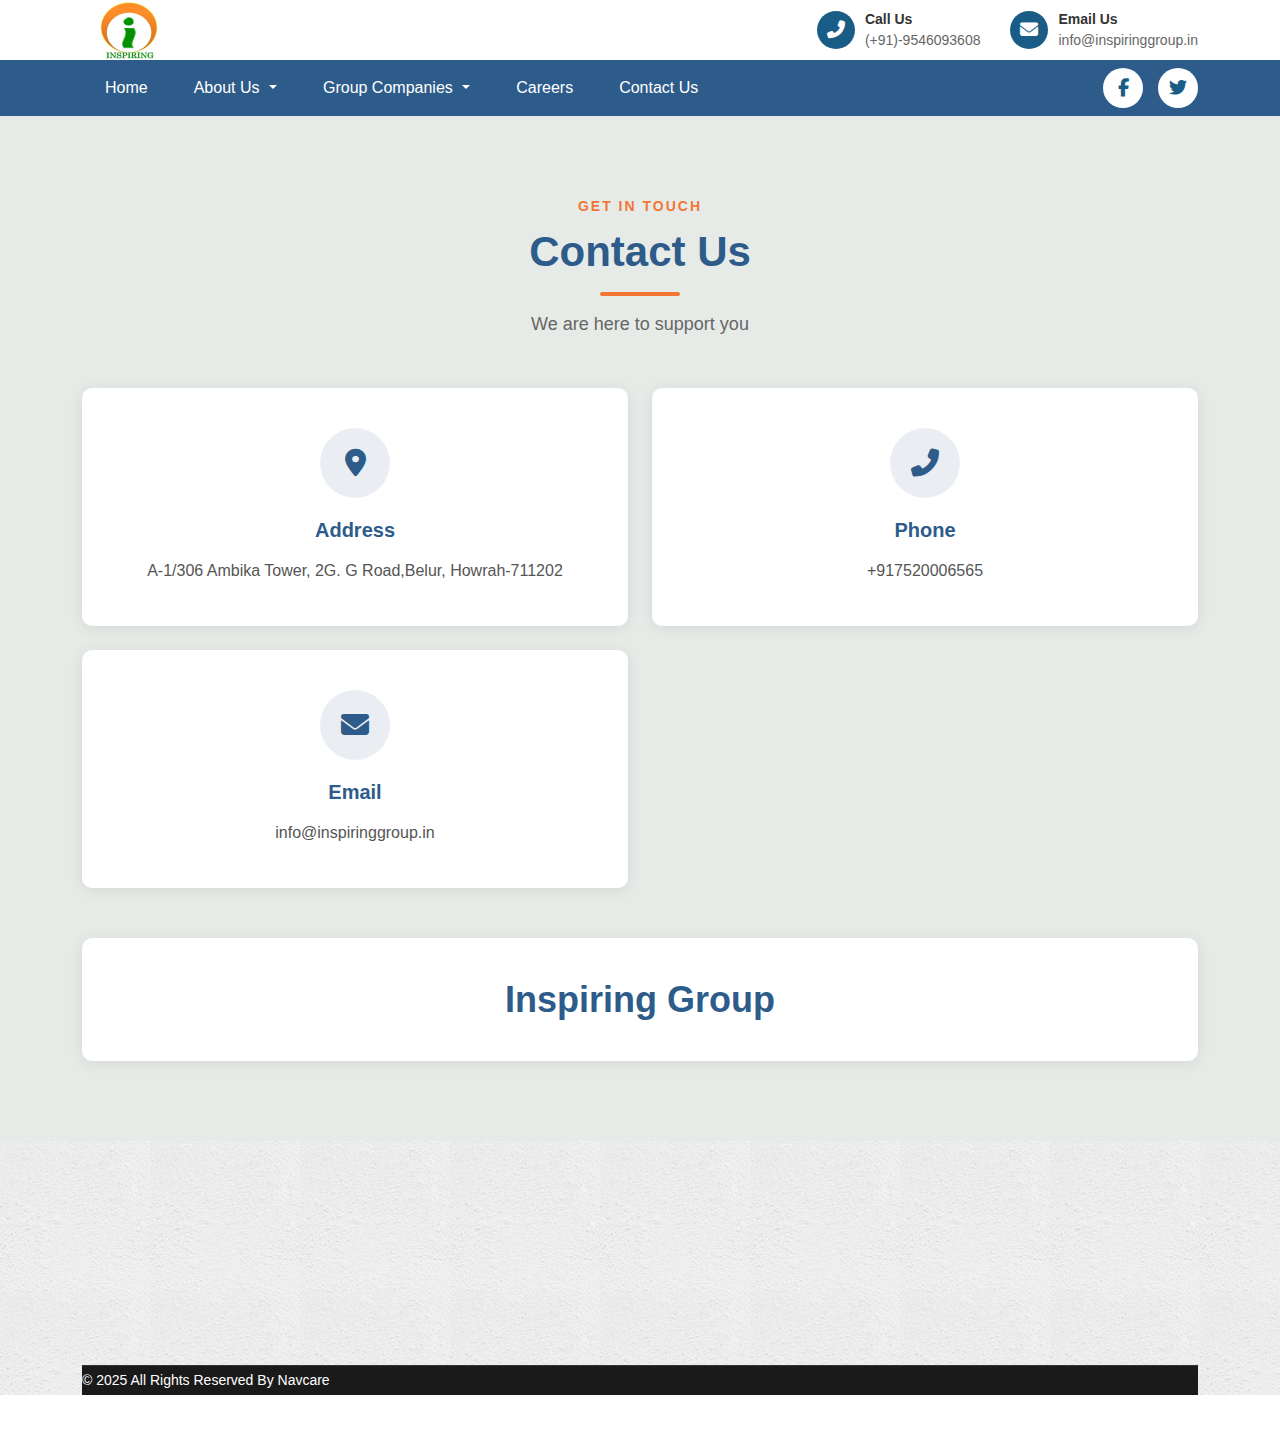
<file: contact.html>
<!DOCTYPE html>
<html lang="en">

<head>
    <meta charset="UTF-8">
    <meta name="viewport" content="width=device-width, initial-scale=1.0">
    <title>Inspiring Group - Serving Humankind Since 2010</title>
    <!-- Bootstrap CSS -->
    <link href="https://cdn.jsdelivr.net/npm/bootstrap@5.3.0/dist/css/bootstrap.min.css" rel="stylesheet">
    <!-- AOS CSS -->
    <link href="https://unpkg.com/aos@2.3.1/dist/aos.css" rel="stylesheet">
    <!-- Font Awesome -->
    <link rel="stylesheet" href="https://cdnjs.cloudflare.com/ajax/libs/font-awesome/6.4.0/css/all.min.css">
    <link rel="stylesheet" href="assets/css/style.css">
    </style>
</head>

<body>

    <!-- Top Contact Bar -->
    <div class="top-contact-bar">
        <div class="container">
            <div class="top-bar-content">
                <div class="top-logo">
                    <img src="assets/images/inspiring-logo.jpg" alt="Logo">
                    <!-- <span>INSPIRING GROUP</span> -->
                </div>
                <div class="contact-info">
                    <div class="contact-item">
                        <i class="fas fa-phone-alt"></i>
                        <div>
                            <strong>Call Us</strong><br>
                            <span>(+91)-9546093608</span>
                        </div>
                    </div>
                    <div class="contact-item">
                        <i class="fas fa-envelope"></i>
                        <div>
                            <strong>Email Us</strong><br>
                            <span>info@inspiringgroup.in</span>
                        </div>
                    </div>
                </div>
            </div>
        </div>
    </div>

    <!-- Navigation -->
    <nav class="navbar navbar-expand-lg navbar-dark">
        <div class="container">
            <button class="navbar-toggler" type="button" data-bs-toggle="collapse" data-bs-target="#navbarNav">
                <span class="navbar-toggler-icon"></span>
            </button>
            <div class="collapse navbar-collapse" id="navbarNav">
                <ul class="navbar-nav me-auto">
                    <li class="nav-item"><a class="nav-link" href="#home">Home</a></li>

                    <!-- About Us Dropdown -->
                    <li class="nav-item dropdown">
                        <a class="nav-link dropdown-toggle" href="javascript:void(0);" id="aboutDropdown" role="button"
                            data-bs-toggle="dropdown" aria-expanded="false">
                            About Us
                        </a>
                        <ul class="dropdown-menu" aria-labelledby="aboutDropdown">
                            <li><a class="dropdown-item" href="group-overview.html">Group
                                    Overview</a></li>
                            <li><a class="dropdown-item" href="#">Key
                                    Management</a></li>
                            <li><a class="dropdown-item" href="our-philosophy.html">Our
                                    Philosophy</a></li>
                            <li><a class="dropdown-item" href="our-policies.html">Our
                                    Policies</a></li>
                        </ul>
                    </li>

                    <!-- Group Companies Dropdown -->
                    <li class="nav-item dropdown">
                        <a class="nav-link dropdown-toggle" href="" id="companiesDropdown" role="button"
                            data-bs-toggle="dropdown" aria-expanded="false">
                            Group Companies
                        </a>
                        <ul class="dropdown-menu" aria-labelledby="companiesDropdown">
                            <li><a class="dropdown-item" href="">Inspiring Agro
                                    Limited</a></li>
                            <li><a class="dropdown-item" href="">Inspiring
                                    Projects Private Limited</a></li>
                            <li><a class="dropdown-item" href="">Navkem Healthcare Limited</a></li>
                        </ul>
                    </li>

                    <li class="nav-item"><a class="nav-link" href="#careers">Careers</a></li>
                    <li class="nav-item"><a class="nav-link" href="#contact">Contact Us</a></li>
                </ul>
                <div class="social-icons">
                    <a href="#" aria-label="Facebook"><i class="fab fa-facebook-f"></i></a>
                    <a href="#" aria-label="Twitter"><i class="fab fa-twitter"></i></a>
                </div>
            </div>
        </div>
    </nav>

    <!-- Contact Us Section -->
    <section class="page-content-section">
        <div class="container">
            <div class="page-header">
                <span class="page-subtitle">Get In Touch</span>
                <h1>Contact Us</h1>
                <div class="page-underline"></div>
                <p class="page-description">We are here to support you</p>
            </div>

            <div class="row g-4">

                <!-- Address -->
                <div class="col-lg-6 col-md-6">
                    <div class="contact-card">
                        <div class="contact-icon">
                            <i class="fas fa-map-marker-alt"></i>
                        </div>
                        <h4>Address</h4>
                        <p>A-1/306 Ambika Tower, 2G. G Road,Belur, Howrah-711202</p>
                    </div>
                </div>

                <!-- Phone -->
                <div class="col-lg-6 col-md-6">
                    <div class="contact-card">
                        <div class="contact-icon">
                            <i class="fas fa-phone-alt"></i>
                        </div>
                        <h4>Phone</h4>
                        <p><a href="tel:+917520006565">+917520006565</a></p>
                    </div>
                </div>

                <!-- Email -->
                <div class="col-lg-6 col-md-6">
                    <div class="contact-card">
                        <div class="contact-icon">
                            <i class="fas fa-envelope"></i>
                        </div>
                        <h4>Email</h4>
                        <p><a href="mailto:info@inspiringgroup.in">info@inspiringgroup.in</a></p>
                    </div>
                </div>

                <!-- Website -->
                <!-- <div class="col-lg-6 col-md-6">
                    <div class="contact-card">
                        <div class="contact-icon">
                            <i class="fas fa-globe"></i>
                        </div>
                        <h4>Website</h4>
                        <p><a href="http://inspiringgroup.in/" target="_blank">http://inspiringgroup.in/</a></p>
                    </div>
                </div> -->

            </div>

            <!-- Company Name -->
            <div class="company-name">
                <h2>Inspiring Group</h2>
            </div>

        </div>
    </section>

    <!-- Footer -->
    <footer class="footer" id="contact">
        <div class="container">
            <div class="row">
                <div class="col-lg-4 col-md-6 mb-4" data-aos="fade-up" data-aos-once="false">
                    <h5>INSPIRING GROUP</h5>
                    <div class="footer-contact">
                        <p><i class="fas fa-map-marker-alt"></i>Ambika Towers 2 G. G Road <br>
                            Belurmath Howrah-711202</p>
                        <p><i class="fas fa-phone"></i> +917520006565</p>
                        <p><i class="fas fa-envelope"></i>info@inspiringgroup.in</p>
                    </div>
                    <!-- Social Media Icons -->
                    <div class="footer-social">
                        <a href="#" aria-label="Facebook"><i class="fab fa-facebook-f"></i></a>
                        <a href="#" aria-label="Twitter"><i class="fab fa-twitter"></i></a>
                        <a href="#" aria-label="LinkedIn"><i class="fab fa-linkedin-in"></i></a>
                        <a href="#" aria-label="Instagram"><i class="fab fa-instagram"></i></a>
                        <a href="#" aria-label="YouTube"><i class="fab fa-youtube"></i></a>
                    </div>
                </div>

                <div class="col-lg-2 col-md-6 mb-4" data-aos="fade-up" data-aos-once="false" data-aos-delay="100">
                    <h5>About Us</h5>
                    <ul>
                        <li><a href="#">Group Overview</a></li>
                        <li><a href="#">Key Management</a></li>
                        <li><a href="#">Our Philosophy</a></li>
                        <li><a href="#">Our Policies</a></li>
                    </ul>
                </div>

                <div class="col-lg-3 col-md-6 mb-4" data-aos="fade-up" data-aos-once="false" data-aos-delay="200">
                    <h5>Group Companies</h5>
                    <ul>
                        <li><a href="#">Inspiring Agro Limited</a></li>
                        <li><a href="#">Inspiring Projects Private Limited</a></li>
                        <li><a href="#">Navkem Healthcare Limited</a></li>
                    </ul>
                </div>

                <div class="col-lg-3 col-md-6 mb-4" data-aos="fade-up" data-aos-once="false" data-aos-delay="300">
                    <h5>Quick Links</h5>
                    <ul>
                        <li><a href="#">Privacy Policy</a></li>
                        <li><a href="#">Terms & Conditions</a></li>
                        <li><a href="#">Disclaimer</a></li>
                        <li><a href="#">Contact Us</a></li>
                    </ul>
                </div>
            </div>

            <div class="footer-bottom">
                <p>&copy; 2025 All Rights Reserved By Navcare</p>
            </div>
        </div>
    </footer>
    <!-- Bootstrap JS -->
    <script src="https://cdn.jsdelivr.net/npm/bootstrap@5.3.0/dist/js/bootstrap.bundle.min.js"></script>

    <!-- AOS JS -->
    <script src="https://unpkg.com/aos@2.3.1/dist/aos.js"></script>

    <script>
        // Initialize AOS with animations on every scroll (both up and down)
        AOS.init({
            duration: 1000,
            once: false, // Animation triggers every time element scrolls into view
            offset: 100,
            mirror: true // Animates elements when scrolling past them (both directions)
        });

        // Smooth scroll for navigation links
        document.querySelectorAll('a[href^="#"]').forEach(anchor => {
            anchor.addEventListener('click', function (e) {
                e.preventDefault();
                const target = document.querySelector(this.getAttribute('href'));
                if (target) {
                    target.scrollIntoView({
                        behavior: 'smooth',
                        block: 'start'
                    });
                }
            });
        });

        // Navbar shadow on scroll
        window.addEventListener('scroll', function () {
            const navbar = document.querySelector('.navbar');
            if (window.scrollY > 50) {
                navbar.style.boxShadow = '0 2px 10px rgba(0,0,0,0.1)';
            } else {
                navbar.style.boxShadow = 'none';
            }
        });
    </script>
</body>

</html>
</file>
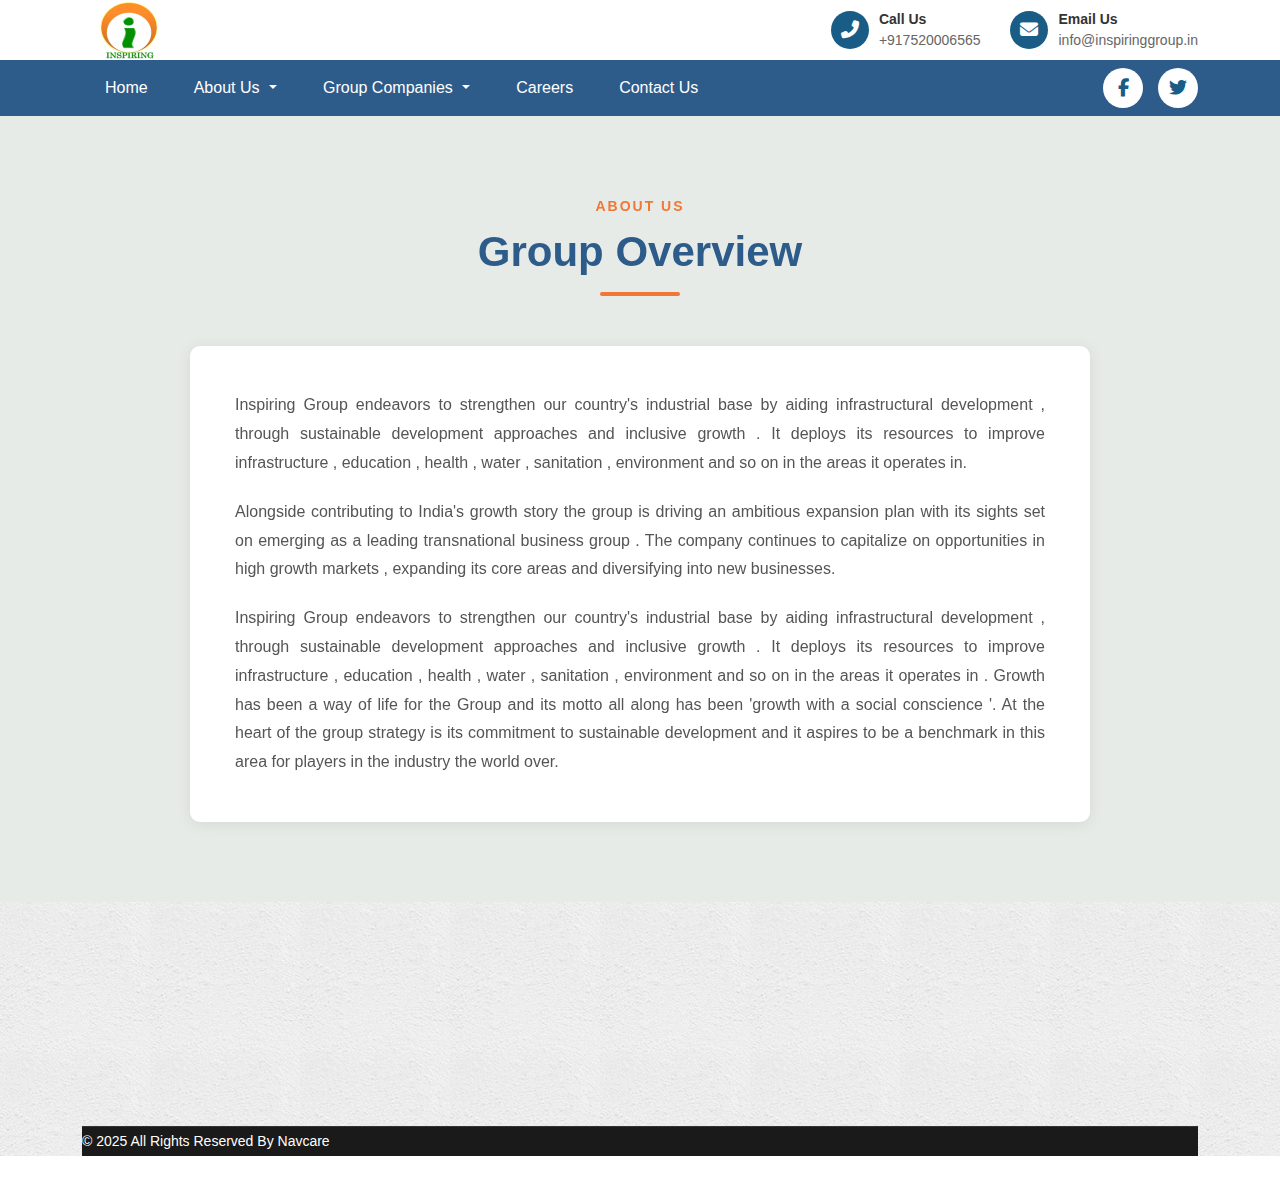
<file: group-overview.html>
<!DOCTYPE html>
<html lang="en">

<head>
    <meta charset="UTF-8">
    <meta name="viewport" content="width=device-width, initial-scale=1.0">
    <title>Inspiring Group - Serving Humankind Since 2010</title>
    <!-- Bootstrap CSS -->
    <link href="https://cdn.jsdelivr.net/npm/bootstrap@5.3.0/dist/css/bootstrap.min.css" rel="stylesheet">
    <!-- AOS CSS -->
    <link href="https://unpkg.com/aos@2.3.1/dist/aos.css" rel="stylesheet">
    <!-- Font Awesome -->
    <link rel="stylesheet" href="https://cdnjs.cloudflare.com/ajax/libs/font-awesome/6.4.0/css/all.min.css">
    <link rel="stylesheet" href="assets/css/style.css">
    </style>
</head>

<body>

    <!-- Top Contact Bar -->
    <div class="top-contact-bar">
        <div class="container">
            <div class="top-bar-content">
                <div class="top-logo">
                    <img src="assets/images/inspiring-logo.jpg" alt="Logo">
                    <!-- <span>INSPIRING GROUP</span> -->
                </div>
                <div class="contact-info">
                    <div class="contact-item">
                        <i class="fas fa-phone-alt"></i>
                        <div>
                            <strong>Call Us</strong><br>
                            <span>+917520006565</span>
                        </div>
                    </div>
                    <div class="contact-item">
                        <i class="fas fa-envelope"></i>
                        <div>
                            <strong>Email Us</strong><br>
                            <span>info@inspiringgroup.in</span>
                        </div>
                    </div>
                </div>
            </div>
        </div>
    </div>

    <!-- Navigation -->
    <nav class="navbar navbar-expand-lg navbar-dark">
        <div class="container">
            <button class="navbar-toggler" type="button" data-bs-toggle="collapse" data-bs-target="#navbarNav">
                <span class="navbar-toggler-icon"></span>
            </button>
            <div class="collapse navbar-collapse" id="navbarNav">
                <ul class="navbar-nav me-auto">
                    <li class="nav-item"><a class="nav-link" href="/">Home</a></li>

                    <!-- About Us Dropdown -->
                    <li class="nav-item dropdown">
                        <a class="nav-link dropdown-toggle" href="javascript:void(0);" id="aboutDropdown" role="button"
                            data-bs-toggle="dropdown" aria-expanded="false">
                            About Us
                        </a>
                        <ul class="dropdown-menu" aria-labelledby="aboutDropdown">
                            <li><a class="dropdown-item" href="group-overview.html">Group
                                    Overview</a></li>
                            <li><a class="dropdown-item" href="key-management.html">Key
                                    Management</a></li>
                            <li><a class="dropdown-item" href="our-philosophy.html">Our
                                    Philosophy</a></li>
                            <li><a class="dropdown-item" href="our-policies.html">Our
                                    Policies</a></li>
                        </ul>
                    </li>

                    <!-- Group Companies Dropdown -->
                    <li class="nav-item dropdown">
                        <a class="nav-link dropdown-toggle" href="" id="companiesDropdown" role="button"
                            data-bs-toggle="dropdown" aria-expanded="false">
                            Group Companies
                        </a>
                        <ul class="dropdown-menu" aria-labelledby="companiesDropdown">
                            <li><a class="dropdown-item" href="inspiring-agro-limited.html">Inspiring Agro
                                    Limited</a></li>
                            <li><a class="dropdown-item" href="inspiring-projects-private-limited.html">Inspiring
                                    Projects Private Limited</a></li>
                            <li><a class="dropdown-item" href="https://navkem.com/">Navkem Healthcare Limited</a></li>
                        </ul>
                    </li>

                    <li class="nav-item"><a class="nav-link" href="career.html">Careers</a></li>
                    <li class="nav-item"><a class="nav-link" href="contact.html">Contact Us</a></li>
                </ul>
                <div class="social-icons">
                    <a href="#" aria-label="Facebook"><i class="fab fa-facebook-f"></i></a>
                    <a href="#" aria-label="Twitter"><i class="fab fa-twitter"></i></a>
                </div>
            </div>
        </div>
    </nav>
      <!-- canvas menu start -->
    <div class="mobile-header-bar">
        <div class="container">
            <div class="mobile-header-content">
                <div class="mobile-logo">
                    <img src="assets/images/inspiring-logo.jpg" alt="Inspiring Group">
                </div>
                <button class="mobile-menu-btn" type="button" data-bs-toggle="offcanvas" data-bs-target="#mobileMenu"
                    aria-controls="mobileMenu">
                    <i class="fas fa-bars"></i>
                </button>
            </div>
        </div>
    </div>
    <!-- Off-canvas Menu (Bootstrap Native) -->
    <div class="offcanvas offcanvas-start" tabindex="-1" id="mobileMenu" aria-labelledby="mobileMenuLabel">
        <div class="offcanvas-header">
            <div class="offcanvas-logo">
                <img src="assets/images/inspiring-logo.jpg" alt="Inspiring Group">
            </div>
            <button type="button" class="btn-close" data-bs-dismiss="offcanvas" aria-label="Close"></button>
        </div>
        <div class="offcanvas-body">
            <div class="accordion accordion-flush" id="mobileAccordion">

                <!-- Home -->
                <div class="mobile-nav-item">
                    <a href="/" class="mobile-nav-link">
                        <i class="fas fa-home"></i> Home
                    </a>
                </div>

                <!-- About Us Accordion -->
                <div class="accordion-item">
                    <h2 class="accordion-header">
                        <button class="accordion-button collapsed" type="button" data-bs-toggle="collapse"
                            data-bs-target="#aboutCollapse" aria-expanded="false" aria-controls="aboutCollapse">
                            <i class="fas fa-info-circle"></i> About Us
                        </button>
                    </h2>
                    <div id="aboutCollapse" class="accordion-collapse collapse" data-bs-parent="#mobileAccordion">
                        <div class="accordion-body">
                            <a href="group-overview.html" class="submenu-link">Group Overview</a>
                            <a href="key-management.html" class="submenu-link">Key Management</a>
                            <a href="our-philosophy.html" class="submenu-link">Our Philosophy</a>
                            <a href="our-policies.html" class="submenu-link">Our Policies</a>
                        </div>
                    </div>
                </div>

                <!-- Group Companies Accordion -->
                <div class="accordion-item">
                    <h2 class="accordion-header">
                        <button class="accordion-button collapsed" type="button" data-bs-toggle="collapse"
                            data-bs-target="#companiesCollapse" aria-expanded="false" aria-controls="companiesCollapse">
                            <i class="fas fa-building"></i> Group Companies
                        </button>
                    </h2>
                    <div id="companiesCollapse" class="accordion-collapse collapse" data-bs-parent="#mobileAccordion">
                        <div class="accordion-body">
                            <a href="inspiring-agro-limited.html" class="submenu-link">Inspiring Agro Limited</a>
                            <a href="inspiring-projects-private-limited.html" class="submenu-link">Inspiring Projects
                                Private Limited</a>
                            <a href="https://navkem.com/" class="submenu-link">Navkem Healthcare Limited</a>
                        </div>
                    </div>
                </div>

                <!-- Careers -->
                <div class="mobile-nav-item">
                    <a href="career.html" class="mobile-nav-link">
                        <i class="fas fa-briefcase"></i> Careers
                    </a>
                </div>

                <!-- Contact Us -->
                <div class="mobile-nav-item">
                    <a href="contact.html" class="mobile-nav-link">
                        <i class="fas fa-envelope"></i> Contact Us
                    </a>
                </div>

            </div>

            <!-- Contact Info in Off-canvas -->
            <div class="offcanvas-contact">
                <h6>Contact Information</h6>
                <div class="offcanvas-contact-item">
                    <i class="fas fa-phone-alt"></i>
                    <a href="tel:+917520006565">+917520006565</a>
                </div>
                <div class="offcanvas-contact-item">
                    <i class="fas fa-envelope"></i>
                    <a href="mailto:info@inspiringgroup.in">info@inspiringgroup.in</a>
                </div>
            </div>

            <!-- Social Icons in Off-canvas -->
            <div class="offcanvas-social">
                <a href="#" aria-label="Facebook"><i class="fab fa-facebook-f"></i></a>
                <a href="#" aria-label="Twitter"><i class="fab fa-twitter"></i></a>
                <a href="#" aria-label="LinkedIn"><i class="fab fa-linkedin-in"></i></a>
                <a href="#" aria-label="Instagram"><i class="fab fa-instagram"></i></a>
            </div>
        </div>
    </div>

    <!-- canvas menu end -->
    <!-- Group Overview Section -->
    <section class="page-content-section">
        <div class="container">
            <div class="page-header" data-aos="fade-up">
                <span class="page-subtitle">About Us</span>
                <h1>Group Overview</h1>
                <div class="page-underline"></div>
            </div>

            <div class="content-box" data-aos="fade-up" data-aos-delay="100">
                <p>Inspiring Group endeavors to strengthen our country's industrial base by aiding infrastructural
                    development , through sustainable development approaches and inclusive growth . It deploys its
                    resources to improve infrastructure , education , health , water , sanitation , environment and so
                    on in the areas it operates in.</p>

                <p>Alongside contributing to India's growth story the group is driving an ambitious expansion plan with
                    its sights set on emerging as a leading transnational business group . The company continues to
                    capitalize on opportunities in high growth markets , expanding its core areas and diversifying into
                    new businesses.</p>

                <p>Inspiring Group endeavors to strengthen our country's industrial base by aiding infrastructural
                    development , through sustainable development approaches and inclusive growth . It deploys its
                    resources to improve infrastructure , education , health , water , sanitation , environment and so
                    on in the areas it operates in . Growth has been a way of life for the Group and its motto all along
                    has been 'growth with a social conscience '. At the heart of the group strategy is its commitment to
                    sustainable development and it aspires to be a benchmark in this area for players in the industry
                    the world over.</p>
            </div>
        </div>
    </section>

    <!-- Footer -->
    <footer class="footer" id="contact">
        <div class="container">
            <div class="row">
                <!-- map section will be here -->
                <div class="col-lg-3">
                    <section class="map-section">
                        <div class="container-fluid p-0">
                            <div class="map-container">
                                <iframe
                                    src="https://www.google.com/maps/embed?pb=!1m18!1m12!1m3!1d3684.1234567890!2d88.3639!3d22.6258!2m3!1f0!2f0!3f0!3m2!1i1024!2i768!4f13.1!3m3!1m2!1s0x0%3A0x0!2zMjLCsDM3JzMyLjkiTiA4OMKwMjEnNTAuMCJF!5e0!3m2!1sen!2sin!4v1234567890"
                                    allowfullscreen="" loading="lazy">
                                </iframe>
                            </div>
                        </div>
                    </section>
                </div>
                <div class="col-lg-4 col-md-6 mb-4" data-aos="fade-up" data-aos-once="false">
                    <h5>INSPIRING GROUP</h5>
                    <div class="footer-contact">
                        <p><i class="fas fa-map-marker-alt"></i>Ambika Towers 2 G. G Road <br>
                            Belurmath Howrah-711202</p>
                        <p><i class="fas fa-phone"></i> +917520006565</p>
                        <p><i class="fas fa-envelope"></i>info@inspiringgroup.in</p>
                    </div>
                    <!-- Social Media Icons -->
                    <div class="footer-social">
                        <a href="#" aria-label="Facebook"><i class="fab fa-facebook-f"></i></a>
                        <a href="#" aria-label="Twitter"><i class="fab fa-twitter"></i></a>
                        <a href="#" aria-label="LinkedIn"><i class="fab fa-linkedin-in"></i></a>
                        <a href="#" aria-label="Instagram"><i class="fab fa-instagram"></i></a>
                        <a href="#" aria-label="YouTube"><i class="fab fa-youtube"></i></a>
                    </div>
                </div>

                <div class="col-lg-2 col-md-6 mb-4" data-aos="fade-up" data-aos-once="false" data-aos-delay="100">
                    <h5>About Us</h5>
                    <ul>
                        <li><a href="group-overview.html">Group Overview</a></li>
                        <li><a href="key-management.html">Key Management</a></li>
                        <li><a href="our-philosophy.html">Our Philosophy</a></li>
                        <li><a href="our-policies.html">Our Policies</a></li>
                    </ul>
                </div>

                <div class="col-lg-3 col-md-6 mb-4" data-aos="fade-up" data-aos-once="false" data-aos-delay="200">
                    <h5>Group Companies</h5>
                    <ul>
                        <li><a href="inspiring-agro-limited.html">Inspiring Agro Limited</a></li>
                        <li><a href="inspiring-projects-private-limited.html">Inspiring Projects Private Limited</a>
                        </li>
                        <li><a href="https://navkem.com/">Navkem Healthcare Limited</a></li>
                    </ul>
                </div>


            </div>

            <div class="footer-bottom">
                <p>&copy; 2025 All Rights Reserved By Navcare</p>
            </div>
        </div>
    </footer>
    <!-- Bootstrap JS -->
    <script src="https://cdn.jsdelivr.net/npm/bootstrap@5.3.0/dist/js/bootstrap.bundle.min.js"></script>

    <!-- AOS JS -->
    <script src="https://unpkg.com/aos@2.3.1/dist/aos.js"></script>

    <script>
        // Initialize AOS with animations on every scroll (both up and down)
        AOS.init({
            duration: 1000,
            once: false, // Animation triggers every time element scrolls into view
            offset: 100,
            mirror: true // Animates elements when scrolling past them (both directions)
        });

        // Smooth scroll for navigation links
        document.querySelectorAll('a[href^="#"]').forEach(anchor => {
            anchor.addEventListener('click', function (e) {
                e.preventDefault();
                const target = document.querySelector(this.getAttribute('href'));
                if (target) {
                    target.scrollIntoView({
                        behavior: 'smooth',
                        block: 'start'
                    });
                }
            });
        });

        // Navbar shadow on scroll
        window.addEventListener('scroll', function () {
            const navbar = document.querySelector('.navbar');
            if (window.scrollY > 50) {
                navbar.style.boxShadow = '0 2px 10px rgba(0,0,0,0.1)';
            } else {
                navbar.style.boxShadow = 'none';
            }
        });
    </script>
</body>

</html>
</file>
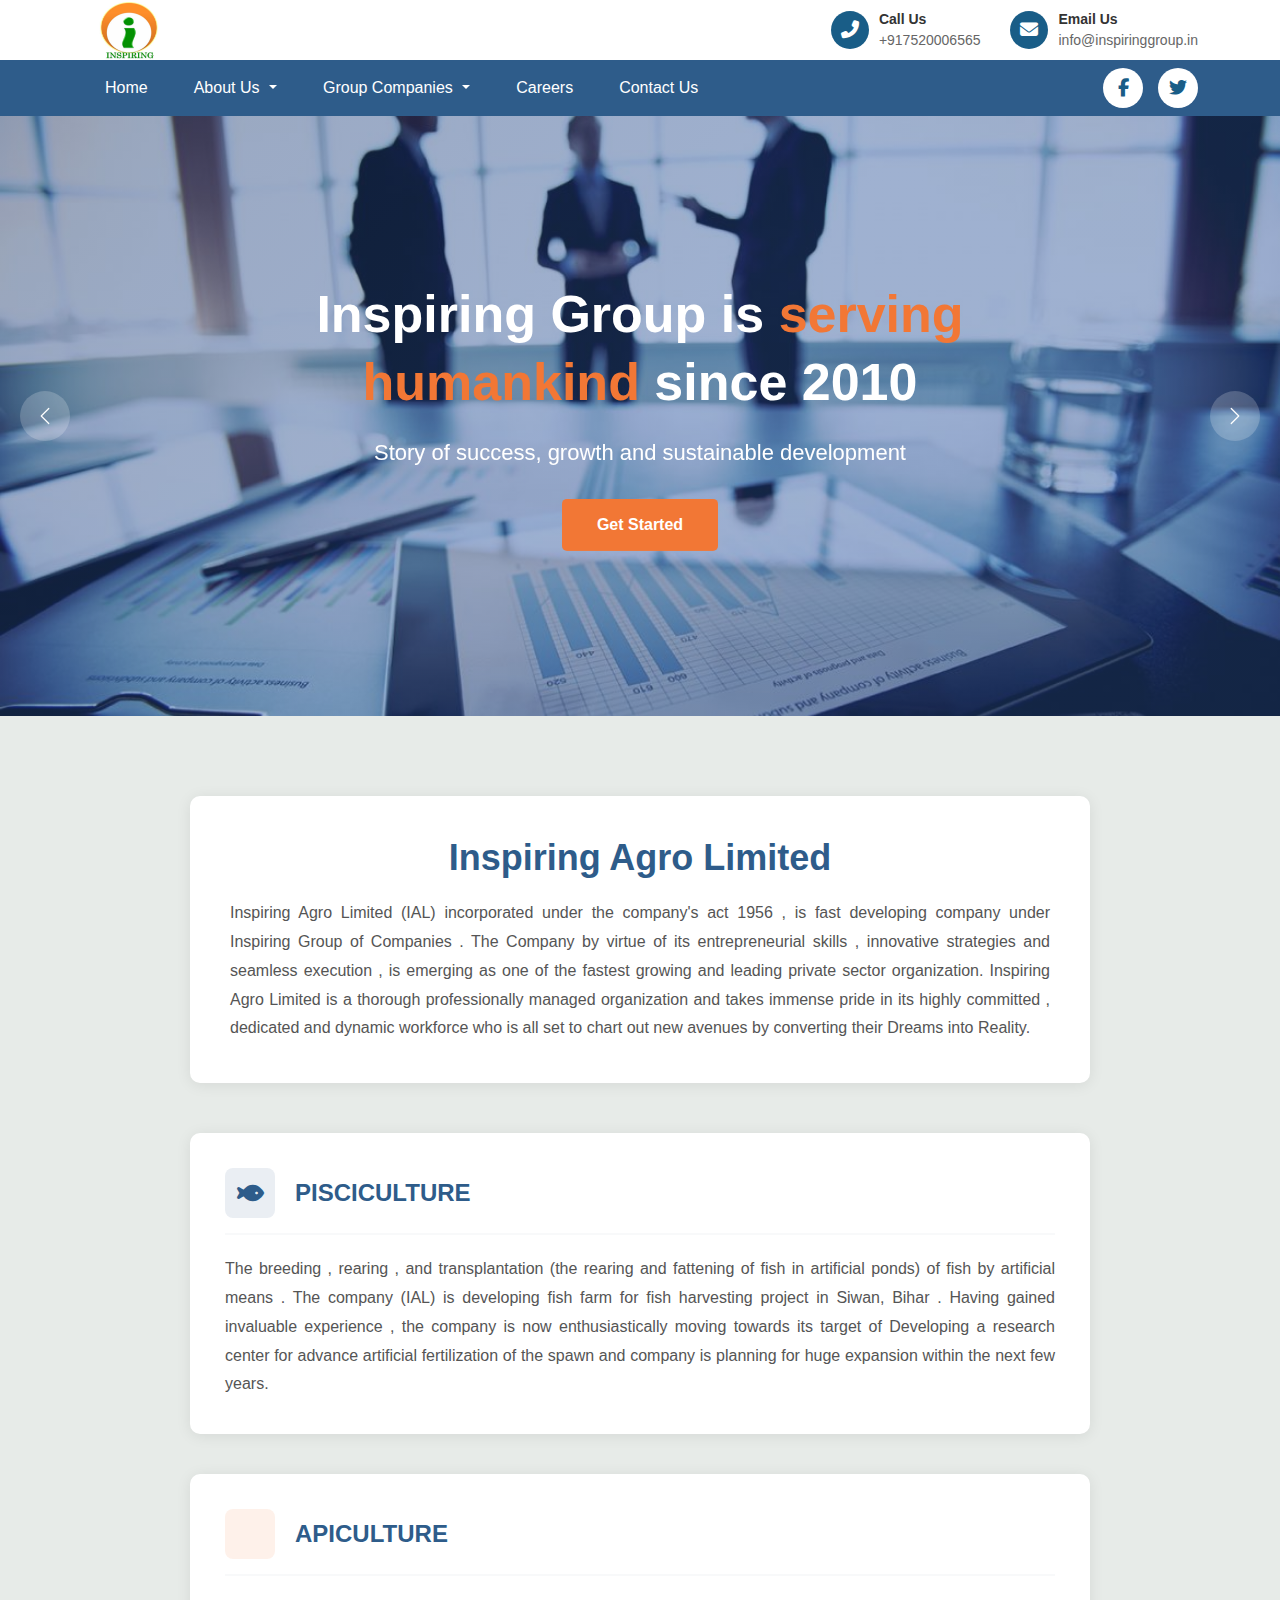
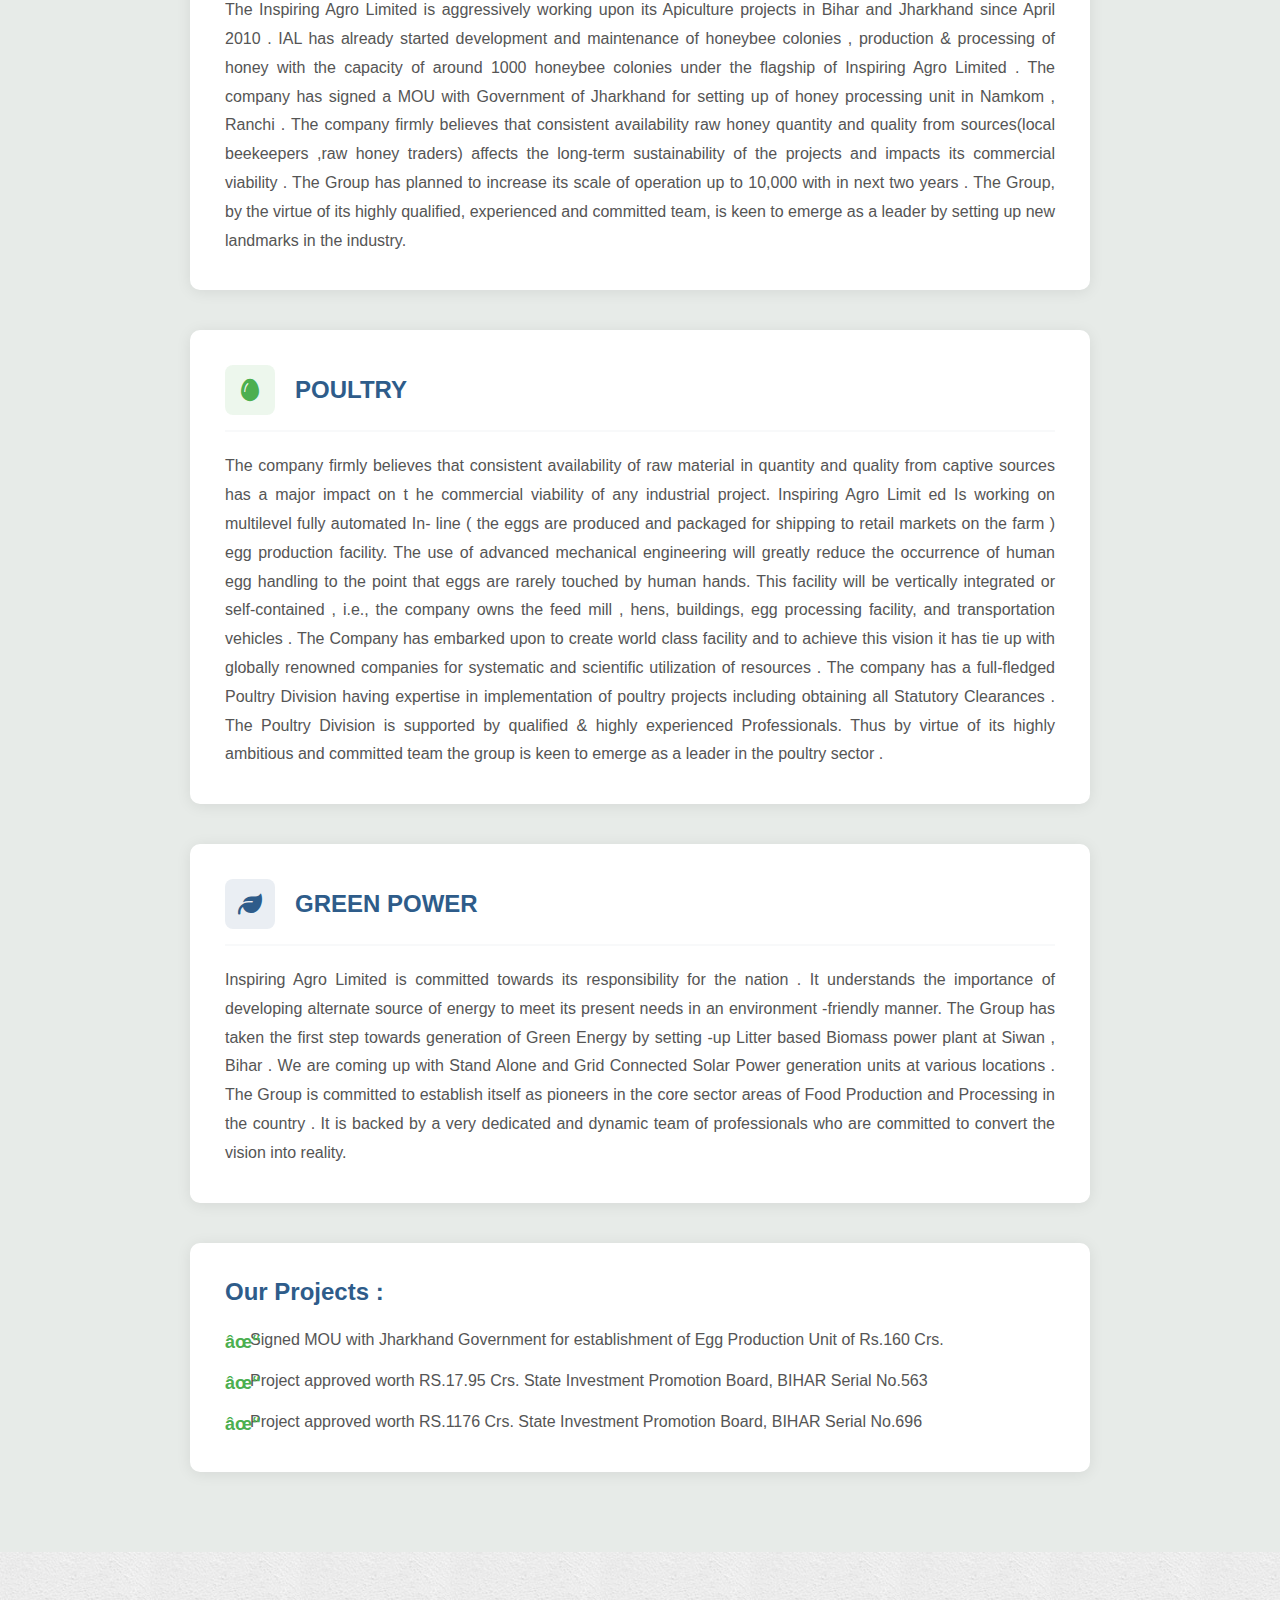
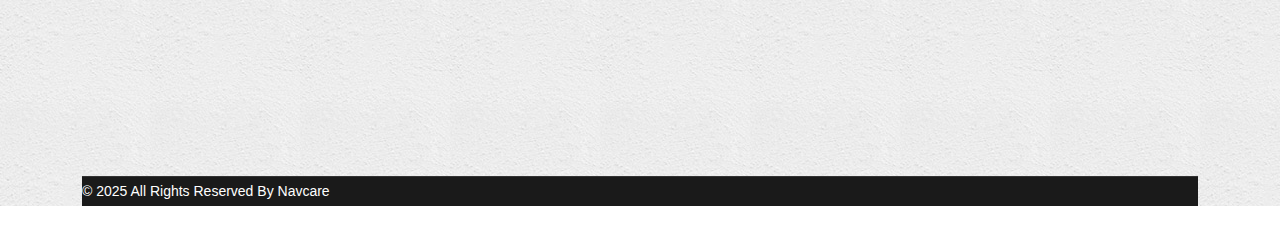
<file: inspiring-agro-limited.html>
<!DOCTYPE html>
<html lang="en">

<head>
    <meta charset="UTF-8">
    <meta name="viewport" content="width=device-width, initial-scale=1.0">
    <title>Inspiring Group - Serving Humankind Since 2010</title>
    <!-- Bootstrap CSS -->
    <link href="https://cdn.jsdelivr.net/npm/bootstrap@5.3.0/dist/css/bootstrap.min.css" rel="stylesheet">
    <!-- AOS CSS -->
    <link href="https://unpkg.com/aos@2.3.1/dist/aos.css" rel="stylesheet">
    <!-- Font Awesome -->
    <link rel="stylesheet" href="https://cdnjs.cloudflare.com/ajax/libs/font-awesome/6.4.0/css/all.min.css">
    <link rel="stylesheet" href="assets/css/style.css">
    </style>
</head>

<body>

    <!-- Top Contact Bar -->
    <div class="top-contact-bar">
        <div class="container">
            <div class="top-bar-content">
                <div class="top-logo">
                    <img src="assets/images/inspiring-logo.jpg" alt="Logo">
                    <!-- <span>INSPIRING GROUP</span> -->
                </div>
                <div class="contact-info">
                    <div class="contact-item">
                        <i class="fas fa-phone-alt"></i>
                        <div>
                            <strong>Call Us</strong><br>
                            <span>+917520006565</span>
                        </div>
                    </div>
                    <div class="contact-item">
                        <i class="fas fa-envelope"></i>
                        <div>
                            <strong>Email Us</strong><br>
                            <span>info@inspiringgroup.in</span>
                        </div>
                    </div>
                </div>
            </div>
        </div>
    </div>

    <!-- Navigation -->
    <nav class="navbar navbar-expand-lg navbar-dark">
        <div class="container">
            <button class="navbar-toggler" type="button" data-bs-toggle="collapse" data-bs-target="#navbarNav">
                <span class="navbar-toggler-icon"></span>
            </button>
            <div class="collapse navbar-collapse" id="navbarNav">
                <ul class="navbar-nav me-auto">
                    <li class="nav-item"><a class="nav-link" href="/">Home</a></li>

                    <!-- About Us Dropdown -->
                    <li class="nav-item dropdown">
                        <a class="nav-link dropdown-toggle" href="javascript:void(0);" id="aboutDropdown" role="button"
                            data-bs-toggle="dropdown" aria-expanded="false">
                            About Us
                        </a>
                        <ul class="dropdown-menu" aria-labelledby="aboutDropdown">
                            <li><a class="dropdown-item" href="group-overview.html">Group
                                    Overview</a></li>
                            <li><a class="dropdown-item" href="key-management.html">Key
                                    Management</a></li>
                            <li><a class="dropdown-item" href="our-philosophy.html">Our
                                    Philosophy</a></li>
                            <li><a class="dropdown-item" href="our-policies.html">Our
                                    Policies</a></li>
                        </ul>
                    </li>

                    <!-- Group Companies Dropdown -->
                    <li class="nav-item dropdown">
                        <a class="nav-link dropdown-toggle" href="" id="companiesDropdown" role="button"
                            data-bs-toggle="dropdown" aria-expanded="false">
                            Group Companies
                        </a>
                        <ul class="dropdown-menu" aria-labelledby="companiesDropdown">
                            <li><a class="dropdown-item" href="inspiring-agro-limited.html">Inspiring Agro
                                    Limited</a></li>
                            <li><a class="dropdown-item" href="inspiring-projects-private-limited.html">Inspiring
                                    Projects Private Limited</a></li>
                            <li><a class="dropdown-item" href="https://navkem.com/">Navkem Healthcare Limited</a></li>
                        </ul>
                    </li>

                    <li class="nav-item"><a class="nav-link" href="career.html">Careers</a></li>
                    <li class="nav-item"><a class="nav-link" href="contact.html">Contact Us</a></li>
                </ul>
                <div class="social-icons">
                    <a href="#" aria-label="Facebook"><i class="fab fa-facebook-f"></i></a>
                    <a href="#" aria-label="Twitter"><i class="fab fa-twitter"></i></a>
                </div>
            </div>
        </div>
    </nav>
    <!-- canvas menu start -->
    <div class="mobile-header-bar">
        <div class="container">
            <div class="mobile-header-content">
                <div class="mobile-logo">
                    <img src="assets/images/inspiring-logo.jpg" alt="Inspiring Group">
                </div>
                <button class="mobile-menu-btn" type="button" data-bs-toggle="offcanvas" data-bs-target="#mobileMenu"
                    aria-controls="mobileMenu">
                    <i class="fas fa-bars"></i>
                </button>
            </div>
        </div>
    </div>
    <!-- Off-canvas Menu (Bootstrap Native) -->
    <div class="offcanvas offcanvas-start" tabindex="-1" id="mobileMenu" aria-labelledby="mobileMenuLabel">
        <div class="offcanvas-header">
            <div class="offcanvas-logo">
                <img src="assets/images/inspiring-logo.jpg" alt="Inspiring Group">
            </div>
            <button type="button" class="btn-close" data-bs-dismiss="offcanvas" aria-label="Close"></button>
        </div>
        <div class="offcanvas-body">
            <div class="accordion accordion-flush" id="mobileAccordion">

                <!-- Home -->
                <div class="mobile-nav-item">
                    <a href="/" class="mobile-nav-link" data-bs-dismiss="offcanvas">
                        <i class="fas fa-home"></i> Home
                    </a>
                </div>

                <!-- About Us Accordion -->
                <div class="accordion-item">
                    <h2 class="accordion-header">
                        <button class="accordion-button collapsed" type="button" data-bs-toggle="collapse"
                            data-bs-target="#aboutCollapse" aria-expanded="false" aria-controls="aboutCollapse">
                            <i class="fas fa-info-circle"></i> About Us
                        </button>
                    </h2>
                    <div id="aboutCollapse" class="accordion-collapse collapse" data-bs-parent="#mobileAccordion">
                        <div class="accordion-body">
                            <a href="group-overview.html" class="submenu-link" data-bs-dismiss="offcanvas">Group
                                Overview</a>
                            <a href="key-management.html" class="submenu-link" data-bs-dismiss="offcanvas">Key
                                Management</a>
                            <a href="our-philosophy.html" class="submenu-link" data-bs-dismiss="offcanvas">Our
                                Philosophy</a>
                            <a href="our-policies.html" class="submenu-link" data-bs-dismiss="offcanvas">Our
                                Policies</a>
                        </div>
                    </div>
                </div>

                <!-- Group Companies Accordion -->
                <div class="accordion-item">
                    <h2 class="accordion-header">
                        <button class="accordion-button collapsed" type="button" data-bs-toggle="collapse"
                            data-bs-target="#companiesCollapse" aria-expanded="false" aria-controls="companiesCollapse">
                            <i class="fas fa-building"></i> Group Companies
                        </button>
                    </h2>
                    <div id="companiesCollapse" class="accordion-collapse collapse" data-bs-parent="#mobileAccordion">
                        <div class="accordion-body">
                            <a href="inspiring-agro-limited.html" class="submenu-link"
                                data-bs-dismiss="offcanvas">Inspiring Agro Limited</a>
                            <a href="inspiring-projects-private-limited.html" class="submenu-link"
                                data-bs-dismiss="offcanvas">Inspiring Projects Private Limited</a>
                            <a href="https://navkem.com/" class="submenu-link" data-bs-dismiss="offcanvas">Navkem
                                Healthcare Limited</a>
                        </div>
                    </div>
                </div>

                <!-- Careers -->
                <div class="mobile-nav-item">
                    <a href="career.html" class="mobile-nav-link" data-bs-dismiss="offcanvas">
                        <i class="fas fa-briefcase"></i> Careers
                    </a>
                </div>

                <!-- Contact Us -->
                <div class="mobile-nav-item">
                    <a href="contact.html" class="mobile-nav-link" data-bs-dismiss="offcanvas">
                        <i class="fas fa-envelope"></i> Contact Us
                    </a>
                </div>

            </div>

            <!-- Contact Info in Off-canvas -->
            <div class="offcanvas-contact">
                <h6>Contact Information</h6>
                <div class="offcanvas-contact-item">
                    <i class="fas fa-phone-alt"></i>
                    <a href="tel:+917520006565">+917520006565</a>
                </div>
                <div class="offcanvas-contact-item">
                    <i class="fas fa-envelope"></i>
                    <a href="mailto:info@inspiringgroup.in">info@inspiringgroup.in</a>
                </div>
            </div>

            <!-- Social Icons in Off-canvas -->
            <div class="offcanvas-social">
                <a href="#" aria-label="Facebook"><i class="fab fa-facebook-f"></i></a>
                <a href="#" aria-label="Twitter"><i class="fab fa-twitter"></i></a>
                <a href="#" aria-label="LinkedIn"><i class="fab fa-linkedin-in"></i></a>
                <a href="#" aria-label="Instagram"><i class="fab fa-instagram"></i></a>
            </div>
        </div>
    </div>
    <!-- canvas menu end -->

    <!-- Hero Carousel Section - Using Bootstrap Carousel for proper text centering -->
    <div id="heroCarousel" class="carousel slide" data-bs-ride="carousel">
        <div class="carousel-indicators">
            <button type="button" data-bs-target="#heroCarousel" data-bs-slide-to="0" class="active" aria-current="true"
                aria-label="Slide 1"></button>
            <button type="button" data-bs-target="#heroCarousel" data-bs-slide-to="1" aria-label="Slide 2"></button>
            <button type="button" data-bs-target="#heroCarousel" data-bs-slide-to="2" aria-label="Slide 3"></button>
        </div>

        <div class="carousel-inner">
            <div class="carousel-item">
                <div class="carousel-caption">
                    <h1 data-aos="fade-up" data-aos-duration="1000">Inspiring Group is <span class="highlight">serving
                            humankind</span> since 2010</h1>
                    <p data-aos="fade-up" data-aos-duration="1000" data-aos-delay="200">Story of success, growth and
                        sustainable development</p>
                    <a href="#about" class="btn-primary-custom" data-aos="fade-up" data-aos-duration="1000"
                        data-aos-delay="400">Get Started</a>
                </div>
            </div>
            <div class="carousel-item">
                <div class="carousel-caption">
                    <h1 data-aos="fade-up" data-aos-duration="1000">Inspiring Group is <span class="highlight">serving
                            humankind</span> since 2010</h1>
                    <p data-aos="fade-up" data-aos-duration="1000" data-aos-delay="200">Story of success, growth and
                        sustainable development</p>
                    <a href="#about" class="btn-primary-custom" data-aos="fade-up" data-aos-duration="1000"
                        data-aos-delay="400">Get Started</a>
                </div>
            </div>
            <div class="carousel-item active">
                <div class="carousel-caption">
                    <h1 data-aos="fade-up" data-aos-duration="1000">Inspiring Group is <span class="highlight">serving
                            humankind</span> since 2010</h1>
                    <p data-aos="fade-up" data-aos-duration="1000" data-aos-delay="200">Story of success, growth and
                        sustainable development</p>
                    <a href="#about" class="btn-primary-custom" data-aos="fade-up" data-aos-duration="1000"
                        data-aos-delay="400">Get Started</a>
                </div>
            </div>

            <!-- <div class="carousel-item">
                <div class="carousel-caption">
                    <h1 data-aos="fade-up" data-aos-duration="1000">Building a <span class="highlight">Better
                            Tomorrow</span> Together</h1>
                    <p data-aos="fade-up" data-aos-duration="1000" data-aos-delay="200">Innovation, Excellence, and
                        Commitment to Quality</p>
                    <a href="#about" class="btn-primary-custom" data-aos="fade-up" data-aos-duration="1000"
                        data-aos-delay="400">Learn More</a>
                </div>
            </div>

            <div class="carousel-item">
                <div class="carousel-caption">
                    <h1 data-aos="fade-up" data-aos-duration="1000">Your <span class="highlight">Trusted Partner</span>
                        in Progress</h1>
                    <p data-aos="fade-up" data-aos-duration="1000" data-aos-delay="200">Delivering quality solutions
                        across multiple sectors</p>
                    <a href="#contact" class="btn-primary-custom" data-aos="fade-up" data-aos-duration="1000"
                        data-aos-delay="400">Contact Us</a>
                </div>
            </div> -->
        </div>

        <button class="carousel-control-prev" type="button" data-bs-target="#heroCarousel" data-bs-slide="prev">
            <span class="carousel-control-prev-icon" aria-hidden="true"></span>
            <span class="visually-hidden">Previous</span>
        </button>
        <button class="carousel-control-next" type="button" data-bs-target="#heroCarousel" data-bs-slide="next">
            <span class="carousel-control-next-icon" aria-hidden="true"></span>
            <span class="visually-hidden">Next</span>
        </button>
    </div>
    <!-- Inspiring Agro Limited Section -->
    <section class="agro-page-section">
        <div class="container">

            <!-- Main Intro -->
            <div class="agro-intro-box">
                <h2>Inspiring Agro Limited</h2>
                <p>Inspiring Agro Limited (IAL) incorporated under the company's act 1956 , is fast developing company
                    under Inspiring Group of Companies . The Company by virtue of its entrepreneurial skills ,
                    innovative strategies and seamless execution , is emerging as one of the fastest growing and leading
                    private sector organization. Inspiring Agro Limited is a thorough professionally managed
                    organization and takes immense pride in its highly committed , dedicated and dynamic workforce who
                    is all set to chart out new avenues by converting their Dreams into Reality.</p>
            </div>

            <!-- PISCICULTURE -->
            <div class="agro-card">
                <div class="agro-card-header">
                    <div class="agro-icon fish">
                        <i class="fas fa-fish"></i>
                    </div>
                    <h3>PISCICULTURE</h3>
                </div>
                <p>The breeding , rearing , and transplantation (the rearing and fattening of fish in artificial ponds)
                    of fish by artificial means . The company (IAL) is developing fish farm for fish harvesting project
                    in Siwan, Bihar . Having gained invaluable experience , the company is now enthusiastically moving
                    towards its target of Developing a research center for advance artificial fertilization of the spawn
                    and company is planning for huge expansion within the next few years.</p>
            </div>

            <!-- APICULTURE -->
            <div class="agro-card">
                <div class="agro-card-header">
                    <div class="agro-icon bee">
                        <i class="fas fa-bee"></i>
                    </div>
                    <h3>APICULTURE</h3>
                </div>
                <p>The Inspiring Agro Limited is aggressively working upon its Apiculture projects in Bihar and
                    Jharkhand since April 2010 . IAL has already started development and maintenance of honeybee
                    colonies , production & processing of honey with the capacity of around 1000 honeybee colonies under
                    the flagship of Inspiring Agro Limited . The company has signed a MOU with Government of Jharkhand
                    for setting up of honey processing unit in Namkom , Ranchi . The company firmly believes that
                    consistent availability raw honey quantity and quality from sources(local beekeepers ,raw honey
                    traders) affects the long-term sustainability of the projects and impacts its commercial viability .
                    The Group has planned to increase its scale of operation up to 10,000 with in next two years . The
                    Group, by the virtue of its highly qualified, experienced and committed team, is keen to emerge as a
                    leader by setting up new landmarks in the industry.</p>
            </div>

            <!-- POULTRY -->
            <div class="agro-card">
                <div class="agro-card-header">
                    <div class="agro-icon poultry">
                        <i class="fas fa-egg"></i>
                    </div>
                    <h3>POULTRY</h3>
                </div>
                <p>The company firmly believes that consistent availability of raw material in quantity and quality from
                    captive sources has a major impact on t he commercial viability of any industrial project. Inspiring
                    Agro Limit ed Is working on multilevel fully automated In- line ( the eggs are produced and packaged
                    for shipping to retail markets on the farm ) egg production facility. The use of advanced mechanical
                    engineering will greatly reduce the occurrence of human egg handling to the point that eggs are
                    rarely touched by human hands. This facility will be vertically integrated or self-contained , i.e.,
                    the company owns the feed mill , hens, buildings, egg processing facility, and transportation
                    vehicles . The Company has embarked upon to create world class facility and to achieve this vision
                    it has tie up with globally renowned companies for systematic and scientific utilization of
                    resources . The company has a full-fledged Poultry Division having expertise in implementation of
                    poultry projects including obtaining all Statutory Clearances . The Poultry Division is supported by
                    qualified & highly experienced Professionals. Thus by virtue of its highly ambitious and committed
                    team the group is keen to emerge as a leader in the poultry sector .</p>
            </div>

            <!-- GREEN POWER -->
            <div class="agro-card">
                <div class="agro-card-header">
                    <div class="agro-icon power">
                        <i class="fas fa-leaf"></i>
                    </div>
                    <h3>GREEN POWER</h3>
                </div>
                <p>Inspiring Agro Limited is committed towards its responsibility for the nation . It understands the
                    importance of developing alternate source of energy to meet its present needs in an environment
                    -friendly manner. The Group has taken the first step towards generation of Green Energy by setting
                    -up Litter based Biomass power plant at Siwan , Bihar . We are coming up with Stand Alone and Grid
                    Connected Solar Power generation units at various locations . The Group is committed to establish
                    itself as pioneers in the core sector areas of Food Production and Processing in the country . It is
                    backed by a very dedicated and dynamic team of professionals who are committed to convert the vision
                    into reality.</p>
            </div>

            <!-- Our Projects -->
            <div class="agro-projects">
                <h3>Our Projects :</h3>
                <ul>
                    <li>Signed MOU with Jharkhand Government for establishment of Egg Production Unit of Rs.160 Crs.
                    </li>
                    <li>Project approved worth RS.17.95 Crs. State Investment Promotion Board, BIHAR Serial No.563</li>
                    <li>Project approved worth RS.1176 Crs. State Investment Promotion Board, BIHAR Serial No.696</li>
                </ul>
            </div>

        </div>
    </section>




    <!-- Footer -->
    <footer class="footer" id="contact">
        <div class="container">
            <div class="row">
                <!-- map section will be here -->
                <div class="col-lg-3">
                    <section class="map-section">
                        <div class="container-fluid p-0">
                            <div class="map-container">
                                <iframe
                                    src="https://www.google.com/maps/embed?pb=!1m18!1m12!1m3!1d3684.1234567890!2d88.3639!3d22.6258!2m3!1f0!2f0!3f0!3m2!1i1024!2i768!4f13.1!3m3!1m2!1s0x0%3A0x0!2zMjLCsDM3JzMyLjkiTiA4OMKwMjEnNTAuMCJF!5e0!3m2!1sen!2sin!4v1234567890"
                                    allowfullscreen="" loading="lazy">
                                </iframe>
                            </div>
                        </div>
                    </section>
                </div>
                <div class="col-lg-4 col-md-6 mb-4" data-aos="fade-up" data-aos-once="false">
                    <h5>INSPIRING GROUP</h5>
                    <div class="footer-contact">
                        <p><i class="fas fa-map-marker-alt"></i>Ambika Towers 2 G. G Road <br>
                            Belurmath Howrah-711202</p>
                        <p><i class="fas fa-phone"></i> +917520006565</p>
                        <p><i class="fas fa-envelope"></i>info@inspiringgroup.in</p>
                    </div>
                    <!-- Social Media Icons -->
                    <div class="footer-social">
                        <a href="#" aria-label="Facebook"><i class="fab fa-facebook-f"></i></a>
                        <a href="#" aria-label="Twitter"><i class="fab fa-twitter"></i></a>
                        <a href="#" aria-label="LinkedIn"><i class="fab fa-linkedin-in"></i></a>
                        <a href="#" aria-label="Instagram"><i class="fab fa-instagram"></i></a>
                        <a href="#" aria-label="YouTube"><i class="fab fa-youtube"></i></a>
                    </div>
                </div>

                <div class="col-lg-2 col-md-6 mb-4" data-aos="fade-up" data-aos-once="false" data-aos-delay="100">
                    <h5>About Us</h5>
                    <ul>
                        <li><a href="group-overview.html">Group Overview</a></li>
                        <li><a href="key-management.html">Key Management</a></li>
                        <li><a href="our-philosophy.html">Our Philosophy</a></li>
                        <li><a href="our-policies.html">Our Policies</a></li>
                    </ul>
                </div>

                <div class="col-lg-3 col-md-6 mb-4" data-aos="fade-up" data-aos-once="false" data-aos-delay="200">
                    <h5>Group Companies</h5>
                    <ul>
                        <li><a href="inspiring-agro-limited.html">Inspiring Agro Limited</a></li>
                        <li><a href="inspiring-projects-private-limited.html">Inspiring Projects Private Limited</a>
                        </li>
                        <li><a href="https://navkem.com/">Navkem Healthcare Limited</a></li>
                    </ul>
                </div>


            </div>

            <div class="footer-bottom">
                <p>&copy; 2025 All Rights Reserved By Navcare</p>
            </div>
        </div>
    </footer>
    <!-- Bootstrap JS -->
    <script src="https://cdn.jsdelivr.net/npm/bootstrap@5.3.0/dist/js/bootstrap.bundle.min.js"></script>

    <!-- AOS JS -->
    <script src="https://unpkg.com/aos@2.3.1/dist/aos.js"></script>

    <script>
        // Initialize AOS with animations on every scroll (both up and down)
        AOS.init({
            duration: 1000,
            once: false, // Animation triggers every time element scrolls into view
            offset: 100,
            mirror: true // Animates elements when scrolling past them (both directions)
        });

        // Smooth scroll for navigation links
        document.querySelectorAll('a[href^="#"]').forEach(anchor => {
            anchor.addEventListener('click', function (e) {
                e.preventDefault();
                const target = document.querySelector(this.getAttribute('href'));
                if (target) {
                    target.scrollIntoView({
                        behavior: 'smooth',
                        block: 'start'
                    });
                }
            });
        });

        // Navbar shadow on scroll
        window.addEventListener('scroll', function () {
            const navbar = document.querySelector('.navbar');
            if (window.scrollY > 50) {
                navbar.style.boxShadow = '0 2px 10px rgba(0,0,0,0.1)';
            } else {
                navbar.style.boxShadow = 'none';
            }
        });
    </script>
</body>

</html>
</file>
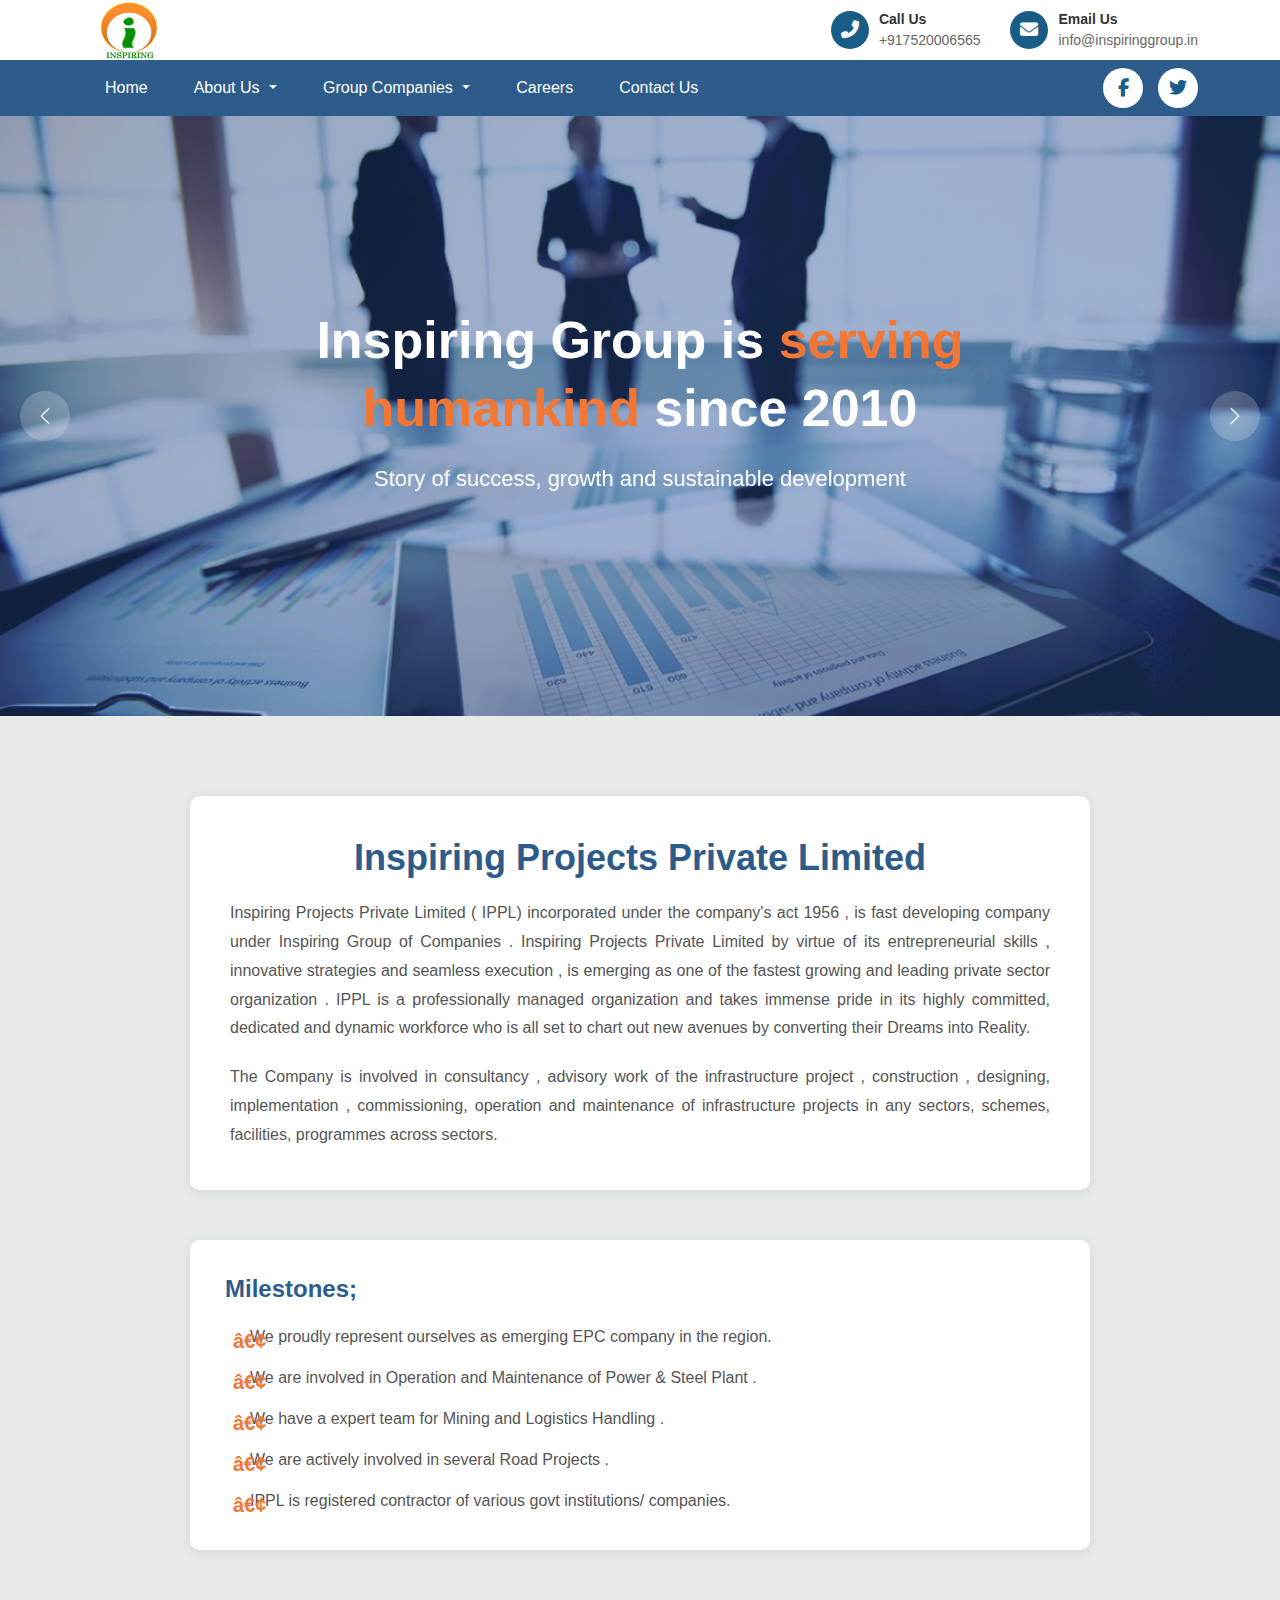
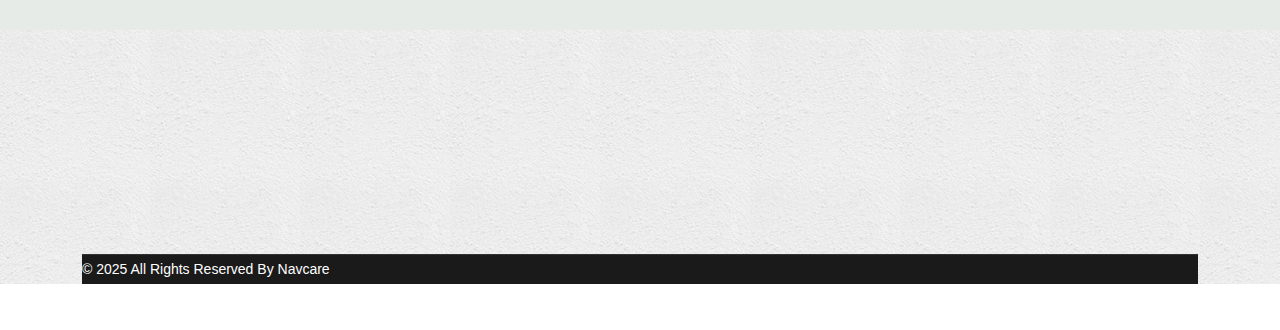
<file: inspiring-projects-private-limited.html>
<!DOCTYPE html>
<html lang="en">

<head>
    <meta charset="UTF-8">
    <meta name="viewport" content="width=device-width, initial-scale=1.0">
    <title>Inspiring Group - Serving Humankind Since 2010</title>
    <!-- Bootstrap CSS -->
    <link href="https://cdn.jsdelivr.net/npm/bootstrap@5.3.0/dist/css/bootstrap.min.css" rel="stylesheet">
    <!-- AOS CSS -->
    <link href="https://unpkg.com/aos@2.3.1/dist/aos.css" rel="stylesheet">
    <!-- Font Awesome -->
    <link rel="stylesheet" href="https://cdnjs.cloudflare.com/ajax/libs/font-awesome/6.4.0/css/all.min.css">
    <link rel="stylesheet" href="assets/css/style.css">
    </style>
</head>

<body>

    <!-- Top Contact Bar -->
    <div class="top-contact-bar">
        <div class="container">
            <div class="top-bar-content">
                <div class="top-logo">
                    <img src="assets/images/inspiring-logo.jpg" alt="Logo">
                    <!-- <span>INSPIRING GROUP</span> -->
                </div>
                <div class="contact-info">
                    <div class="contact-item">
                        <i class="fas fa-phone-alt"></i>
                        <div>
                            <strong>Call Us</strong><br>
                            <span>+917520006565</span>
                        </div>
                    </div>
                    <div class="contact-item">
                        <i class="fas fa-envelope"></i>
                        <div>
                            <strong>Email Us</strong><br>
                            <span>info@inspiringgroup.in</span>
                        </div>
                    </div>
                </div>
            </div>
        </div>
    </div>

    <!-- Navigation -->
    <nav class="navbar navbar-expand-lg navbar-dark">
        <div class="container">
            <button class="navbar-toggler" type="button" data-bs-toggle="collapse" data-bs-target="#navbarNav">
                <span class="navbar-toggler-icon"></span>
            </button>
            <div class="collapse navbar-collapse" id="navbarNav">
                <ul class="navbar-nav me-auto">
                    <li class="nav-item"><a class="nav-link" href="/">Home</a></li>

                    <!-- About Us Dropdown -->
                    <li class="nav-item dropdown">
                        <a class="nav-link dropdown-toggle" href="javascript:void(0);" id="aboutDropdown" role="button"
                            data-bs-toggle="dropdown" aria-expanded="false">
                            About Us
                        </a>
                        <ul class="dropdown-menu" aria-labelledby="aboutDropdown">
                            <li><a class="dropdown-item" href="group-overview.html">Group
                                    Overview</a></li>
                            <li><a class="dropdown-item" href="key-management.html">Key
                                    Management</a></li>
                            <li><a class="dropdown-item" href="our-philosophy.html">Our
                                    Philosophy</a></li>
                            <li><a class="dropdown-item" href="our-policies.html">Our
                                    Policies</a></li>
                        </ul>
                    </li>

                    <!-- Group Companies Dropdown -->
                    <li class="nav-item dropdown">
                        <a class="nav-link dropdown-toggle" href="" id="companiesDropdown" role="button"
                            data-bs-toggle="dropdown" aria-expanded="false">
                            Group Companies
                        </a>
                        <ul class="dropdown-menu" aria-labelledby="companiesDropdown">
                            <li><a class="dropdown-item" href="inspiring-agro-limited.html">Inspiring Agro
                                    Limited</a></li>
                            <li><a class="dropdown-item" href="inspiring-projects-private-limited.html">Inspiring
                                    Projects Private Limited</a></li>
                            <li><a class="dropdown-item" href="https://navkem.com/">Navkem Healthcare Limited</a></li>
                        </ul>
                    </li>

                    <li class="nav-item"><a class="nav-link" href="career.html">Careers</a></li>
                    <li class="nav-item"><a class="nav-link" href="contact.html">Contact Us</a></li>
                </ul>
                <div class="social-icons">
                    <a href="#" aria-label="Facebook"><i class="fab fa-facebook-f"></i></a>
                    <a href="#" aria-label="Twitter"><i class="fab fa-twitter"></i></a>
                </div>
            </div>
        </div>
    </nav>

    
    <!-- canvas menu start -->
    <div class="mobile-header-bar">
        <div class="container">
            <div class="mobile-header-content">
                <div class="mobile-logo">
                    <img src="assets/images/inspiring-logo.jpg" alt="Inspiring Group">
                </div>
                <button class="mobile-menu-btn" type="button" data-bs-toggle="offcanvas" data-bs-target="#mobileMenu"
                    aria-controls="mobileMenu">
                    <i class="fas fa-bars"></i>
                </button>
            </div>
        </div>
    </div>
    <!-- Off-canvas Menu (Bootstrap Native) -->
    <div class="offcanvas offcanvas-start" tabindex="-1" id="mobileMenu" aria-labelledby="mobileMenuLabel">
        <div class="offcanvas-header">
            <div class="offcanvas-logo">
                <img src="assets/images/inspiring-logo.jpg" alt="Inspiring Group">
            </div>
            <button type="button" class="btn-close" data-bs-dismiss="offcanvas" aria-label="Close"></button>
        </div>
        <div class="offcanvas-body">
            <div class="accordion accordion-flush" id="mobileAccordion">

                <!-- Home -->
                <div class="mobile-nav-item">
                    <a href="/" class="mobile-nav-link">
                        <i class="fas fa-home"></i> Home
                    </a>
                </div>

                <!-- About Us Accordion -->
                <div class="accordion-item">
                    <h2 class="accordion-header">
                        <button class="accordion-button collapsed" type="button" data-bs-toggle="collapse"
                            data-bs-target="#aboutCollapse" aria-expanded="false" aria-controls="aboutCollapse">
                            <i class="fas fa-info-circle"></i> About Us
                        </button>
                    </h2>
                    <div id="aboutCollapse" class="accordion-collapse collapse" data-bs-parent="#mobileAccordion">
                        <div class="accordion-body">
                            <a href="group-overview.html" class="submenu-link">Group Overview</a>
                            <a href="key-management.html" class="submenu-link">Key Management</a>
                            <a href="our-philosophy.html" class="submenu-link">Our Philosophy</a>
                            <a href="our-policies.html" class="submenu-link">Our Policies</a>
                        </div>
                    </div>
                </div>

                <!-- Group Companies Accordion -->
                <div class="accordion-item">
                    <h2 class="accordion-header">
                        <button class="accordion-button collapsed" type="button" data-bs-toggle="collapse"
                            data-bs-target="#companiesCollapse" aria-expanded="false" aria-controls="companiesCollapse">
                            <i class="fas fa-building"></i> Group Companies
                        </button>
                    </h2>
                    <div id="companiesCollapse" class="accordion-collapse collapse" data-bs-parent="#mobileAccordion">
                        <div class="accordion-body">
                            <a href="inspiring-agro-limited.html" class="submenu-link">Inspiring Agro Limited</a>
                            <a href="inspiring-projects-private-limited.html" class="submenu-link">Inspiring Projects
                                Private Limited</a>
                            <a href="https://navkem.com/" class="submenu-link">Navkem Healthcare Limited</a>
                        </div>
                    </div>
                </div>

                <!-- Careers -->
                <div class="mobile-nav-item">
                    <a href="career.html" class="mobile-nav-link">
                        <i class="fas fa-briefcase"></i> Careers
                    </a>
                </div>

                <!-- Contact Us -->
                <div class="mobile-nav-item">
                    <a href="contact.html" class="mobile-nav-link">
                        <i class="fas fa-envelope"></i> Contact Us
                    </a>
                </div>

            </div>

            <!-- Contact Info in Off-canvas -->
            <div class="offcanvas-contact">
                <h6>Contact Information</h6>
                <div class="offcanvas-contact-item">
                    <i class="fas fa-phone-alt"></i>
                    <a href="tel:+917520006565">+917520006565</a>
                </div>
                <div class="offcanvas-contact-item">
                    <i class="fas fa-envelope"></i>
                    <a href="mailto:info@inspiringgroup.in">info@inspiringgroup.in</a>
                </div>
            </div>

            <!-- Social Icons in Off-canvas -->
            <div class="offcanvas-social">
                <a href="#" aria-label="Facebook"><i class="fab fa-facebook-f"></i></a>
                <a href="#" aria-label="Twitter"><i class="fab fa-twitter"></i></a>
                <a href="#" aria-label="LinkedIn"><i class="fab fa-linkedin-in"></i></a>
                <a href="#" aria-label="Instagram"><i class="fab fa-instagram"></i></a>
            </div>
        </div>
    </div>

    <!-- canvas menu end -->

    <!-- Hero Carousel Section - Using Bootstrap Carousel for proper text centering -->
    <div id="heroCarousel" class="carousel slide" data-bs-ride="carousel">
        <div class="carousel-indicators">
            <button type="button" data-bs-target="#heroCarousel" data-bs-slide-to="0" class="active" aria-current="true"
                aria-label="Slide 1"></button>
            <button type="button" data-bs-target="#heroCarousel" data-bs-slide-to="1" aria-label="Slide 2"></button>
            <button type="button" data-bs-target="#heroCarousel" data-bs-slide-to="2" aria-label="Slide 3"></button>
        </div>

        <div class="carousel-inner">
            <div class="carousel-item">
                <div class="carousel-caption">
                    <h1 data-aos="fade-up" data-aos-duration="1000">Inspiring Group is <span class="highlight">serving
                            humankind</span> since 2010</h1>
                    <p data-aos="fade-up" data-aos-duration="1000" data-aos-delay="200">Story of success, growth and
                        sustainable development</p>

                </div>
            </div>
            <div class="carousel-item">
                <div class="carousel-caption">
                    <h1 data-aos="fade-up" data-aos-duration="1000">Inspiring Group is <span class="highlight">serving
                            humankind</span> since 2010</h1>
                    <p data-aos="fade-up" data-aos-duration="1000" data-aos-delay="200">Story of success, growth and
                        sustainable development</p>

                </div>
            </div>
            <div class="carousel-item active">
                <div class="carousel-caption">
                    <h1 data-aos="fade-up" data-aos-duration="1000">Inspiring Group is <span class="highlight">serving
                            humankind</span> since 2010</h1>
                    <p data-aos="fade-up" data-aos-duration="1000" data-aos-delay="200">Story of success, growth and
                        sustainable development</p>

                </div>
            </div>


        </div>

        <button class="carousel-control-prev" type="button" data-bs-target="#heroCarousel" data-bs-slide="prev">
            <span class="carousel-control-prev-icon" aria-hidden="true"></span>
            <span class="visually-hidden">Previous</span>
        </button>
        <button class="carousel-control-next" type="button" data-bs-target="#heroCarousel" data-bs-slide="next">
            <span class="carousel-control-next-icon" aria-hidden="true"></span>
            <span class="visually-hidden">Next</span>
        </button>
    </div>

    <!-- Inspiring Projects Private Limited Section -->
    <section class="ippl-page-section">
        <div class="container">

            <!-- Main Intro -->
            <div class="ippl-intro-box">
                <h2>Inspiring Projects Private Limited</h2>
                <p>Inspiring Projects Private Limited ( IPPL) incorporated under the company's act 1956 , is fast
                    developing company under Inspiring Group of Companies . Inspiring Projects Private Limited by virtue
                    of its entrepreneurial skills , innovative strategies and seamless execution , is emerging as one of
                    the fastest growing and leading private sector organization . IPPL is a professionally managed
                    organization and takes immense pride in its highly committed, dedicated and dynamic workforce who is
                    all set to chart out new avenues by converting their Dreams into Reality.</p>

                <p>The Company is involved in consultancy , advisory work of the infrastructure project , construction ,
                    designing, implementation , commissioning, operation and maintenance of infrastructure projects in
                    any sectors, schemes, facilities, programmes across sectors.</p>
            </div>

            <!-- Milestones -->
            <div class="ippl-milestones">
                <h3>Milestones;</h3>
                <ul>
                    <li>We proudly represent ourselves as emerging EPC company in the region.</li>
                    <li>We are involved in Operation and Maintenance of Power & Steel Plant .</li>
                    <li>We have a expert team for Mining and Logistics Handling .</li>
                    <li>We are actively involved in several Road Projects .</li>
                    <li>IPPL is registered contractor of various govt institutions/ companies.</li>
                </ul>
            </div>

        </div>
    </section>



    <!-- Footer -->
    <footer class="footer" id="contact">
        <div class="container">
            <div class="row">
                <!-- map section will be here -->
                <div class="col-lg-3">
                    <section class="map-section">
                        <div class="container-fluid p-0">
                            <div class="map-container">
                                <iframe
                                    src="https://www.google.com/maps/embed?pb=!1m18!1m12!1m3!1d3684.1234567890!2d88.3639!3d22.6258!2m3!1f0!2f0!3f0!3m2!1i1024!2i768!4f13.1!3m3!1m2!1s0x0%3A0x0!2zMjLCsDM3JzMyLjkiTiA4OMKwMjEnNTAuMCJF!5e0!3m2!1sen!2sin!4v1234567890"
                                    allowfullscreen="" loading="lazy">
                                </iframe>
                            </div>
                        </div>
                    </section>
                </div>
                <div class="col-lg-4 col-md-6 mb-4" data-aos="fade-up" data-aos-once="false">
                    <h5>INSPIRING GROUP</h5>
                    <div class="footer-contact">
                        <p><i class="fas fa-map-marker-alt"></i>Ambika Towers 2 G. G Road <br>
                            Belurmath Howrah-711202</p>
                        <p><i class="fas fa-phone"></i> +917520006565</p>
                        <p><i class="fas fa-envelope"></i>info@inspiringgroup.in</p>
                    </div>
                    <!-- Social Media Icons -->
                    <div class="footer-social">
                        <a href="#" aria-label="Facebook"><i class="fab fa-facebook-f"></i></a>
                        <a href="#" aria-label="Twitter"><i class="fab fa-twitter"></i></a>
                        <a href="#" aria-label="LinkedIn"><i class="fab fa-linkedin-in"></i></a>
                        <a href="#" aria-label="Instagram"><i class="fab fa-instagram"></i></a>
                        <a href="#" aria-label="YouTube"><i class="fab fa-youtube"></i></a>
                    </div>
                </div>

                <div class="col-lg-2 col-md-6 mb-4" data-aos="fade-up" data-aos-once="false" data-aos-delay="100">
                    <h5>About Us</h5>
                    <ul>
                        <li><a href="group-overview.html">Group Overview</a></li>
                        <li><a href="key-management.html">Key Management</a></li>
                        <li><a href="our-philosophy.html">Our Philosophy</a></li>
                        <li><a href="our-policies.html">Our Policies</a></li>
                    </ul>
                </div>

                <div class="col-lg-3 col-md-6 mb-4" data-aos="fade-up" data-aos-once="false" data-aos-delay="200">
                    <h5>Group Companies</h5>
                    <ul>
                        <li><a href="inspiring-agro-limited.html">Inspiring Agro Limited</a></li>
                        <li><a href="inspiring-projects-private-limited.html">Inspiring Projects Private Limited</a>
                        </li>
                        <li><a href="https://navkem.com/">Navkem Healthcare Limited</a></li>
                    </ul>
                </div>


            </div>

            <div class="footer-bottom">
                <p>&copy; 2025 All Rights Reserved By Navcare</p>
            </div>
        </div>
    </footer>
    <!-- Bootstrap JS -->
    <script src="https://cdn.jsdelivr.net/npm/bootstrap@5.3.0/dist/js/bootstrap.bundle.min.js"></script>

    <!-- AOS JS -->
    <script src="https://unpkg.com/aos@2.3.1/dist/aos.js"></script>

    <script>
        // Initialize AOS with animations on every scroll (both up and down)
        AOS.init({
            duration: 1000,
            once: false, // Animation triggers every time element scrolls into view
            offset: 100,
            mirror: true // Animates elements when scrolling past them (both directions)
        });

        // Smooth scroll for navigation links
        document.querySelectorAll('a[href^="#"]').forEach(anchor => {
            anchor.addEventListener('click', function (e) {
                e.preventDefault();
                const target = document.querySelector(this.getAttribute('href'));
                if (target) {
                    target.scrollIntoView({
                        behavior: 'smooth',
                        block: 'start'
                    });
                }
            });
        });

        // Navbar shadow on scroll
        window.addEventListener('scroll', function () {
            const navbar = document.querySelector('.navbar');
            if (window.scrollY > 50) {
                navbar.style.boxShadow = '0 2px 10px rgba(0,0,0,0.1)';
            } else {
                navbar.style.boxShadow = 'none';
            }
        });
    </script>
</body>

</html>
</file>
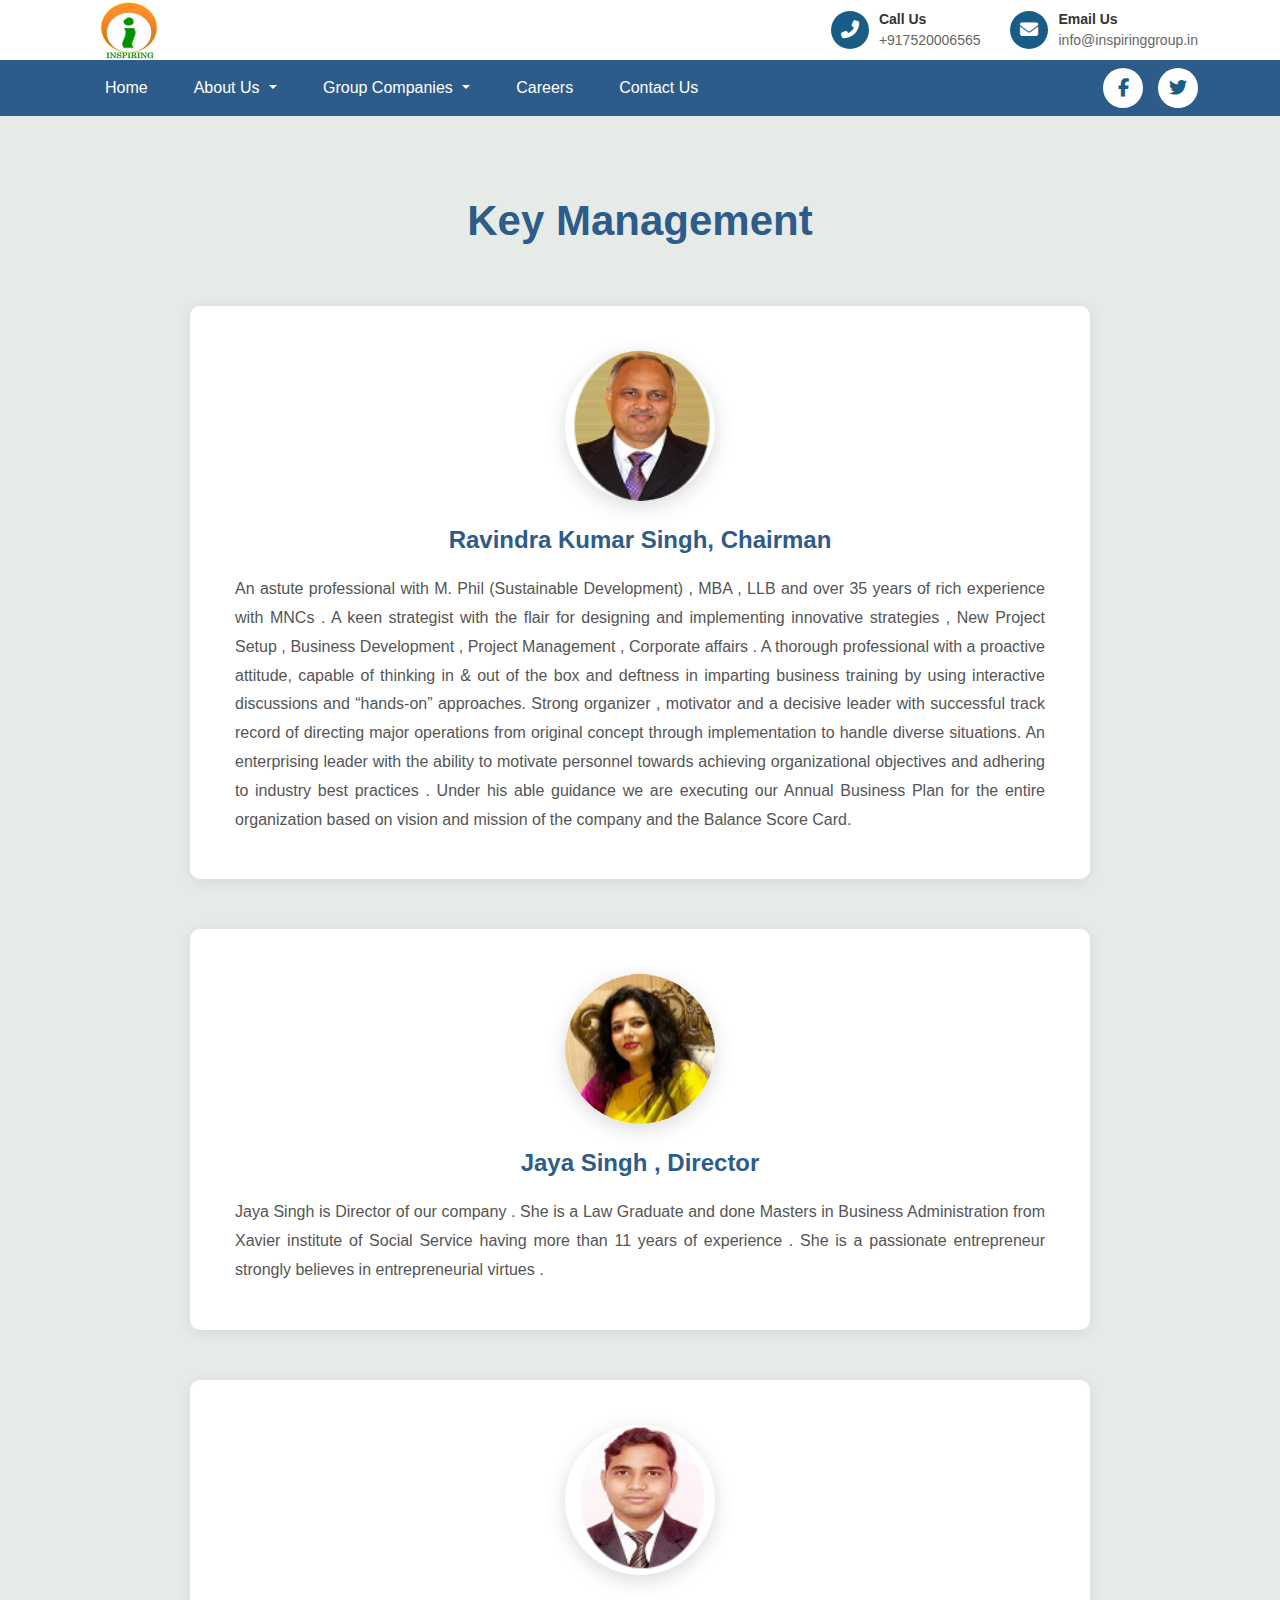
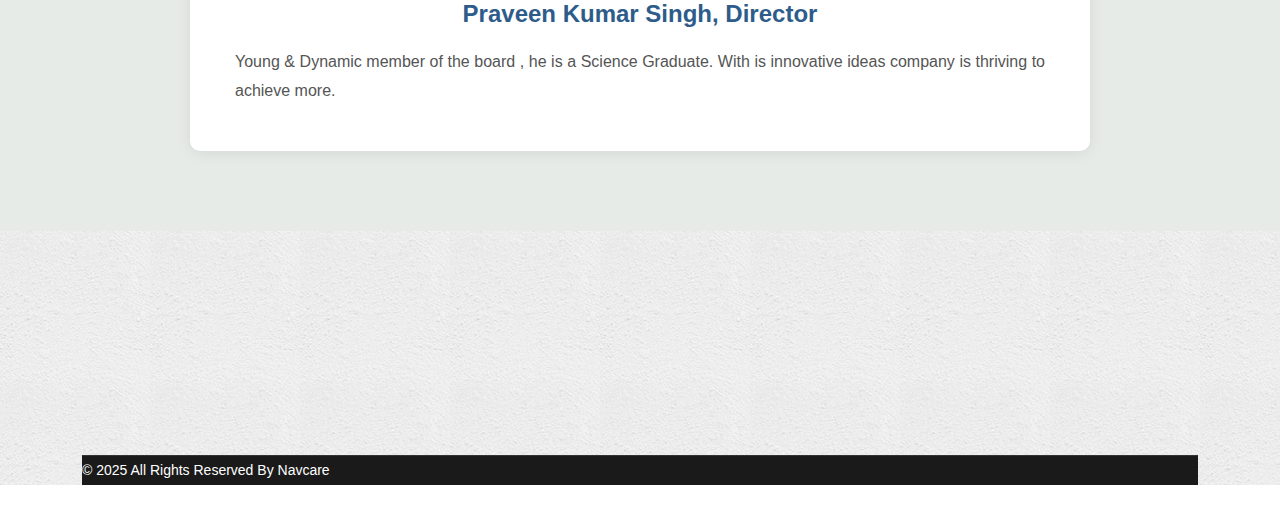
<file: key-management.html>
<!DOCTYPE html>
<html lang="en">

<head>
    <meta charset="UTF-8">
    <meta name="viewport" content="width=device-width, initial-scale=1.0">
    <title>Inspiring Group - Serving Humankind Since 2010</title>
    <!-- Bootstrap CSS -->
    <link href="https://cdn.jsdelivr.net/npm/bootstrap@5.3.0/dist/css/bootstrap.min.css" rel="stylesheet">
    <!-- AOS CSS -->
    <link href="https://unpkg.com/aos@2.3.1/dist/aos.css" rel="stylesheet">
    <!-- Font Awesome -->
    <link rel="stylesheet" href="https://cdnjs.cloudflare.com/ajax/libs/font-awesome/6.4.0/css/all.min.css">
    <link rel="stylesheet" href="assets/css/style.css">
    </style>
</head>

<body>

    <!-- Top Contact Bar -->
    <div class="top-contact-bar">
        <div class="container">
            <div class="top-bar-content">
                <div class="top-logo">
                    <img src="assets/images/inspiring-logo.jpg" alt="Logo">
                    <!-- <span>INSPIRING GROUP</span> -->
                </div>
                <div class="contact-info">
                    <div class="contact-item">
                        <i class="fas fa-phone-alt"></i>
                        <div>
                            <strong>Call Us</strong><br>
                            <span>+917520006565</span>
                        </div>
                    </div>
                    <div class="contact-item">
                        <i class="fas fa-envelope"></i>
                        <div>
                            <strong>Email Us</strong><br>
                            <span>info@inspiringgroup.in</span>
                        </div>
                    </div>
                </div>
            </div>
        </div>
    </div>

    <!-- Navigation -->
    <nav class="navbar navbar-expand-lg navbar-dark">
        <div class="container">
            <button class="navbar-toggler" type="button" data-bs-toggle="collapse" data-bs-target="#navbarNav">
                <span class="navbar-toggler-icon"></span>
            </button>
            <div class="collapse navbar-collapse" id="navbarNav">
                <ul class="navbar-nav me-auto">
                    <li class="nav-item"><a class="nav-link" href="/">Home</a></li>

                    <!-- About Us Dropdown -->
                    <li class="nav-item dropdown">
                        <a class="nav-link dropdown-toggle" href="javascript:void(0);" id="aboutDropdown" role="button"
                            data-bs-toggle="dropdown" aria-expanded="false">
                            About Us
                        </a>
                        <ul class="dropdown-menu" aria-labelledby="aboutDropdown">
                            <li><a class="dropdown-item" href="group-overview.html">Group
                                    Overview</a></li>
                            <li><a class="dropdown-item" href="key-management.html">Key
                                    Management</a></li>
                            <li><a class="dropdown-item" href="our-philosophy.html">Our
                                    Philosophy</a></li>
                            <li><a class="dropdown-item" href="our-policies.html">Our
                                    Policies</a></li>
                        </ul>
                    </li>

                    <!-- Group Companies Dropdown -->
                    <li class="nav-item dropdown">
                        <a class="nav-link dropdown-toggle" href="" id="companiesDropdown" role="button"
                            data-bs-toggle="dropdown" aria-expanded="false">
                            Group Companies
                        </a>
                        <ul class="dropdown-menu" aria-labelledby="companiesDropdown">
                            <li><a class="dropdown-item" href="inspiring-agro-limited.html">Inspiring Agro
                                    Limited</a></li>
                            <li><a class="dropdown-item" href="inspiring-projects-private-limited.html">Inspiring
                                    Projects Private Limited</a></li>
                            <li><a class="dropdown-item" href="https://navkem.com/">Navkem Healthcare Limited</a></li>
                        </ul>
                    </li>

                    <li class="nav-item"><a class="nav-link" href="career.html">Careers</a></li>
                    <li class="nav-item"><a class="nav-link" href="contact.html">Contact Us</a></li>
                </ul>
                <div class="social-icons">
                    <a href="#" aria-label="Facebook"><i class="fab fa-facebook-f"></i></a>
                    <a href="#" aria-label="Twitter"><i class="fab fa-twitter"></i></a>
                </div>
            </div>
        </div>
    </nav>

    <!-- canvas menu start -->
    <div class="mobile-header-bar">
        <div class="container">
            <div class="mobile-header-content">
                <div class="mobile-logo">
                    <img src="assets/images/inspiring-logo.jpg" alt="Inspiring Group">
                </div>
                <button class="mobile-menu-btn" type="button" data-bs-toggle="offcanvas" data-bs-target="#mobileMenu"
                    aria-controls="mobileMenu">
                    <i class="fas fa-bars"></i>
                </button>
            </div>
        </div>
    </div>
    <!-- Off-canvas Menu (Bootstrap Native) -->
    <div class="offcanvas offcanvas-start" tabindex="-1" id="mobileMenu" aria-labelledby="mobileMenuLabel">
        <div class="offcanvas-header">
            <div class="offcanvas-logo">
                <img src="assets/images/inspiring-logo.jpg" alt="Inspiring Group">
            </div>
            <button type="button" class="btn-close" data-bs-dismiss="offcanvas" aria-label="Close"></button>
        </div>
        <div class="offcanvas-body">
            <div class="accordion accordion-flush" id="mobileAccordion">

                <!-- Home -->
                <div class="mobile-nav-item">
                    <a href="/" class="mobile-nav-link">
                        <i class="fas fa-home"></i> Home
                    </a>
                </div>

                <!-- About Us Accordion -->
                <div class="accordion-item">
                    <h2 class="accordion-header">
                        <button class="accordion-button collapsed" type="button" data-bs-toggle="collapse"
                            data-bs-target="#aboutCollapse" aria-expanded="false" aria-controls="aboutCollapse">
                            <i class="fas fa-info-circle"></i> About Us
                        </button>
                    </h2>
                    <div id="aboutCollapse" class="accordion-collapse collapse" data-bs-parent="#mobileAccordion">
                        <div class="accordion-body">
                            <a href="group-overview.html" class="submenu-link">Group Overview</a>
                            <a href="key-management.html" class="submenu-link">Key Management</a>
                            <a href="our-philosophy.html" class="submenu-link">Our Philosophy</a>
                            <a href="our-policies.html" class="submenu-link">Our Policies</a>
                        </div>
                    </div>
                </div>

                <!-- Group Companies Accordion -->
                <div class="accordion-item">
                    <h2 class="accordion-header">
                        <button class="accordion-button collapsed" type="button" data-bs-toggle="collapse"
                            data-bs-target="#companiesCollapse" aria-expanded="false" aria-controls="companiesCollapse">
                            <i class="fas fa-building"></i> Group Companies
                        </button>
                    </h2>
                    <div id="companiesCollapse" class="accordion-collapse collapse" data-bs-parent="#mobileAccordion">
                        <div class="accordion-body">
                            <a href="inspiring-agro-limited.html" class="submenu-link">Inspiring Agro Limited</a>
                            <a href="inspiring-projects-private-limited.html" class="submenu-link">Inspiring Projects
                                Private Limited</a>
                            <a href="https://navkem.com/" class="submenu-link">Navkem Healthcare Limited</a>
                        </div>
                    </div>
                </div>

                <!-- Careers -->
                <div class="mobile-nav-item">
                    <a href="career.html" class="mobile-nav-link">
                        <i class="fas fa-briefcase"></i> Careers
                    </a>
                </div>

                <!-- Contact Us -->
                <div class="mobile-nav-item">
                    <a href="contact.html" class="mobile-nav-link">
                        <i class="fas fa-envelope"></i> Contact Us
                    </a>
                </div>

            </div>

            <!-- Contact Info in Off-canvas -->
            <div class="offcanvas-contact">
                <h6>Contact Information</h6>
                <div class="offcanvas-contact-item">
                    <i class="fas fa-phone-alt"></i>
                    <a href="tel:+917520006565">+917520006565</a>
                </div>
                <div class="offcanvas-contact-item">
                    <i class="fas fa-envelope"></i>
                    <a href="mailto:info@inspiringgroup.in">info@inspiringgroup.in</a>
                </div>
            </div>

            <!-- Social Icons in Off-canvas -->
            <div class="offcanvas-social">
                <a href="#" aria-label="Facebook"><i class="fab fa-facebook-f"></i></a>
                <a href="#" aria-label="Twitter"><i class="fab fa-twitter"></i></a>
                <a href="#" aria-label="LinkedIn"><i class="fab fa-linkedin-in"></i></a>
                <a href="#" aria-label="Instagram"><i class="fab fa-instagram"></i></a>
            </div>
        </div>
    </div>

    <!-- canvas menu end -->

    <!-- Key Management Section -->
    <section class="key-management-section">
        <div class="container">
            <div class="key-management-header">
                <h1>Key Management</h1>
            </div>

            <!-- Person 1 - Chairman -->
            <div class="management-card">
                <div class="management-image">
                    <img src="assets/images/rks-pic1.png" alt="Ravindra Kumar Singh">
                </div>
                <h3>Ravindra Kumar Singh, Chairman</h3>
                <p>An astute professional with M. Phil (Sustainable Development) , MBA , LLB and over 35 years of rich
                    experience with MNCs . A keen strategist with the flair for designing and implementing innovative
                    strategies , New Project Setup , Business Development , Project Management , Corporate affairs . A
                    thorough professional with a proactive attitude, capable of thinking in & out of the box and
                    deftness in imparting business training by using interactive discussions and “hands-on” approaches.
                    Strong organizer , motivator and a decisive leader with successful track record of directing major
                    operations from original concept through implementation to handle diverse situations. An
                    enterprising leader with the ability to motivate personnel towards achieving organizational
                    objectives and adhering to industry best practices . Under his able guidance we are executing our
                    Annual Business Plan for the entire organization based on vision and mission of the company and the
                    Balance Score Card.</p>
            </div>

            <!-- Person 2 - Director -->
            <div class="management-card">
                <div class="management-image">
                    <img src="assets/images/jaya-1.png" alt="Jaya Singh">
                </div>
                <h3>Jaya Singh , Director</h3>
                <p>Jaya Singh is Director of our company . She is a Law Graduate and done Masters in Business
                    Administration from Xavier institute of Social Service having more than 11 years of experience . She
                    is a passionate entrepreneur strongly believes in entrepreneurial virtues .</p>
            </div>

            <!-- Person 3 - Director -->
            <div class="management-card">
                <div class="management-image">
                    <img src="assets/images/praveen11.png" alt="Praveen Kumar Singh">
                </div>
                <h3>Praveen Kumar Singh, Director</h3>
                <p>Young & Dynamic member of the board , he is a Science Graduate. With is innovative ideas company is
                    thriving to achieve more.</p>
            </div>

        </div>
    </section>

    <!-- Footer -->
    <footer class="footer" id="contact">
        <div class="container">
            <div class="row">
                <!-- map section will be here -->
                <div class="col-lg-3">
                    <section class="map-section">
                        <div class="container-fluid p-0">
                            <div class="map-container">
                                <iframe
                                    src="https://www.google.com/maps/embed?pb=!1m18!1m12!1m3!1d3684.1234567890!2d88.3639!3d22.6258!2m3!1f0!2f0!3f0!3m2!1i1024!2i768!4f13.1!3m3!1m2!1s0x0%3A0x0!2zMjLCsDM3JzMyLjkiTiA4OMKwMjEnNTAuMCJF!5e0!3m2!1sen!2sin!4v1234567890"
                                    allowfullscreen="" loading="lazy">
                                </iframe>
                            </div>
                        </div>
                    </section>
                </div>
                <div class="col-lg-4 col-md-6 mb-4" data-aos="fade-up" data-aos-once="false">
                    <h5>INSPIRING GROUP</h5>
                    <div class="footer-contact">
                        <p><i class="fas fa-map-marker-alt"></i>Ambika Towers 2 G. G Road <br>
                            Belurmath Howrah-711202</p>
                        <p><i class="fas fa-phone"></i> +917520006565</p>
                        <p><i class="fas fa-envelope"></i>info@inspiringgroup.in</p>
                    </div>
                    <!-- Social Media Icons -->
                    <div class="footer-social">
                        <a href="#" aria-label="Facebook"><i class="fab fa-facebook-f"></i></a>
                        <a href="#" aria-label="Twitter"><i class="fab fa-twitter"></i></a>
                        <a href="#" aria-label="LinkedIn"><i class="fab fa-linkedin-in"></i></a>
                        <a href="#" aria-label="Instagram"><i class="fab fa-instagram"></i></a>
                        <a href="#" aria-label="YouTube"><i class="fab fa-youtube"></i></a>
                    </div>
                </div>

                <div class="col-lg-2 col-md-6 mb-4" data-aos="fade-up" data-aos-once="false" data-aos-delay="100">
                    <h5>About Us</h5>
                    <ul>
                        <li><a href="group-overview.html">Group Overview</a></li>
                        <li><a href="key-management.html">Key Management</a></li>
                        <li><a href="our-philosophy.html">Our Philosophy</a></li>
                        <li><a href="our-policies.html">Our Policies</a></li>
                    </ul>
                </div>

                <div class="col-lg-3 col-md-6 mb-4" data-aos="fade-up" data-aos-once="false" data-aos-delay="200">
                    <h5>Group Companies</h5>
                    <ul>
                        <li><a href="inspiring-agro-limited.html">Inspiring Agro Limited</a></li>
                        <li><a href="inspiring-projects-private-limited.html">Inspiring Projects Private Limited</a>
                        </li>
                        <li><a href="https://navkem.com/">Navkem Healthcare Limited</a></li>
                    </ul>
                </div>


            </div>

            <div class="footer-bottom">
                <p>&copy; 2025 All Rights Reserved By Navcare</p>
            </div>
        </div>
    </footer>
    <!-- Bootstrap JS -->
    <script src="https://cdn.jsdelivr.net/npm/bootstrap@5.3.0/dist/js/bootstrap.bundle.min.js"></script>

    <!-- AOS JS -->
    <script src="https://unpkg.com/aos@2.3.1/dist/aos.js"></script>

    <script>
        AOS.init({
            duration: 1000,
            once: false, 
            offset: 100,
            mirror: true 
        });

        document.querySelectorAll('a[href^="#"]').forEach(anchor => {
            anchor.addEventListener('click', function (e) {
                e.preventDefault();
                const target = document.querySelector(this.getAttribute('href'));
                if (target) {
                    target.scrollIntoView({
                        behavior: 'smooth',
                        block: 'start'
                    });
                }
            });
        });

        window.addEventListener('scroll', function () {
            const navbar = document.querySelector('.navbar');
            if (window.scrollY > 50) {
                navbar.style.boxShadow = '0 2px 10px rgba(0,0,0,0.1)';
            } else {
                navbar.style.boxShadow = 'none';
            }
        });
    </script>
</body>

</html>
</file>
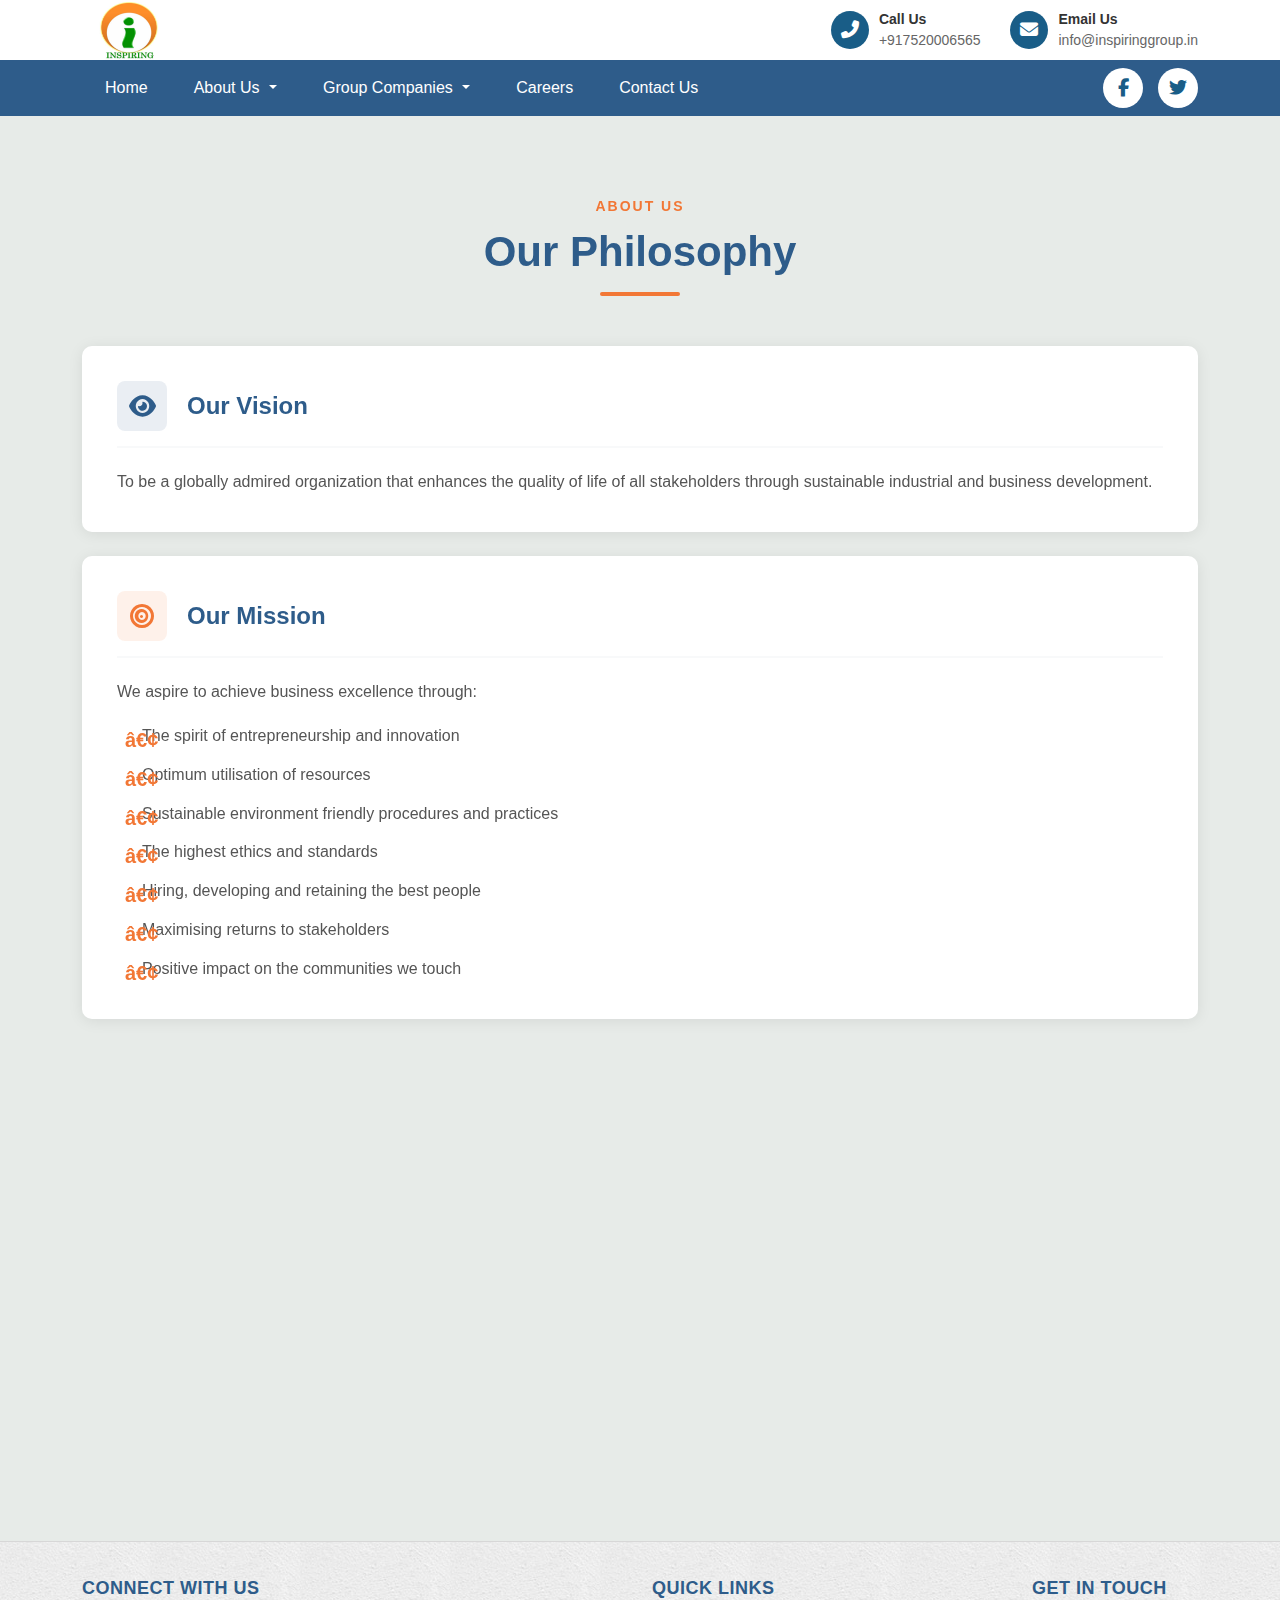
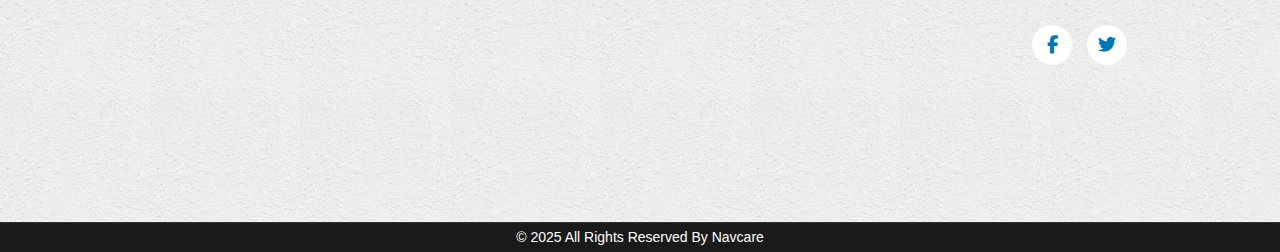
<file: our-philosophy.html>
<!DOCTYPE html>
<html lang="en">

<head>
    <meta charset="UTF-8">
    <meta name="viewport" content="width=device-width, initial-scale=1.0">
    <title>Inspiring Group - Serving Humankind Since 2010</title>
    <!-- Bootstrap CSS -->
    <link href="https://cdn.jsdelivr.net/npm/bootstrap@5.3.0/dist/css/bootstrap.min.css" rel="stylesheet">
    <!-- AOS CSS -->
    <link href="https://unpkg.com/aos@2.3.1/dist/aos.css" rel="stylesheet">
    <!-- Font Awesome -->
    <link rel="stylesheet" href="https://cdnjs.cloudflare.com/ajax/libs/font-awesome/6.4.0/css/all.min.css">
    <link rel="stylesheet" href="assets/css/style.css">
    </style>
</head>

<body>

    <!-- Top Contact Bar -->
    <div class="top-contact-bar">
        <div class="container">
            <div class="top-bar-content">
                <div class="top-logo">
                    <img src="assets/images/inspiring-logo.jpg" alt="Logo">
                    <!-- <span>INSPIRING GROUP</span> -->
                </div>
                <div class="contact-info">
                    <div class="contact-item">
                        <i class="fas fa-phone-alt"></i>
                        <div>
                            <strong>Call Us</strong><br>
                            <span>+917520006565</span>
                        </div>
                    </div>
                    <div class="contact-item">
                        <i class="fas fa-envelope"></i>
                        <div>
                            <strong>Email Us</strong><br>
                            <span>info@inspiringgroup.in</span>
                        </div>
                    </div>
                </div>
            </div>
        </div>
    </div>

    <!-- Navigation -->
    <nav class="navbar navbar-expand-lg navbar-dark">
        <div class="container">
            <button class="navbar-toggler" type="button" data-bs-toggle="collapse" data-bs-target="#navbarNav">
                <span class="navbar-toggler-icon"></span>
            </button>
            <div class="collapse navbar-collapse" id="navbarNav">
                <ul class="navbar-nav me-auto">
                    <li class="nav-item"><a class="nav-link" href="/">Home</a></li>

                    <!-- About Us Dropdown -->
                    <li class="nav-item dropdown">
                        <a class="nav-link dropdown-toggle" href="javascript:void(0);" id="aboutDropdown" role="button"
                            data-bs-toggle="dropdown" aria-expanded="false">
                            About Us
                        </a>
                        <ul class="dropdown-menu" aria-labelledby="aboutDropdown">
                            <li><a class="dropdown-item" href="group-overview.html">Group
                                    Overview</a></li>
                            <li><a class="dropdown-item" href="key-management.html">Key
                                    Management</a></li>
                            <li><a class="dropdown-item" href="our-philosophy.html">Our
                                    Philosophy</a></li>
                            <li><a class="dropdown-item" href="our-policies.html">Our
                                    Policies</a></li>
                        </ul>
                    </li>

                    <!-- Group Companies Dropdown -->
                    <li class="nav-item dropdown">
                        <a class="nav-link dropdown-toggle" href="" id="companiesDropdown" role="button"
                            data-bs-toggle="dropdown" aria-expanded="false">
                            Group Companies
                        </a>
                        <ul class="dropdown-menu" aria-labelledby="companiesDropdown">
                            <li><a class="dropdown-item" href="inspiring-agro-limited.html">Inspiring Agro
                                    Limited</a></li>
                            <li><a class="dropdown-item" href="inspiring-projects-private-limited.html">Inspiring
                                    Projects Private Limited</a></li>
                            <li><a class="dropdown-item" href="https://navkem.com/">Navkem Healthcare Limited</a></li>
                        </ul>
                    </li>

                    <li class="nav-item"><a class="nav-link" href="career.html">Careers</a></li>
                    <li class="nav-item"><a class="nav-link" href="contact.html">Contact Us</a></li>
                </ul>
                <div class="social-icons">
                    <a href="#" aria-label="Facebook"><i class="fab fa-facebook-f"></i></a>
                    <a href="#" aria-label="Twitter"><i class="fab fa-twitter"></i></a>
                </div>
            </div>
        </div>
    </nav>

    <!-- canvas menu start -->
    <div class="mobile-header-bar">
        <div class="container">
            <div class="mobile-header-content">
                <div class="mobile-logo">
                    <img src="assets/images/inspiring-logo.jpg" alt="Inspiring Group">
                </div>
                <button class="mobile-menu-btn" type="button" data-bs-toggle="offcanvas" data-bs-target="#mobileMenu"
                    aria-controls="mobileMenu">
                    <i class="fas fa-bars"></i>
                </button>
            </div>
        </div>
    </div>
    <!-- Off-canvas Menu (Bootstrap Native) -->
    <div class="offcanvas offcanvas-start" tabindex="-1" id="mobileMenu" aria-labelledby="mobileMenuLabel">
        <div class="offcanvas-header">
            <div class="offcanvas-logo">
                <img src="assets/images/inspiring-logo.jpg" alt="Inspiring Group">
            </div>
            <button type="button" class="btn-close" data-bs-dismiss="offcanvas" aria-label="Close"></button>
        </div>
        <div class="offcanvas-body">
            <div class="accordion accordion-flush" id="mobileAccordion">

                <!-- Home -->
                <div class="mobile-nav-item">
                    <a href="/" class="mobile-nav-link">
                        <i class="fas fa-home"></i> Home
                    </a>
                </div>

                <!-- About Us Accordion -->
                <div class="accordion-item">
                    <h2 class="accordion-header">
                        <button class="accordion-button collapsed" type="button" data-bs-toggle="collapse"
                            data-bs-target="#aboutCollapse" aria-expanded="false" aria-controls="aboutCollapse">
                            <i class="fas fa-info-circle"></i> About Us
                        </button>
                    </h2>
                    <div id="aboutCollapse" class="accordion-collapse collapse" data-bs-parent="#mobileAccordion">
                        <div class="accordion-body">
                            <a href="group-overview.html" class="submenu-link">Group Overview</a>
                            <a href="key-management.html" class="submenu-link">Key Management</a>
                            <a href="our-philosophy.html" class="submenu-link">Our Philosophy</a>
                            <a href="our-policies.html" class="submenu-link">Our Policies</a>
                        </div>
                    </div>
                </div>

                <!-- Group Companies Accordion -->
                <div class="accordion-item">
                    <h2 class="accordion-header">
                        <button class="accordion-button collapsed" type="button" data-bs-toggle="collapse"
                            data-bs-target="#companiesCollapse" aria-expanded="false" aria-controls="companiesCollapse">
                            <i class="fas fa-building"></i> Group Companies
                        </button>
                    </h2>
                    <div id="companiesCollapse" class="accordion-collapse collapse" data-bs-parent="#mobileAccordion">
                        <div class="accordion-body">
                            <a href="inspiring-agro-limited.html" class="submenu-link">Inspiring Agro Limited</a>
                            <a href="inspiring-projects-private-limited.html" class="submenu-link">Inspiring Projects
                                Private Limited</a>
                            <a href="https://navkem.com/" class="submenu-link">Navkem Healthcare Limited</a>
                        </div>
                    </div>
                </div>

                <!-- Careers -->
                <div class="mobile-nav-item">
                    <a href="career.html" class="mobile-nav-link">
                        <i class="fas fa-briefcase"></i> Careers
                    </a>
                </div>

                <!-- Contact Us -->
                <div class="mobile-nav-item">
                    <a href="contact.html" class="mobile-nav-link">
                        <i class="fas fa-envelope"></i> Contact Us
                    </a>
                </div>

            </div>

            <!-- Contact Info in Off-canvas -->
            <div class="offcanvas-contact">
                <h6>Contact Information</h6>
                <div class="offcanvas-contact-item">
                    <i class="fas fa-phone-alt"></i>
                    <a href="tel:+917520006565">+917520006565</a>
                </div>
                <div class="offcanvas-contact-item">
                    <i class="fas fa-envelope"></i>
                    <a href="mailto:info@inspiringgroup.in">info@inspiringgroup.in</a>
                </div>
            </div>

            <!-- Social Icons in Off-canvas -->
            <div class="offcanvas-social">
                <a href="#" aria-label="Facebook"><i class="fab fa-facebook-f"></i></a>
                <a href="#" aria-label="Twitter"><i class="fab fa-twitter"></i></a>
                <a href="#" aria-label="LinkedIn"><i class="fab fa-linkedin-in"></i></a>
                <a href="#" aria-label="Instagram"><i class="fab fa-instagram"></i></a>
            </div>
        </div>
    </div>

    <!-- canvas menu end -->
    <!-- Our Philosophy Section -->
    <section class="page-content-section">
        <div class="container">
            <div class="page-header" data-aos="fade-up">
                <span class="page-subtitle">About Us</span>
                <h1>Our Philosophy</h1>
                <div class="page-underline"></div>
            </div>

            <div class="row g-4">

                <!-- Vision -->
                <div class="col-lg-12" data-aos="fade-up" data-aos-delay="100">
                    <div class="philosophy-card">
                        <div class="philosophy-header">
                            <div class="philosophy-icon vision">
                                <i class="fas fa-eye"></i>
                            </div>
                            <h3>Our Vision</h3>
                        </div>
                        <p>To be a globally admired organization that enhances the quality of life of all stakeholders
                            through sustainable industrial and business development.</p>
                    </div>
                </div>

                <!-- Mission -->
                <div class="col-lg-12" data-aos="fade-up" data-aos-delay="200">
                    <div class="philosophy-card">
                        <div class="philosophy-header">
                            <div class="philosophy-icon mission">
                                <i class="fas fa-bullseye"></i>
                            </div>
                            <h3>Our Mission</h3>
                        </div>
                        <p>We aspire to achieve business excellence through:</p>
                        <ul class="philosophy-list">
                            <li>The spirit of entrepreneurship and innovation</li>
                            <li>Optimum utilisation of resources</li>
                            <li>Sustainable environment friendly procedures and practices</li>
                            <li>The highest ethics and standards</li>
                            <li>Hiring, developing and retaining the best people</li>
                            <li>Maximising returns to stakeholders</li>
                            <li>Positive impact on the communities we touch</li>
                        </ul>
                    </div>
                </div>

                <!-- Core Values -->
                <div class="col-lg-12" data-aos="fade-up" data-aos-delay="300">
                    <div class="philosophy-card">
                        <div class="philosophy-header">
                            <div class="philosophy-icon values">
                                <i class="fas fa-gem"></i>
                            </div>
                            <h3>Our Core Values</h3>
                        </div>
                        <ul class="philosophy-list">
                            <li>Passion for People</li>
                            <li>Ownership</li>
                            <li>Sustainable Development</li>
                            <li>Sense of Belonging</li>
                            <li>Integrity</li>
                            <li>Business Excellence</li>
                            <li>Loyalty</li>
                        </ul>
                    </div>
                </div>

            </div>
        </div>
    </section>

    <!-- Footer -->
    <footer class="footer" id="contact">
        <div class="footer-top">
            <div class="container">
                <div class="row">
                    <!-- Connect With Us Section - col-md-6 -->
                    <div class="col-md-6 col-sm-12">
                        <h2 class="quick-heading">CONNECT WITH US</h2>
                        <div class="row">
                            <div class="col-md-6">
                                <div class="map-info aos-init aos-animate" data-aos="flip-left">
                                    <iframe
                                        src="https://www.google.com/maps/embed?pb=!1m18!1m12!1m3!1d3684.1234567890!2d88.3639!3d22.6258!2m3!1f0!2f0!3f0!3m2!1i1024!2i768!4f13.1!3m3!1m2!1s0x0%3A0x0!2zMjLCsDM3JzMyLjkiTiA4OMKwMjEnNTAuMCJF!5e0!3m2!1sen!2sin!4v1234567890"
                                        width="600" height="150" frameborder="0" style="border:0;" allowfullscreen=""
                                        aria-hidden="false" tabindex="0">
                                    </iframe>
                                </div>
                            </div>
                            <div class="col-md-6 aos-init aos-animate" data-aos="fade-left" data-aos-easing="linear">
                                <h4 class="address-list">
                                    <span><i class="fas fa-map-marker-alt"></i></span>
                                    <span>Ambika Towers 2 G. G Road Belurmath Howrah-711202</span>
                                </h4>
                                <h4 class="address-list">
                                    <span><i class="fas fa-phone-alt"></i></span>
                                    <span>+917520006565</span>
                                </h4>
                                <h4 class="address-list">
                                    <span><i class="fas fa-envelope"></i></span>
                                    <span><a href="mailto:info@inspiringgroup.in"
                                            target="_blank">info@inspiringgroup.in</a></span>
                                </h4>
                            </div>
                        </div>
                    </div>

                    <!-- Quick Links Section - col-md-4 -->
                    <div class="col-md-4">
                        <h2 class="quick-heading">QUICK LINKS</h2>
                        <div class="footer-links-wrapper">
                            <ul class="footer-list aos-init aos-animate" data-aos="fade-right"
                                data-aos-easing="ease-in-sine">
                                <li><a href="group-overview.html">Group Overview</a></li>
                                <li><a href="key-management.html">Key Management</a></li>
                                <li><a href="our-philosophy.html">Our Philosophy</a></li>
                                <li><a href="our-policies.html">Our Policies</a></li>
                                <li><a href="career.html">Careers</a></li>
                            </ul>
                            <ul class="footer-list aos-init aos-animate" data-aos="fade-right"
                                data-aos-easing="ease-in-sine">
                                <li><a href="inspiring-agro-limited.html">Inspiring Agro Limited</a></li>
                                <li><a href="inspiring-projects-private-limited.html">Inspiring Projects Private
                                        Limited</a></li>
                                <li><a href="https://navkem.com/">Navkem Healthcare Limited</a></li>
                                <li><a href="contact.html">Contact Us</a></li>
                            </ul>
                        </div>
                    </div>

                    <!-- Get In Touch Section - col-md-2 -->
                    <div class="col-md-2">
                        <h2 class="quick-heading">GET IN TOUCH</h2>
                        <ul class="get-social-listing">
                            <li><a href="javascript:void(0);"><i class="fab fa-facebook-f"></i></a></li>
                            <li><a href="javascript:void(0);"><i class="fab fa-twitter"></i></a></li>
                        </ul>
                    </div>
                </div>
            </div>
        </div>

        <!-- Footer Bottom -->
        <div class="footer-bottom">
            <div class="container">
                <div class="row">
                    <div class="col-md-12 text-center">
                        <p>© 2025 All Rights Reserved By Navcare</p>
                    </div>
                </div>
            </div>
        </div>
    </footer>
    <!-- Bootstrap JS -->
    <script src="https://cdn.jsdelivr.net/npm/bootstrap@5.3.0/dist/js/bootstrap.bundle.min.js"></script>
    <!-- AOS JS -->
    <script src="https://unpkg.com/aos@2.3.1/dist/aos.js"></script>
    <!-- our app.js -->
    <script src="assets/js/app.js"></script>
</body>

</html>
</file>
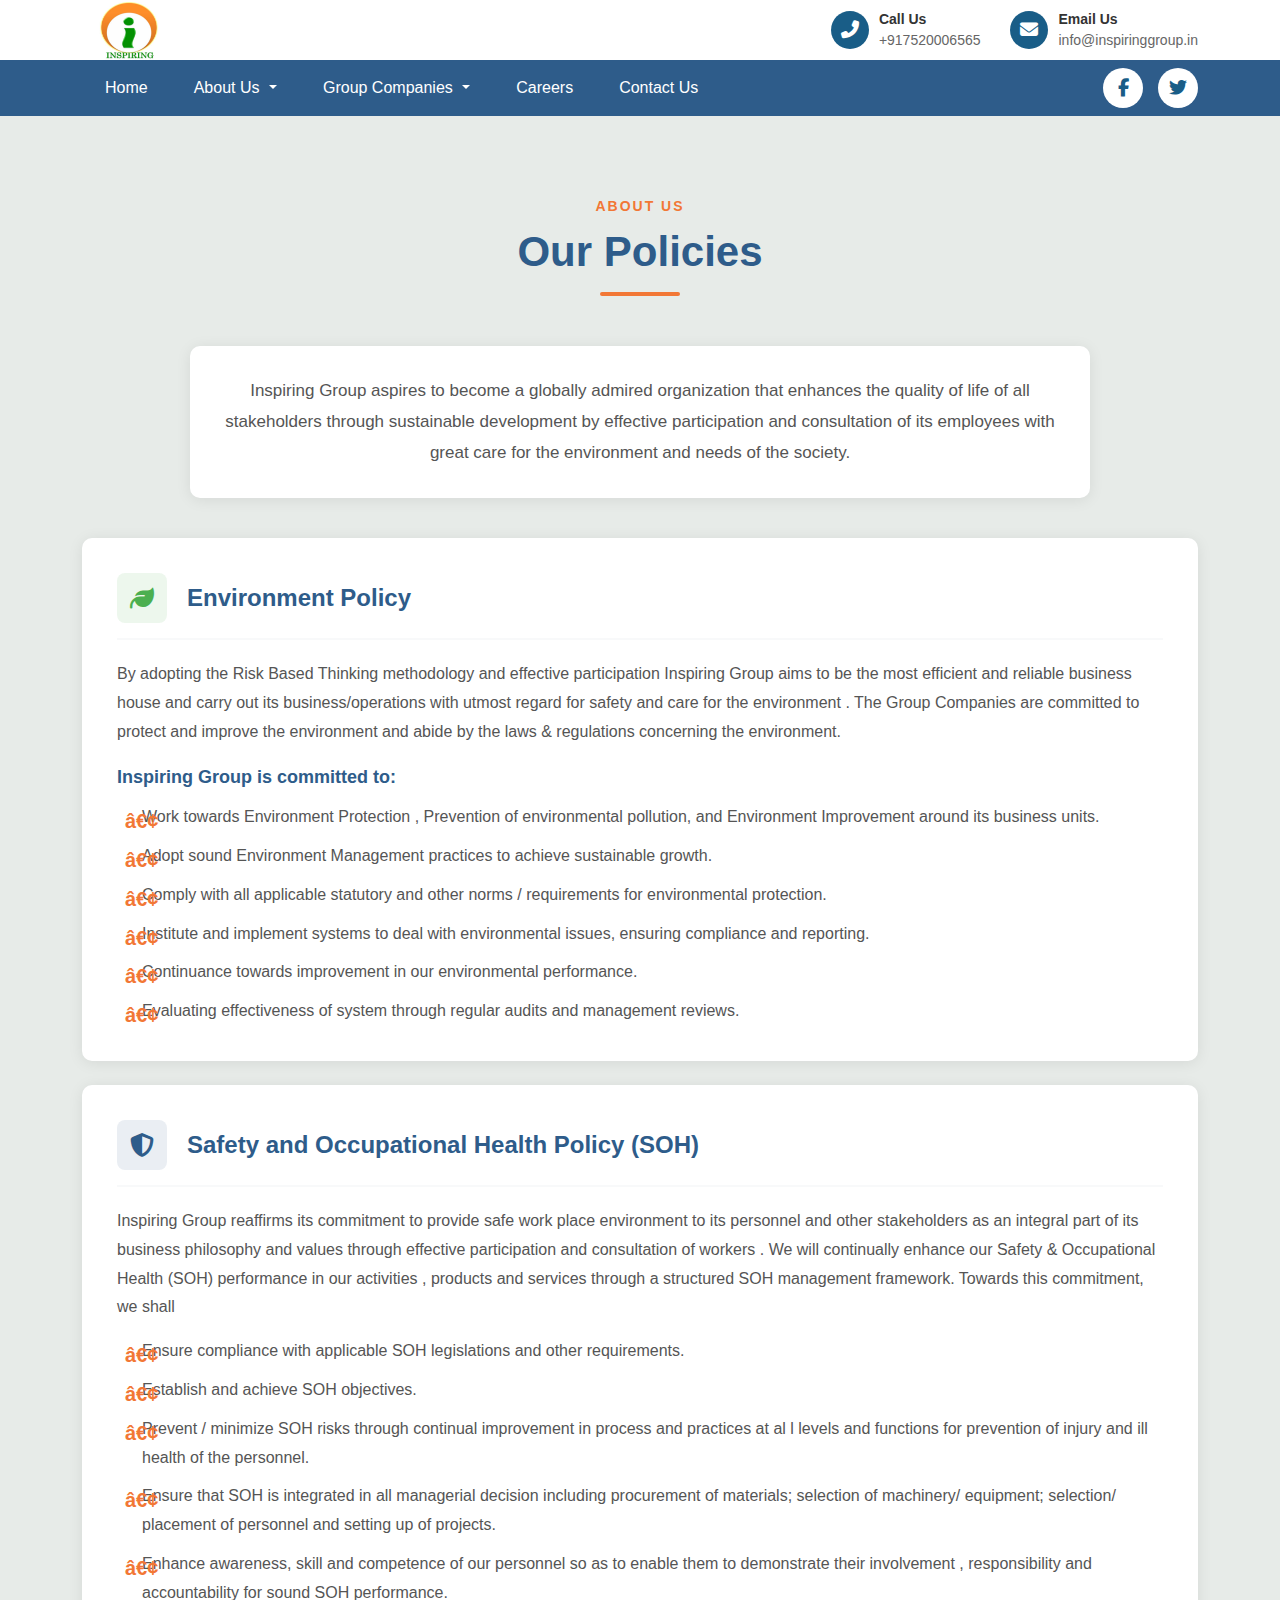
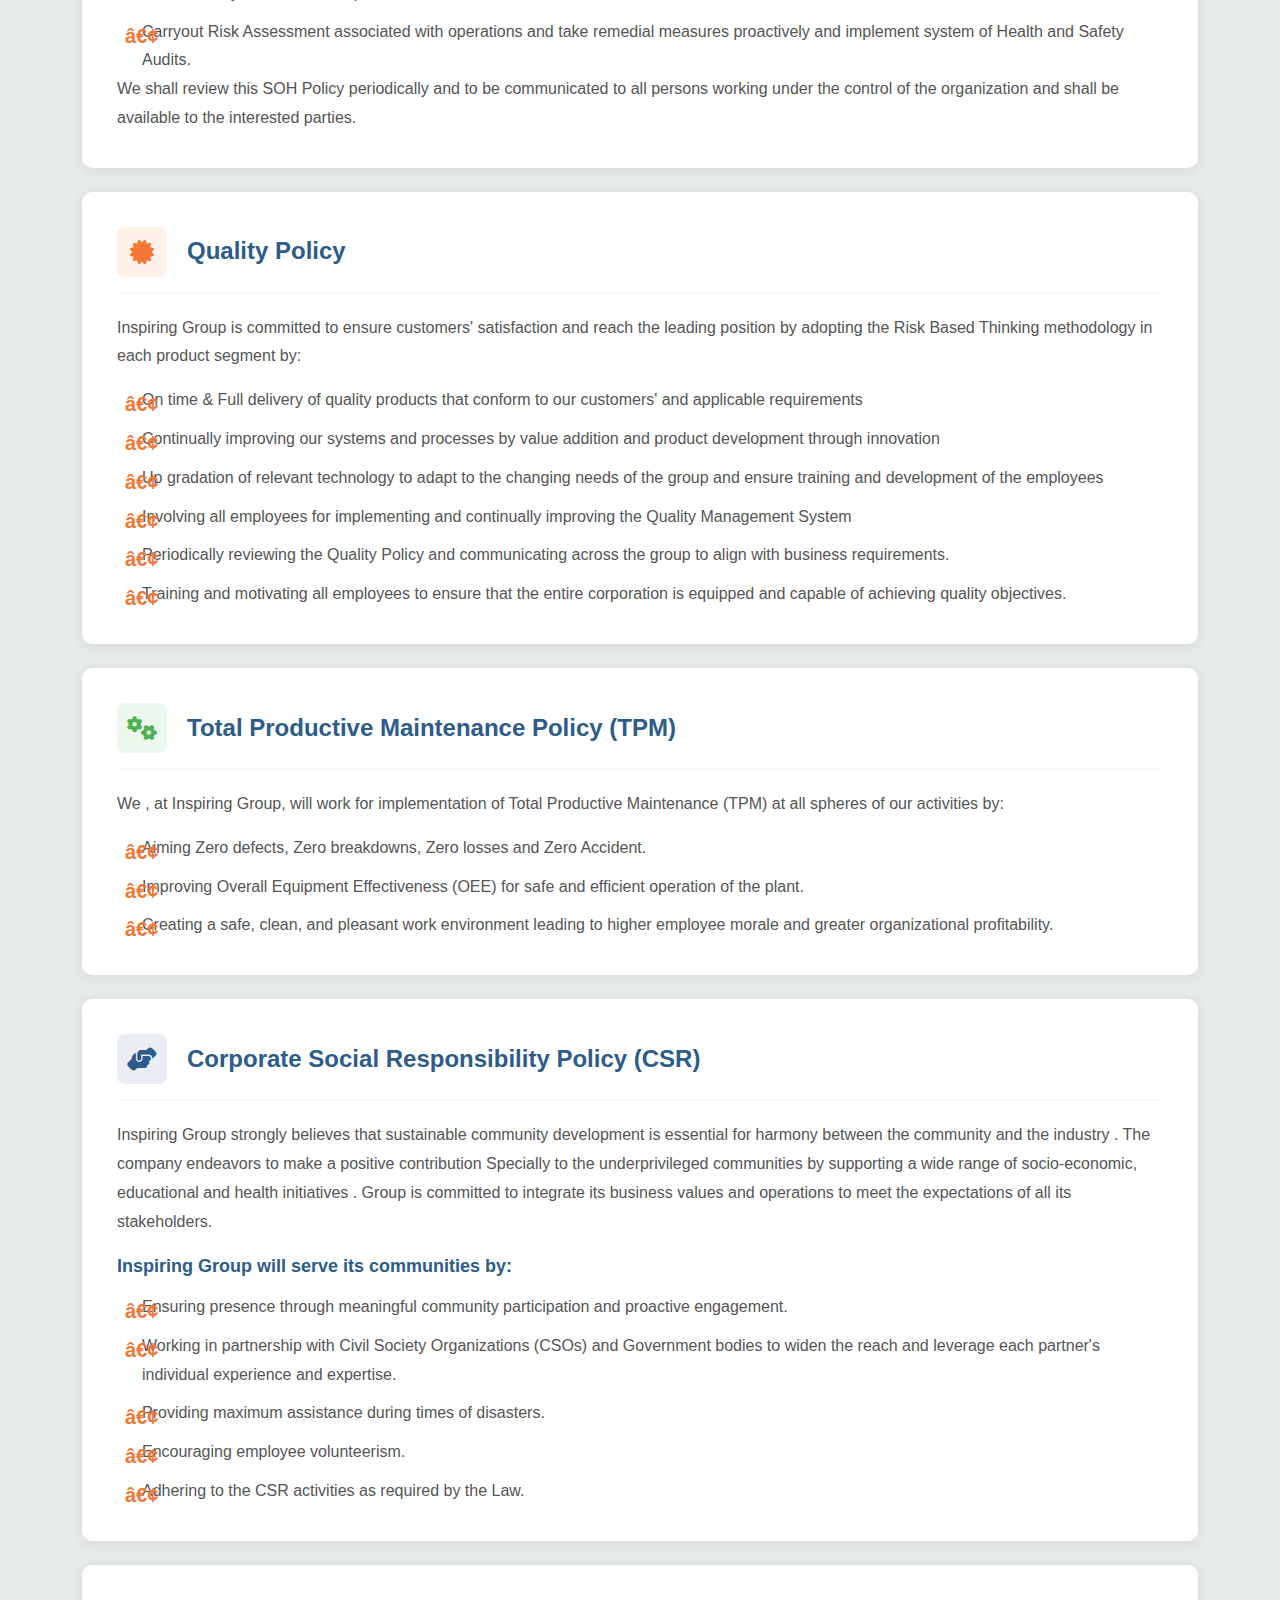
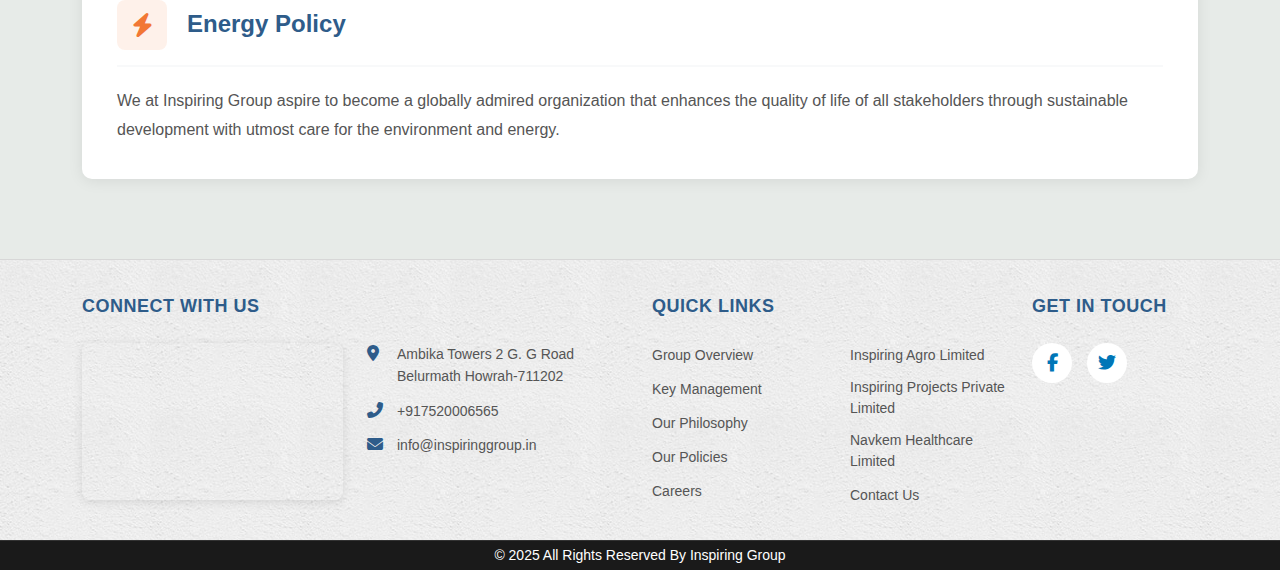
<file: our-policies.html>
<!DOCTYPE html>
<html lang="en">

<head>
    <meta charset="UTF-8">
    <meta name="viewport" content="width=device-width, initial-scale=1.0">
    <title>Inspiring Group - Serving Humankind Since 2010</title>
    <!-- Bootstrap CSS -->
    <link href="https://cdn.jsdelivr.net/npm/bootstrap@5.3.0/dist/css/bootstrap.min.css" rel="stylesheet">
    <!-- AOS CSS -->
    <!-- <link href="https://unpkg.com/aos@2.3.1/dist/aos.css" rel="stylesheet"> -->
    <!-- Font Awesome -->
    <link rel="stylesheet" href="https://cdnjs.cloudflare.com/ajax/libs/font-awesome/6.4.0/css/all.min.css">
    <link rel="stylesheet" href="assets/css/style.css">
    </style>
</head>

<body>

    <!-- Top Contact Bar -->
    <div class="top-contact-bar">
        <div class="container">
            <div class="top-bar-content">
                <div class="top-logo">
                    <img src="assets/images/inspiring-logo.jpg" alt="Logo">
                    <!-- <span>INSPIRING GROUP</span> -->
                </div>
                <div class="contact-info">
                    <div class="contact-item">
                        <i class="fas fa-phone-alt"></i>
                        <div>
                            <strong>Call Us</strong><br>
                            <span>+917520006565</span>
                        </div>
                    </div>
                    <div class="contact-item">
                        <i class="fas fa-envelope"></i>
                        <div>
                            <strong>Email Us</strong><br>
                            <span>info@inspiringgroup.in</span>
                        </div>
                    </div>
                </div>
            </div>
        </div>
    </div>

    <!-- Navigation -->
    <nav class="navbar navbar-expand-lg navbar-dark">
        <div class="container">
            <button class="navbar-toggler" type="button" data-bs-toggle="collapse" data-bs-target="#navbarNav">
                <span class="navbar-toggler-icon"></span>
            </button>
            <div class="collapse navbar-collapse" id="navbarNav">
                <ul class="navbar-nav me-auto">
                    <li class="nav-item"><a class="nav-link" href="/">Home</a></li>

                    <!-- About Us Dropdown -->
                    <li class="nav-item dropdown">
                        <a class="nav-link dropdown-toggle" href="javascript:void(0);" id="aboutDropdown" role="button"
                            data-bs-toggle="dropdown" aria-expanded="false">
                            About Us
                        </a>
                        <ul class="dropdown-menu" aria-labelledby="aboutDropdown">
                            <li><a class="dropdown-item" href="group-overview.html">Group
                                    Overview</a></li>
                            <li><a class="dropdown-item" href="key-management.html">Key
                                    Management</a></li>
                            <li><a class="dropdown-item" href="our-philosophy.html">Our
                                    Philosophy</a></li>
                            <li><a class="dropdown-item" href="our-policies.html">Our
                                    Policies</a></li>
                        </ul>
                    </li>

                    <!-- Group Companies Dropdown -->
                    <li class="nav-item dropdown">
                        <a class="nav-link dropdown-toggle" href="" id="companiesDropdown" role="button"
                            data-bs-toggle="dropdown" aria-expanded="false">
                            Group Companies
                        </a>
                        <ul class="dropdown-menu" aria-labelledby="companiesDropdown">
                            <li><a class="dropdown-item" href="inspiring-agro-limited.html">Inspiring Agro
                                    Limited</a></li>
                            <li><a class="dropdown-item" href="inspiring-projects-private-limited.html">Inspiring
                                    Projects Private Limited</a></li>
                            <li><a class="dropdown-item" href="https://navkem.com/">Navkem Healthcare Limited</a></li>
                        </ul>
                    </li>

                    <li class="nav-item"><a class="nav-link" href="career.html">Careers</a></li>
                    <li class="nav-item"><a class="nav-link" href="contact.html">Contact Us</a></li>
                </ul>
                <div class="social-icons">
                    <a href="#" aria-label="Facebook"><i class="fab fa-facebook-f"></i></a>
                    <a href="#" aria-label="Twitter"><i class="fab fa-twitter"></i></a>
                </div>
            </div>
        </div>
    </nav>

    <!-- canvas menu start -->
    <div class="mobile-header-bar">
        <div class="container">
            <div class="mobile-header-content">
                <div class="mobile-logo">
                    <img src="assets/images/inspiring-logo.jpg" alt="Inspiring Group">
                </div>
                <button class="mobile-menu-btn" type="button" data-bs-toggle="offcanvas" data-bs-target="#mobileMenu"
                    aria-controls="mobileMenu">
                    <i class="fas fa-bars"></i>
                </button>
            </div>
        </div>
    </div>
    <!-- Off-canvas Menu (Bootstrap Native) -->
    <div class="offcanvas offcanvas-start" tabindex="-1" id="mobileMenu" aria-labelledby="mobileMenuLabel">
        <div class="offcanvas-header">
            <div class="offcanvas-logo">
                <img src="assets/images/inspiring-logo.jpg" alt="Inspiring Group">
            </div>
            <button type="button" class="btn-close" data-bs-dismiss="offcanvas" aria-label="Close"></button>
        </div>
        <div class="offcanvas-body">
            <div class="accordion accordion-flush" id="mobileAccordion">

                <!-- Home -->
                <div class="mobile-nav-item">
                    <a href="/" class="mobile-nav-link">
                        <i class="fas fa-home"></i> Home
                    </a>
                </div>

                <!-- About Us Accordion -->
                <div class="accordion-item">
                    <h2 class="accordion-header">
                        <button class="accordion-button collapsed" type="button" data-bs-toggle="collapse"
                            data-bs-target="#aboutCollapse" aria-expanded="false" aria-controls="aboutCollapse">
                            <i class="fas fa-info-circle"></i> About Us
                        </button>
                    </h2>
                    <div id="aboutCollapse" class="accordion-collapse collapse" data-bs-parent="#mobileAccordion">
                        <div class="accordion-body">
                            <a href="group-overview.html" class="submenu-link">Group Overview</a>
                            <a href="key-management.html" class="submenu-link">Key Management</a>
                            <a href="our-philosophy.html" class="submenu-link">Our Philosophy</a>
                            <a href="our-policies.html" class="submenu-link">Our Policies</a>
                        </div>
                    </div>
                </div>

                <!-- Group Companies Accordion -->
                <div class="accordion-item">
                    <h2 class="accordion-header">
                        <button class="accordion-button collapsed" type="button" data-bs-toggle="collapse"
                            data-bs-target="#companiesCollapse" aria-expanded="false" aria-controls="companiesCollapse">
                            <i class="fas fa-building"></i> Group Companies
                        </button>
                    </h2>
                    <div id="companiesCollapse" class="accordion-collapse collapse" data-bs-parent="#mobileAccordion">
                        <div class="accordion-body">
                            <a href="inspiring-agro-limited.html" class="submenu-link">Inspiring Agro Limited</a>
                            <a href="inspiring-projects-private-limited.html" class="submenu-link">Inspiring Projects
                                Private Limited</a>
                            <a href="https://navkem.com/" class="submenu-link">Navkem Healthcare Limited</a>
                        </div>
                    </div>
                </div>

                <!-- Careers -->
                <div class="mobile-nav-item">
                    <a href="career.html" class="mobile-nav-link">
                        <i class="fas fa-briefcase"></i> Careers
                    </a>
                </div>

                <!-- Contact Us -->
                <div class="mobile-nav-item">
                    <a href="contact.html" class="mobile-nav-link">
                        <i class="fas fa-envelope"></i> Contact Us
                    </a>
                </div>

            </div>

            <!-- Contact Info in Off-canvas -->
            <div class="offcanvas-contact">
                <h6>Contact Information</h6>
                <div class="offcanvas-contact-item">
                    <i class="fas fa-phone-alt"></i>
                    <a href="tel:+917520006565">+917520006565</a>
                </div>
                <div class="offcanvas-contact-item">
                    <i class="fas fa-envelope"></i>
                    <a href="mailto:info@inspiringgroup.in">info@inspiringgroup.in</a>
                </div>
            </div>

            <!-- Social Icons in Off-canvas -->
            <div class="offcanvas-social">
                <a href="#" aria-label="Facebook"><i class="fab fa-facebook-f"></i></a>
                <a href="#" aria-label="Twitter"><i class="fab fa-twitter"></i></a>
                <a href="#" aria-label="LinkedIn"><i class="fab fa-linkedin-in"></i></a>
                <a href="#" aria-label="Instagram"><i class="fab fa-instagram"></i></a>
            </div>
        </div>
    </div>

    <!-- canvas menu end -->

    <!-- Our Policies Section -->
    <section class="page-content-section">
        <div class="container">
            <div class="page-header" data-aos="fade-up">
                <span class="page-subtitle">About Us</span>
                <h1>Our Policies</h1>
                <div class="page-underline"></div>
            </div>

            <!-- Intro Text -->
            <div class="policy-intro" data-aos="fade-up" data-aos-delay="100">
                <p>Inspiring Group aspires to become a globally admired organization that enhances the quality of life
                    of all stakeholders through sustainable development by effective participation and consultation of
                    its employees with great care for the environment and needs of the society.</p>
            </div>

            <div class="row g-4">

                <!-- Environment Policy -->
                <div class="col-lg-12" data-aos="fade-up" data-aos-delay="150">
                    <div class="policy-card">
                        <div class="policy-header">
                            <div class="policy-icon env">
                                <i class="fas fa-leaf"></i>
                            </div>
                            <h3>Environment Policy</h3>
                        </div>
                        <p>By adopting the Risk Based Thinking methodology and effective participation Inspiring Group
                            aims to be the most efficient and reliable business house and carry out its
                            business/operations with utmost regard for safety and care for the environment . The Group
                            Companies are committed to protect and improve the environment and abide by the laws &
                            regulations concerning the environment.</p>

                        <h4>Inspiring Group is committed to:</h4>
                        <ul class="policy-list">
                            <li>Work towards Environment Protection , Prevention of environmental pollution, and
                                Environment Improvement around its business units.</li>
                            <li>Adopt sound Environment Management practices to achieve sustainable growth.</li>
                            <li>Comply with all applicable statutory and other norms / requirements for environmental
                                protection.</li>
                            <li>Institute and implement systems to deal with environmental issues, ensuring compliance
                                and reporting.</li>
                            <li>Continuance towards improvement in our environmental performance.</li>
                            <li>Evaluating effectiveness of system through regular audits and management reviews.</li>
                        </ul>
                    </div>
                </div>

                <!-- Safety and Occupational Health Policy -->
                <div class="col-lg-12" data-aos="fade-up" data-aos-delay="200">
                    <div class="policy-card">
                        <div class="policy-header">
                            <div class="policy-icon safety">
                                <i class="fas fa-shield-alt"></i>
                            </div>
                            <h3>Safety and Occupational Health Policy (SOH)</h3>
                        </div>
                        <p>Inspiring Group reaffirms its commitment to provide safe work place environment to its
                            personnel and other stakeholders as an integral part of its business philosophy and values
                            through effective participation and consultation of workers . We will continually enhance
                            our Safety & Occupational Health (SOH) performance in our activities , products and services
                            through a structured SOH management framework. Towards this commitment, we shall</p>

                        <ul class="policy-list">
                            <li>Ensure compliance with applicable SOH legislations and other requirements.</li>
                            <li>Establish and achieve SOH objectives.</li>
                            <li>Prevent / minimize SOH risks through continual improvement in process and practices at
                                al l levels and functions for prevention of injury and ill health of the personnel.</li>
                            <li>Ensure that SOH is integrated in all managerial decision including procurement of
                                materials; selection of machinery/ equipment; selection/ placement of personnel and
                                setting up of projects.</li>
                            <li>Enhance awareness, skill and competence of our personnel so as to enable them to
                                demonstrate their involvement , responsibility and accountability for sound SOH
                                performance.</li>
                            <li>Carryout Risk Assessment associated with operations and take remedial measures
                                proactively and implement system of Health and Safety Audits.</li>
                        </ul>

                        <p>We shall review this SOH Policy periodically and to be communicated to all persons working
                            under the control of the organization and shall be available to the interested parties.</p>
                    </div>
                </div>

                <!-- Quality Policy -->
                <div class="col-lg-12" data-aos="fade-up" data-aos-delay="250">
                    <div class="policy-card">
                        <div class="policy-header">
                            <div class="policy-icon quality">
                                <i class="fas fa-certificate"></i>
                            </div>
                            <h3>Quality Policy</h3>
                        </div>
                        <p>Inspiring Group is committed to ensure customers' satisfaction and reach the leading position
                            by adopting the Risk Based Thinking methodology in each product segment by:</p>

                        <ul class="policy-list">
                            <li>On time & Full delivery of quality products that conform to our customers' and
                                applicable requirements</li>
                            <li>Continually improving our systems and processes by value addition and product
                                development through innovation</li>
                            <li>Up gradation of relevant technology to adapt to the changing needs of the group and
                                ensure training and development of the employees</li>
                            <li>Involving all employees for implementing and continually improving the Quality
                                Management System</li>
                            <li>Periodically reviewing the Quality Policy and communicating across the group to align
                                with business requirements.</li>
                            <li>Training and motivating all employees to ensure that the entire corporation is equipped
                                and capable of achieving quality objectives.</li>
                        </ul>
                    </div>
                </div>

                <!-- Total Productive Maintenance Policy -->
                <div class="col-lg-12" data-aos="fade-up" data-aos-delay="300">
                    <div class="policy-card">
                        <div class="policy-header">
                            <div class="policy-icon tpm">
                                <i class="fas fa-cogs"></i>
                            </div>
                            <h3>Total Productive Maintenance Policy (TPM)</h3>
                        </div>
                        <p>We , at Inspiring Group, will work for implementation of Total Productive Maintenance (TPM)
                            at all spheres of our activities by:</p>

                        <ul class="policy-list">
                            <li>Aiming Zero defects, Zero breakdowns, Zero losses and Zero Accident.</li>
                            <li>Improving Overall Equipment Effectiveness (OEE) for safe and efficient operation of the
                                plant.</li>
                            <li>Creating a safe, clean, and pleasant work environment leading to higher employee morale
                                and greater organizational profitability.</li>
                        </ul>
                    </div>
                </div>

                <!-- Corporate Social Responsibility Policy -->
                <div class="col-lg-12" data-aos="fade-up" data-aos-delay="350">
                    <div class="policy-card">
                        <div class="policy-header">
                            <div class="policy-icon csr">
                                <i class="fas fa-hands-helping"></i>
                            </div>
                            <h3>Corporate Social Responsibility Policy (CSR)</h3>
                        </div>
                        <p>Inspiring Group strongly believes that sustainable community development is essential for
                            harmony between the community and the industry . The company endeavors to make a positive
                            contribution Specially to the underprivileged communities by supporting a wide range of
                            socio-economic, educational and health initiatives . Group is committed to integrate its
                            business values and operations to meet the expectations of all its stakeholders.</p>

                        <h4>Inspiring Group will serve its communities by:</h4>
                        <ul class="policy-list">
                            <li>Ensuring presence through meaningful community participation and proactive engagement.
                            </li>
                            <li>Working in partnership with Civil Society Organizations (CSOs) and Government bodies to
                                widen the reach and leverage each partner's individual experience and expertise.</li>
                            <li>Providing maximum assistance during times of disasters.</li>
                            <li>Encouraging employee volunteerism.</li>
                            <li>Adhering to the CSR activities as required by the Law.</li>
                        </ul>
                    </div>
                </div>

                <!-- Energy Policy -->
                <div class="col-lg-12" data-aos="fade-up" data-aos-delay="400">
                    <div class="policy-card">
                        <div class="policy-header">
                            <div class="policy-icon energy">
                                <i class="fas fa-bolt"></i>
                            </div>
                            <h3>Energy Policy</h3>
                        </div>
                        <p>We at Inspiring Group aspire to become a globally admired organization that enhances the
                            quality of life of all stakeholders through sustainable development with utmost care for the
                            environment and energy.</p>
                    </div>
                </div>

            </div>
        </div>
    </section>
    <!-- Footer -->
   <footer class="footer" id="contact">
        <div class="footer-top">
            <div class="container">
                <div class="row">
                    <!-- Connect With Us Section - col-md-6 -->
                    <div class="col-md-6 col-sm-12">
                        <h2 class="quick-heading">CONNECT WITH US</h2>
                        <div class="row">
                            <div class="col-md-6">
                                <div class="map-info aos-init aos-animate" data-aos="flip-left">
                                    <iframe
                                        src="https://www.google.com/maps/embed?pb=!1m18!1m12!1m3!1d3684.1234567890!2d88.3639!3d22.6258!2m3!1f0!2f0!3f0!3m2!1i1024!2i768!4f13.1!3m3!1m2!1s0x0%3A0x0!2zMjLCsDM3JzMyLjkiTiA4OMKwMjEnNTAuMCJF!5e0!3m2!1sen!2sin!4v1234567890"
                                        width="600" height="150" frameborder="0" style="border:0;" allowfullscreen=""
                                        aria-hidden="false" tabindex="0">
                                    </iframe>
                                </div>
                            </div>
                            <div class="col-md-6 aos-init aos-animate" data-aos="fade-left" data-aos-easing="linear">
                                <h4 class="address-list">
                                    <span><i class="fas fa-map-marker-alt"></i></span>
                                    <span>Ambika Towers 2 G. G Road Belurmath Howrah-711202</span>
                                </h4>
                                <h4 class="address-list">
                                    <span><i class="fas fa-phone-alt"></i></span>
                                    <span>+917520006565</span>
                                </h4>
                                <h4 class="address-list">
                                    <span><i class="fas fa-envelope"></i></span>
                                    <span><a href="mailto:info@inspiringgroup.in"
                                            target="_blank">info@inspiringgroup.in</a></span>
                                </h4>
                            </div>
                        </div>
                    </div>

                    <!-- Quick Links Section - col-md-4 -->
                    <div class="col-md-4">
                        <h2 class="quick-heading">QUICK LINKS</h2>
                        <div class="footer-links-wrapper">
                            <ul class="footer-list aos-init aos-animate" data-aos="fade-right"
                                data-aos-easing="ease-in-sine">
                                <li><a href="group-overview.html">Group Overview</a></li>
                                <li><a href="key-management.html">Key Management</a></li>
                                <li><a href="our-philosophy.html">Our Philosophy</a></li>
                                <li><a href="our-policies.html">Our Policies</a></li>
                                <li><a href="career.html">Careers</a></li>
                            </ul>
                            <ul class="footer-list aos-init aos-animate" data-aos="fade-right"
                                data-aos-easing="ease-in-sine">
                                <li><a href="inspiring-agro-limited.html">Inspiring Agro Limited</a></li>
                                <li><a href="inspiring-projects-private-limited.html">Inspiring Projects Private
                                        Limited</a></li>
                                <li><a href="https://navkem.com/">Navkem Healthcare Limited</a></li>
                                <li><a href="contact.html">Contact Us</a></li>
                            </ul>
                        </div>
                    </div>

                    <!-- Get In Touch Section - col-md-2 -->
                    <div class="col-md-2">
                        <h2 class="quick-heading">GET IN TOUCH</h2>
                        <ul class="get-social-listing">
                            <li><a href="javascript:void(0);"><i class="fab fa-facebook-f"></i></a></li>
                            <li><a href="javascript:void(0);"><i class="fab fa-twitter"></i></a></li>
                        </ul>
                    </div>
                </div>
            </div>
        </div>

        <!-- Footer Bottom -->
        <div class="footer-bottom">
            <div class="container">
                <div class="row">
                    <div class="col-md-12 text-center">
                        <p>© 2025 All Rights Reserved By Inspiring Group</p>
                    </div>
                </div>
            </div>
        </div>
    </footer>
    <!-- Bootstrap JS -->
    <script src="https://cdn.jsdelivr.net/npm/bootstrap@5.3.0/dist/js/bootstrap.bundle.min.js"></script>
    <!-- AOS JS -->
    <script src="https://unpkg.com/aos@2.3.1/dist/aos.js"></script>
    <!-- our app.js -->
    <script src="assets/js/app.js"></script>
    
</body>

</html>
</file>
<file: assets/css/style.css>
:root {
    --primary-blue: #2E5C8A;
    /* --primary-blue: #f27735; */
    --primary-orange: #f27735;
    --primary-green: #4CAF50;
    --light-green: #8BC34A;
    --dark-bg: #1a1a2e;
    --light-bg: #f5f5f5;
}

* {
    margin: 0;
    padding: 0;
    box-sizing: border-box;
}

body {
    font-family: 'Segoe UI', Tahoma, Geneva, Verdana, sans-serif;
    overflow-x: hidden;
}

/* scroll to top button start */
#scrollTopBtn {
    position: fixed;
    bottom: 40px;
    right: 40px;
    width: 60px;
    height: 60px;
    background: linear-gradient(135deg, #ff873e 0%, #009128 100%);
    border: none;
    border-radius: 50%;
    cursor: pointer;
    display: flex;
    align-items: center;
    justify-content: center;
    opacity: 0;
    visibility: hidden;
    transform: translateY(20px) scale(0.8);
    transition: all 0.4s cubic-bezier(0.68, -0.55, 0.265, 1.55);
    box-shadow: 0 10px 30px rgba(255, 135, 62, 0.4);
    z-index: 1000;
    overflow: hidden;
}

#scrollTopBtn.show {
    opacity: 1;
    visibility: visible;
    transform: translateY(0) scale(1);
}

#scrollTopBtn:hover {
    transform: translateY(-5px) scale(1.1);
    box-shadow: 0 15px 40px rgba(255, 135, 62, 0.6);
}

#scrollTopBtn:active {
    transform: translateY(-2px) scale(1.05);
}

#scrollTopBtn::before {
    content: '';
    position: absolute;
    width: 20px;
    height: 20px;
    border-top: 3px solid white;
    border-right: 3px solid white;
    transform: rotate(-45deg);
    margin-top: 5px;
    animation: arrowBounce 2s infinite;
}

#scrollTopBtn::after {
    content: '';
    position: absolute;
    top: 50%;
    left: 50%;
    width: 100%;
    height: 100%;
    background: rgba(255, 255, 255, 0.3);
    border-radius: 50%;
    transform: translate(-50%, -50%) scale(0);
    transition: transform 0.6s ease-out;
}

#scrollTopBtn:hover::after {
    transform: translate(-50%, -50%) scale(2);
    opacity: 0;
}

@keyframes glowRing {
    0% {
        box-shadow: 0 0 0 0 rgba(255, 135, 62, 0.7);
    }

    50% {
        box-shadow: 0 0 0 15px rgba(255, 135, 62, 0);
    }

    100% {
        box-shadow: 0 0 0 0 rgba(255, 135, 62, 0);
    }
}

#scrollTopBtn.show {
    animation: glowRing 2s infinite;
}

@keyframes arrowBounce {

    0%,
    100% {
        transform: rotate(-45deg) translateY(0);
    }

    50% {
        transform: rotate(-45deg) translateY(-5px);
    }
}

.progress-ring {
    position: absolute;
    top: -3px;
    left: -3px;
    width: 66px;
    height: 66px;
    transform: rotate(-90deg);
}

.progress-ring-circle {
    fill: none;
    stroke: rgba(255, 255, 255, 0.8);
    stroke-width: 3;
    stroke-dasharray: 207;
    stroke-dashoffset: 207;
    transition: stroke-dashoffset 0.3s ease;
    filter: drop-shadow(0 0 5px rgba(255, 255, 255, 0.5));
}

@media (max-width: 768px) {
    #scrollTopBtn {
        width: 50px;
        height: 50px;
        bottom: 20px;
        right: 20px;
    }

    .progress-ring {
        width: 56px;
        height: 56px;
    }

    #scrollTopBtn::before {
        width: 16px;
        height: 16px;
    }
}

/* scroll to top button end */
/* Top Contact Bar - Header with logo and contact info */
.top-contact-bar {
    background: #ffffff;
    /* padding: 10px 0; */
}

.top-bar-content {
    width: 100%;
    display: flex;
    justify-content: space-between;
    align-items: center;
    flex-wrap: wrap;
}

.top-logo {
    display: flex;
    align-items: center;
    gap: 10px;
    margin-left: 3px;
}

.top-logo img {
    margin-left: 14px;
    width: 60px;
    height: 60px;
}

.top-logo span {
    font-size: 18px;
    font-weight: bold;
    color: var(--primary-blue);
}

.contact-info {
    display: flex;
    justify-content: flex-end;
    align-items: center;
    gap: 30px;
    flex-wrap: wrap;
}

.contact-item {
    display: flex;
    align-items: center;
    gap: 10px;
    font-size: 14px;
}

/* .contact-item i {
    color: var(--primary-blue);
    font-size: 20px;
} */

.contact-item i {
    height: 38px;
    background: #195d87;
    color: #ffffff;
    font-size: 18px;
    width: 38px;
    display: flex;
    justify-content: center;
    align-items: center;
    text-align: center;
    border-radius: 50%;
}

.contact-item strong {
    color: #333;
}

.contact-item span {
    color: #666;
}

/* Navigation - Main menu with dropdowns */
.navbar {
    background: var(--primary-blue) !important;
    /* padding: 15px 0; */
}

.navbar .container {
    display: flex;
    justify-content: space-between;
    align-items: center;
}

.navbar-brand {
    display: none;
}

.navbar-nav .nav-link {
    color: white !important;
    font-weight: 500;
    margin: 0 15px;
    transition: all 0.3s;
}

.navbar-nav .nav-link:hover {
    color: var(--light-green) !important;
}

/* Dropdown Menu Styling */
.navbar-nav .dropdown-menu {
    background: var(--primary-blue);
    border: none;
    border-radius: 0;
    margin-top: 0;
    min-width: 250px;
}

.navbar-nav .dropdown-menu .dropdown-item {
    color: white;
    padding: 10px 20px;
    transition: all 0.3s;
    border-left: 3px solid transparent;
}

.navbar-nav .dropdown-menu .dropdown-item:hover {
    background: var(--light-green);
    color: white;
    padding-left: 25px;
    border-left-color: white;
}

.navbar-nav .dropdown-toggle::after {
    margin-left: 5px;
}

.social-icons {
    display: flex;
    gap: 15px;
}

/* .social-icons a {
    color: white;
    font-size: 18px;
    transition: all 0.3s;
}  */

.social-icons a {
    padding: 6px;
    background-color: #fff;
    color: #195d87;
    font-size: 18px;
    transition: all 0.3s;
    height: 40px;
    border-radius: 82px;
    width: 40px;
    display: flex;
    justify-content: center;
    align-items: center;
    text-align: center;
    text-decoration: none;
}

.social-icons a:hover {
    color: #ffffff;
    transform: translateY(-3px);
    background-color: #ff7e39;
}

/* Bootstrap Carousel Hero Section  */
w #heroCarousel {
    position: relative;
}

.carousel-item {
    height: 600px;
    background-size: cover;
    background-position: center;
    background-repeat: no-repeat;
    position: relative;
}

.carousel-item::before {
    content: '';
    position: absolute;
    top: 0;
    left: 0;
    right: 0;
    bottom: 0;
    background: linear-gradient(135deg, rgba(30, 60, 114, 0.45) 0%, rgba(42, 82, 152, 0.45) 50%);
    z-index: 1;
}

.carousel-caption {
    position: absolute;
    top: 50%;
    left: 50%;
    transform: translate(-50%, -50%);
    z-index: 2;
    text-align: center;
    width: 90%;
    max-width: 800px;
    bottom: auto;
    right: auto;
}

.carousel-caption h1 {
    font-size: 52px;
    font-weight: bold;
    margin-bottom: 20px;
    line-height: 1.3;
    color: white;
}

.carousel-caption .highlight {
    /* color: var(--light-green); */
    color: var(--primary-orange);
}

.carousel-caption p {
    font-size: 22px;
    margin-bottom: 30px;
    font-weight: 300;
    color: white;
}

.carousel-item:nth-child(1) {
    background-image: url('../images/slider-img.png');
}

.carousel-item:nth-child(2) {
    background-image: url('../images/ippl.jpg');
}

.carousel-item:nth-child(3) {
    background-image: url('../images/consulting-firms-australia-1170x550-1.jpg');
}


/* Custom carousel controls styling */
.carousel-control-prev,
.carousel-control-next {
    width: 50px;
    height: 50px;
    background: rgba(255, 255, 255, 0.2);
    border-radius: 50%;
    top: 50%;
    transform: translateY(-50%);
    opacity: 1;
}

.carousel-control-prev {
    left: 20px;
}

.carousel-control-next {
    right: 20px;
}

.carousel-control-prev:hover,
.carousel-control-next:hover {
    background: rgba(255, 255, 255, 0.4);
}

.carousel-control-prev-icon,
.carousel-control-next-icon {
    width: 20px;
    height: 20px;
}

/* Carousel indicators styling */
.carousel-indicators {
    bottom: 30px;
}

.carousel-indicators button {
    display: none;
    width: 12px;
    height: 12px;
    border-radius: 50%;
    background: rgba(255, 255, 255, 0.5);
    border: none;
    transition: all 0.3s;
}

.carousel-indicators button.active {
    width: 30px;
    border-radius: 10px;
    background: white;
}

/* Simple Carousel Slide Animation */
.carousel-item {
    opacity: 0;
}

.carousel-item.active {
    opacity: 1;
    animation: slideIn 0.8s ease-out;
}

@keyframes slideIn {
    from {
        transform: scale(0.95) rotateY(5deg);
        opacity: 0;
    }

    to {
        transform: scale(1) rotateY(0deg);
        opacity: 1;
    }
}

/* Text Animation */
.carousel-caption h1 {
    animation: slideDownCenter 0.8s ease-out 0.2s both;
}

.carousel-caption p {
    animation: slideDownCenter 0.8s ease-out 0.4s both;
}

.carousel-caption .btn-primary-custom {
    animation: slideDownCenter 0.8s ease-out 0.6s both;
}

@keyframes slideDownCenter {
    from {
        opacity: 0;
        transform: translateY(-50px);
    }

    to {
        opacity: 1;
        transform: translateY(0);
    }
}

.btn-primary-custom {
    /* background: var(--primary-green); */
    background: var(--primary-orange);
    color: white;
    padding: 14px 35px;
    border: none;
    border-radius: 5px;
    font-weight: bold;
    font-size: 16px;
    transition: all 0.3s;
    text-decoration: none;
    display: inline-block;
    text-align: center;
}

.btn-primary-custom:hover {
    background: var(--light-green);
    transform: translateY(-3px);
    box-shadow: 0 5px 15px rgba(76, 175, 80, 0.4);
    color: white;
}

/* Section Styling - Common section title styling */
.section-title {
    text-align: center;
    margin-bottom: 50px;
}

.section-title h2 {
    font-size: 36px;
    font-weight: bold;
    color: #333;
    margin-bottom: 15px;
}

.section-title .underline {
    width: 80px;
    height: 4px;
    background: var(--primary-green);
    margin: 0 auto;
}

/* What We Do Section*/
.what-we-do {
    padding: 80px 0;
    /* background: linear-gradient(135deg, #c6cfc8 0%, #818181 100%); */
    background: linear-gradient(135deg, #ededed 0%, #35694b4f 100%);
    color: rgb(0, 0, 0);
    position: relative;
}


.what-we-do .container {
    position: relative;
    z-index: 1;
}

.service-card {
    border-radius: 10px;
    transition: all 0.4s;
    height: 100%;
    background: rgba(255, 255, 255, 0.95);
    box-shadow: 0 5px 20px rgba(0, 0, 0, 0.2);
    border: 1px solid rgba(255, 255, 255, 0.1);
    overflow: hidden;
}

.service-card:hover {
    transform: translateY(-8px);
    box-shadow: 0 12px 35px rgba(0, 0, 0, 0.3);
    background: white;
}

.service-card img {
    width: 100%;
    height: 100%;
    object-fit: cover;
    min-height: 250px;
    transition: all 0.3s;
}

.service-card:hover img {
    transform: scale(1.08);
}

.service-card h3 {
    font-size: 20px;
    font-weight: bold;
    color: #333;
    margin-bottom: 12px;
}

.service-card p {
    color: #666;
    line-height: 1.6;
    font-size: 14px;
    margin: 0;
}

/* Welcome Section */
.welcome-section {
    background-image: url(../images/product-bg.jpg);
    padding: 80px 0;
    /* background: var(--light-bg); */
}

.welcome-image {
    position: relative;
}

.welcome-image img {
    width: 100%;
    border-radius: 10px;
    box-shadow: 0 10px 30px rgba(0, 0, 0, 0.2);
}

.welcome-content h3 {
    font-size: 16px;
    color: var(--primary-green);
    font-weight: bold;
    margin-bottom: 10px;
    margin-top: 30px;
}

.welcome-content h2 {
    font-size: 36px;
    font-weight: bold;
    color: #333;
    margin-bottom: 20px;
    line-height: 1.4;
}

.welcome-content p {
    color: #666;
    line-height: 1.8;
    margin-bottom: 25px;
    font-size: 16px;
}

/* Products/Services Dark Section - Healthcare products showcase */
.products-section {
    padding: 80px 0;
    /* background: linear-gradient(135deg, #1e5128 0%, #2d6a4f 100%); */
    background: linear-gradient(45deg, rgb(11 95 2 / 90%), rgb(0 19 71 / 90%));
    color: white;
    position: relative;
}

.products-section::before {
    content: '';
    position: absolute;
    top: 0;
    left: 0;
    right: 0;
    bottom: 0;
    background: url('https://images.unsplash.com/photo-1576091160399-112ba8d25d1d?w=1920&h=800&fit=crop') center/cover;
    opacity: 0.1;
}

.products-section .container {
    position: relative;
    z-index: 1;
}

.products-section h2,
.products-section h3 {
    color: white;
}

.products-section p {
    color: rgba(255, 255, 255, 0.9);
}

.product-icon-card {
    text-align: center;
    padding: 30px;
    transition: all 0.3s;
}

.product-icon-card:hover {
    transform: translateY(-10px);
}

.product-icon-card i {
    font-size: 60px;
    color: var(--light-green);
    margin-bottom: 20px;
    transition: all 0.3s;
}

.product-icon-card:hover i {
    transform: scale(1.1);
}

.product-icon-card h4 {
    font-size: 20px;
    font-weight: bold;
    margin-bottom: 10px;
    color: white;
}

/* Team/Career Section */
.team-section {
    padding: 80px 0;
    background: white;
}

.team-content h3 {
    font-size: 16px;
    color: var(--primary-blue);
    font-weight: bold;
    margin-bottom: 10px;
}

.team-content h2 {
    font-size: 36px;
    font-weight: bold;
    color: #333;
    margin-bottom: 20px;
    line-height: 1.4;
}

.team-content p {
    color: #666;
    line-height: 1.8;
    margin-bottom: 25px;
    font-size: 16px;
}

.team-image img {
    width: 100%;
    border-radius: 10px;
    box-shadow: 0 10px 30px rgba(0, 0, 0, 0.2);
}

/* Chairman Section  */
.chairman-section {
    background: #2e5c8a36;
    padding: 80px 0;
}

.chairman-card {
    background: white;
    border-radius: 15px;
    overflow: hidden;
    box-shadow: 0 10px 30px rgba(0, 0, 0, 0.1);
    transition: all 0.4s;
}

.chairman-card:hover {
    transform: translateY(-5px);
    box-shadow: 0 15px 40px rgba(0, 0, 0, 0.15);
}

.chairman-card .row {
    align-items: stretch;
}

.chairman-card img {
    object-fit: cover;
    min-height: 350px;
}

.chairman-card .content {
    padding: 40px;
    display: flex;
    flex-direction: column;
    justify-content: center;
}

.chairman-card h4 {
    font-size: 24px;
    font-weight: bold;
    color: var(--primary-blue);
    margin-bottom: 10px;
}

.chairman-card .position {
    color: var(--primary-green);
    font-size: 16px;
    font-weight: 600;
    margin-bottom: 20px;
    display: block;
}

.chairman-card p {
    color: #666;
    line-height: 1.8;
    font-size: 15px;
    margin-bottom: 20px;
}

/* Footer Styles */
.footer {
    background: #f8f9fa;
    color: #333;
    padding: 0;
    background-image: url(../images/pattern.jpg);
}

.footer-top {
    /* padding: 60px 0 40px; */
    padding: 36px 0 20px;
    border-top: 1px solid #d7d7d7;
}

/* Align all columns to top */
.footer-top .row {
    align-items: flex-start;
}

.footer-top>.container>.row>div {
    display: flex;
    flex-direction: column;
}

.quick-heading {
    font-size: 18px;
    font-weight: bold;
    color: #2E5C8A;
    text-transform: uppercase;
    margin-bottom: 25px;
    letter-spacing: 0.5px;
    margin-top: 0;
}

/* Map Info */
.map-info {
    margin-bottom: 20px;
    border-radius: 8px;
    overflow: hidden;
    box-shadow: 0 2px 10px rgba(0, 0, 0, 0.1);
}

.map-info iframe {
    width: 100%;
    height: 150px;
    border: none;
}

/* Logo Section */
.pst_logo {
    margin-bottom: 20px;
}

.pst_logo img {
    max-width: 150px;
    height: auto;
}

/* Address List */
.address-list {
    font-size: 14px;
    color: #555;
    margin-bottom: 12px;
    display: flex;
    align-items: flex-start;
    line-height: 1.6;
    font-weight: normal;
}

.address-list span:first-child {
    margin-right: 10px;
    color: #2E5C8A;
    min-width: 20px;
}

.address-list span:first-child i {
    font-size: 16px;
}

.address-list a {
    color: #555;
    text-decoration: none;
    transition: color 0.3s;
}

.address-list a:hover {
    color: #f27735;
}

/* Footer Links Wrapper - Side by Side Lists */
.footer-links-wrapper {
    display: flex;
    gap: 40px;
}

/* Footer List */
.footer-list {
    list-style: none;
    padding: 0;
    margin: 0;
    flex: 1;
}

.footer-list li {
    margin-bottom: 10px;
}

.footer-list li a {
    color: #555;
    text-decoration: none;
    font-size: 14px;
    transition: all 0.3s;
    display: inline-block;
}

.footer-list li a:hover {
    color: #f27735;
    padding-left: 5px;
}

/* Social Media Listing */
.get-social-listing {
    list-style: none;
    padding: 0;
    margin: 0;
    display: flex;
    gap: 15px;
    flex-wrap: wrap;
}

.get-social-listing li a {
    width: 40px;
    height: 40px;
    /* background: #2E5C8A; */
    border-radius: 50%;
    display: flex;
    align-items: center;
    justify-content: center;
    /* color: white; */
    font-size: 18px;
    transition: all 0.3s;
    text-decoration: none;
    background: #fff;
    color: #0076b7;
}

.get-social-listing li a:hover {
    background: #f27735;
    color: white;
    transform: translateY(-3px) scale(1.1);
    box-shadow: 0 5px 15px rgba(242, 119, 53, 0.4);
}

/* Footer Bottom */
.footer-bottom {
    background: #1a1a1a;
    padding: 4px 0;
    margin-top: 0;
    border-top: 1px solid #333;
}

.footer-bottom p {
    margin: 0;
    color: #ffffff;
    font-size: 14px;
}

/* Hidden class for mobile */
.hidden-xs {
    display: block;
}

/* Responsive Styles */
@media (max-width: 991px) {
    .quick-heading {
        margin-top: 30px;
        font-size: 16px;
    }

    .footer-top {
        padding: 40px 0 30px;
    }

    .footer-links-wrapper {
        flex-direction: column;
        gap: 20px;
    }
}

@media (max-width: 767px) {
    .pst_logo img {
        max-width: 120px;
    }

    .map-info iframe {
        height: 200px;
    }

    .get-social-listing {
        justify-content: flex-start;
    }

    .quick-heading {
        font-size: 16px;
        margin-top: 25px;
    }

    .address-list {
        font-size: 13px;
    }

    .hidden-xs {
        display: none;
    }

    .footer-links-wrapper {
        flex-direction: column;
        gap: 10px;
    }
}

/* Responsive Design - Mobile and tablet optimizations */
@media (max-width: 991px) {
    .navbar-nav .nav-link {
        margin: 5px 0;
    }

    .social-icons {
        margin-top: 15px;
        justify-content: center;
    }
}

@media (max-width: 768px) {

    /* Carousel responsive */
    .carousel-item {
        height: 500px;
    }

    .carousel-caption h1 {
        font-size: 32px;
    }

    .carousel-caption p {
        font-size: 18px;
    }

    .carousel-control-prev,
    .carousel-control-next {
        display: none;
    }

    /* Top bar responsive */
    .top-bar-content {
        flex-direction: column;
        gap: 15px;
        text-align: center;
    }

    .top-logo {
        justify-content: center;
    }

    .contact-info {
        flex-direction: column;
        gap: 15px;
        width: 100%;
    }

    .contact-item {
        justify-content: center;
    }

    /* Section titles */
    .section-title h2 {
        font-size: 28px;
    }

    .welcome-content h2,
    .team-content h2 {
        font-size: 28px;
    }

    /* Service cards */
    .service-card {
        margin-bottom: 20px;
    }

    /* Chairman card responsive */
    .chairman-card img {
        width: 100%;
    }

    .chairman-card .content {
        padding: 30px 20px;
    }

    /* Spacing adjustments */
    .what-we-do,
    .welcome-section,
    .products-section,
    .team-section,
    .chairman-section {
        padding: 60px 0;
    }
}

@media (max-width: 576px) {
    .carousel-item {
        height: 450px;
    }

    .carousel-caption h1 {
        font-size: 26px;
    }

    .carousel-caption p {
        font-size: 16px;
    }

    .btn-primary-custom {
        padding: 12px 25px;
        font-size: 14px;
    }

    .service-card h3 {
        font-size: 18px;
    }

    .product-icon-card i {
        font-size: 45px;
    }
}

/* Page Content Section */
.page-content-section {
    padding: 80px 0;
    /* background: #f8f9fa; */
    background: #fff7f2;
    min-height: 60vh;
}

.page-header {
    text-align: center;
    margin-bottom: 50px;
}

.page-subtitle {
    font-size: 14px;
    font-weight: 600;
    color: #f27735;
    text-transform: uppercase;
    letter-spacing: 2px;
    display: block;
    margin-bottom: 10px;
}

.page-header h1 {
    font-size: 42px;
    font-weight: bold;
    color: #2E5C8A;
    margin-bottom: 15px;
}

.page-underline {
    width: 80px;
    height: 4px;
    background: #f27735;
    margin: 0 auto;
    border-radius: 2px;
}

.content-box {
    max-width: 900px;
    margin: 0 auto;
    background: white;
    padding: 45px;
    border-radius: 10px;
    box-shadow: 0 2px 15px rgba(0, 0, 0, 0.08);
}

.content-box p {
    color: #555;
    font-size: 16px;
    line-height: 1.8;
    margin-bottom: 20px;
    text-align: justify;
}

.content-box p:last-child {
    margin-bottom: 0;
}

/* Responsive */
@media (max-width: 768px) {
    .page-content-section {
        padding: 60px 0;
    }

    .page-header h1 {
        font-size: 32px;
    }

    .content-box {
        padding: 30px 20px;
    }

    .content-box p {
        font-size: 15px;
    }
}

/* Page Content Section */
.page-content-section {
    padding: 80px 0;
    background: #f8f9fa;
    min-height: 60vh;
}

.page-header {
    text-align: center;
    margin-bottom: 50px;
}

.page-subtitle {
    font-size: 14px;
    font-weight: 600;
    color: #f27735;
    text-transform: uppercase;
    letter-spacing: 2px;
    display: block;
    margin-bottom: 10px;
}

.page-header h1 {
    font-size: 42px;
    font-weight: bold;
    color: #2E5C8A;
    margin-bottom: 15px;
}

.page-underline {
    width: 80px;
    height: 4px;
    background: #f27735;
    margin: 0 auto;
    border-radius: 2px;
}

/* Philosophy Cards */
.philosophy-card {
    background: white;
    padding: 35px;
    border-radius: 10px;
    box-shadow: 0 2px 15px rgba(0, 0, 0, 0.08);
    transition: all 0.3s;
}

.philosophy-card:hover {
    box-shadow: 0 4px 20px rgba(0, 0, 0, 0.12);
    transform: translateY(-3px);
}

.philosophy-header {
    display: flex;
    align-items: center;
    gap: 20px;
    margin-bottom: 20px;
    padding-bottom: 15px;
    border-bottom: 2px solid #f8f9fa;
}

.philosophy-icon {
    width: 50px;
    height: 50px;
    border-radius: 8px;
    display: flex;
    align-items: center;
    justify-content: center;
    flex-shrink: 0;
}

.philosophy-icon.vision {
    background: rgba(46, 92, 138, 0.1);
}

.philosophy-icon.mission {
    background: rgba(242, 119, 53, 0.1);
}

.philosophy-icon.values {
    background: rgba(76, 175, 80, 0.1);
}

.philosophy-icon.vision i {
    color: #2E5C8A;
    font-size: 24px;
}

.philosophy-icon.mission i {
    color: #f27735;
    font-size: 24px;
}

.philosophy-icon.values i {
    color: #4CAF50;
    font-size: 24px;
}

.philosophy-card h3 {
    font-size: 24px;
    font-weight: bold;
    color: #2E5C8A;
    margin: 0;
}

.philosophy-card p {
    color: #555;
    font-size: 16px;
    line-height: 1.8;
    margin-bottom: 15px;
}

.philosophy-card p:last-child {
    margin-bottom: 0;
}

/* Philosophy List */
.philosophy-list {
    list-style: none;
    padding: 0;
    margin: 0;
}

.philosophy-list li {
    color: #555;
    font-size: 16px;
    line-height: 1.8;
    margin-bottom: 10px;
    padding-left: 25px;
    position: relative;
}

.philosophy-list li:last-child {
    margin-bottom: 0;
}

.philosophy-list li::before {
    content: 'â€¢';
    position: absolute;
    left: 8px;
    color: #f27735;
    font-size: 20px;
    font-weight: bold;
}

/* Responsive */
@media (max-width: 768px) {
    .page-content-section {
        padding: 60px 0;
    }

    .page-header h1 {
        font-size: 32px;
    }

    .philosophy-card {
        padding: 25px 20px;
    }

    .philosophy-header {
        gap: 15px;
    }

    .philosophy-icon {
        width: 45px;
        height: 45px;
    }

    .philosophy-icon i {
        font-size: 20px;
    }

    .philosophy-card h3 {
        font-size: 20px;
    }

    .philosophy-card p,
    .philosophy-list li {
        font-size: 15px;
    }
}

/* ------------plicy ----------------- */
/* Page Content Section */
.page-content-section {
    padding: 80px 0;
    background: #f8f9fa;
    min-height: 60vh;
}

.page-header {
    text-align: center;
    margin-bottom: 50px;
}

.page-subtitle {
    font-size: 14px;
    font-weight: 600;
    color: #f27735;
    text-transform: uppercase;
    letter-spacing: 2px;
    display: block;
    margin-bottom: 10px;
}

.page-header h1 {
    font-size: 42px;
    font-weight: bold;
    color: #2E5C8A;
    margin-bottom: 15px;
}

.page-underline {
    width: 80px;
    height: 4px;
    background: #f27735;
    margin: 0 auto;
    border-radius: 2px;
}

/* Policy Intro */
.policy-intro {
    max-width: 900px;
    margin: 0 auto 40px;
    background: white;
    padding: 30px;
    border-radius: 10px;
    box-shadow: 0 2px 15px rgba(0, 0, 0, 0.08);
    text-align: center;
}

.policy-intro p {
    color: #555;
    font-size: 17px;
    line-height: 1.8;
    margin: 0;
}

/* Policy Cards */
.policy-card {
    background: white;
    padding: 35px;
    border-radius: 10px;
    box-shadow: 0 2px 15px rgba(0, 0, 0, 0.08);
    transition: all 0.3s;
}

.policy-card:hover {
    box-shadow: 0 4px 20px rgba(0, 0, 0, 0.12);
    transform: translateY(-3px);
}

.policy-header {
    display: flex;
    align-items: center;
    gap: 20px;
    margin-bottom: 20px;
    padding-bottom: 15px;
    border-bottom: 2px solid #f8f9fa;
}

.policy-icon {
    width: 50px;
    height: 50px;
    border-radius: 8px;
    display: flex;
    align-items: center;
    justify-content: center;
    flex-shrink: 0;
}

.policy-icon.env {
    background: rgba(76, 175, 80, 0.1);
}

.policy-icon.safety {
    background: rgba(46, 92, 138, 0.1);
}

.policy-icon.quality {
    background: rgba(242, 119, 53, 0.1);
}

.policy-icon.tpm {
    background: rgba(76, 175, 80, 0.1);
}

.policy-icon.csr {
    background: rgba(46, 92, 138, 0.1);
}

.policy-icon.energy {
    background: rgba(242, 119, 53, 0.1);
}

.policy-icon.env i {
    color: #4CAF50;
    font-size: 24px;
}

.policy-icon.safety i {
    color: #2E5C8A;
    font-size: 24px;
}

.policy-icon.quality i {
    color: #f27735;
    font-size: 24px;
}

.policy-icon.tpm i {
    color: #4CAF50;
    font-size: 24px;
}

.policy-icon.csr i {
    color: #2E5C8A;
    font-size: 24px;
}

.policy-icon.energy i {
    color: #f27735;
    font-size: 24px;
}

.policy-card h3 {
    font-size: 24px;
    font-weight: bold;
    color: #2E5C8A;
    margin: 0;
}

.policy-card h4 {
    font-size: 18px;
    font-weight: 600;
    color: #2E5C8A;
    margin-top: 20px;
    margin-bottom: 15px;
}

.policy-card p {
    color: #555;
    font-size: 16px;
    line-height: 1.8;
    margin-bottom: 15px;
}

.policy-card p:last-child {
    margin-bottom: 0;
}

/* Policy List */
.policy-list {
    list-style: none;
    padding: 0;
    margin: 0;
}

.policy-list li {
    color: #555;
    font-size: 16px;
    line-height: 1.8;
    margin-bottom: 10px;
    padding-left: 25px;
    position: relative;
}

.policy-list li:last-child {
    margin-bottom: 0;
}

.policy-list li::before {
    content: 'â€¢';
    position: absolute;
    left: 8px;
    color: #f27735;
    font-size: 20px;
    font-weight: bold;
}

/* Responsive */
@media (max-width: 768px) {
    .page-content-section {
        padding: 60px 0;
    }

    .page-header h1 {
        font-size: 32px;
    }

    .policy-intro {
        padding: 25px 20px;
    }

    .policy-intro p {
        font-size: 15px;
    }

    .policy-card {
        padding: 25px 20px;
    }

    .policy-header {
        gap: 15px;
    }

    .policy-icon {
        width: 45px;
        height: 45px;
    }

    .policy-icon i {
        font-size: 20px;
    }

    .policy-card h3 {
        font-size: 20px;
    }

    .policy-card h4 {
        font-size: 17px;
    }

    .policy-card p,
    .policy-list li {
        font-size: 15px;
    }
}

/* ------------plicy end----------------- */

/* Page Content Section */
.page-content-section {
    padding: 80px 0;
    /* background: #f8f9fa; */
    background: #e7ebe8;
    min-height: 60vh;
}

.page-header {
    text-align: center;
    margin-bottom: 50px;
}

.page-subtitle {
    font-size: 14px;
    font-weight: 600;
    color: #f27735;
    text-transform: uppercase;
    letter-spacing: 2px;
    display: block;
    margin-bottom: 10px;
}

.page-header h1 {
    font-size: 42px;
    font-weight: bold;
    color: #2E5C8A;
    margin-bottom: 15px;
}

.page-underline {
    width: 80px;
    height: 4px;
    background: #f27735;
    margin: 0 auto;
    border-radius: 2px;
    margin-bottom: 15px;
}

.page-description {
    font-size: 18px;
    color: #666;
    margin: 0;
}

/* Contact Cards */
.contact-card {
    background: white;
    padding: 40px 30px;
    border-radius: 10px;
    box-shadow: 0 2px 15px rgba(0, 0, 0, 0.08);
    text-align: center;
    transition: all 0.3s;
    height: 100%;
}

.contact-card:hover {
    box-shadow: 0 4px 20px rgba(0, 0, 0, 0.12);
    transform: translateY(-5px);
}

.contact-icon {
    width: 70px;
    height: 70px;
    background: rgba(46, 92, 138, 0.1);
    border-radius: 50%;
    display: flex;
    align-items: center;
    justify-content: center;
    margin: 0 auto 20px;
    transition: all 0.3s;
}

.contact-card:hover .contact-icon {
    background: #2E5C8A;
}

.contact-icon i {
    font-size: 28px;
    color: #2E5C8A;
    transition: all 0.3s;
}

.contact-card:hover .contact-icon i {
    color: white;
}

.contact-card h4 {
    font-size: 20px;
    font-weight: bold;
    color: #2E5C8A;
    margin-bottom: 15px;
}

.contact-card p {
    color: #555;
    font-size: 16px;
    line-height: 1.8;
    margin: 0;
}

.contact-card a {
    color: #555;
    text-decoration: none;
    transition: all 0.3s;
}

.contact-card a:hover {
    color: #f27735;
}

/* Company Name */
.company-name {
    text-align: center;
    margin-top: 50px;
    padding: 40px;
    background: white;
    border-radius: 10px;
    box-shadow: 0 2px 15px rgba(0, 0, 0, 0.08);
}

.company-name h2 {
    font-size: 36px;
    font-weight: bold;
    color: #2E5C8A;
    margin: 0;
}

/* Responsive */
@media (max-width: 768px) {
    .page-content-section {
        padding: 60px 0;
    }

    .page-header h1 {
        font-size: 32px;
    }

    .page-description {
        font-size: 16px;
    }

    .contact-card {
        padding: 30px 20px;
        margin-bottom: 20px;
    }

    .contact-icon {
        width: 60px;
        height: 60px;
    }

    .contact-icon i {
        font-size: 24px;
    }

    .contact-card h4 {
        font-size: 18px;
    }

    .contact-card p {
        font-size: 15px;
    }

    .company-name {
        padding: 30px 20px;
        margin-top: 30px;
    }

    .company-name h2 {
        font-size: 28px;
    }
}

/* Career Page Section */
.career-page-section {
    padding: 80px 0;
    /* background: #f8f9fa; */
    background: #e7ebe8;
    min-height: 60vh;
}

.career-page-header {
    text-align: center;
    margin-bottom: 50px;
}

.career-page-subtitle {
    font-size: 14px;
    font-weight: 600;
    color: #f27735;
    text-transform: uppercase;
    letter-spacing: 2px;
    display: block;
    margin-bottom: 10px;
}

.career-page-header h1 {
    font-size: 42px;
    font-weight: bold;
    color: #2E5C8A;
    margin-bottom: 15px;
}

.career-page-underline {
    width: 80px;
    height: 4px;
    background: #f27735;
    margin: 0 auto;
    border-radius: 2px;
}

/* Career Image */
.career-page-image {
    max-width: 900px;
    margin: 0 auto 40px;
    border-radius: 10px;
    overflow: hidden;
    box-shadow: 0 5px 20px rgba(0, 0, 0, 0.15);
}

.career-page-image img {
    width: 100%;
    height: auto;
    display: block;
}

/* Career Content Box */
.career-content-box {
    max-width: 900px;
    margin: 0 auto;
    background: white;
    padding: 45px;
    border-radius: 10px;
    box-shadow: 0 2px 15px rgba(0, 0, 0, 0.08);
}

.career-content-box p {
    color: #555;
    font-size: 16px;
    line-height: 1.8;
    margin-bottom: 20px;
    text-align: justify;
}

.career-content-box p:last-child {
    margin-bottom: 0;
}

.career-content-box a {
    color: #f27735;
    text-decoration: none;
    font-weight: 600;
    transition: all 0.3s;
}

.career-content-box a:hover {
    color: #2E5C8A;
    text-decoration: underline;
}

/* Responsive */
@media (max-width: 768px) {
    .career-page-section {
        padding: 60px 0;
    }

    .career-page-header h1 {
        font-size: 32px;
    }

    .career-page-image {
        margin-bottom: 30px;
    }

    .career-content-box {
        padding: 30px 20px;
    }

    .career-content-box p {
        font-size: 15px;
    }
}

/* Key Management Section */
.key-management-section {
    padding: 80px 0;
    /* background: #f8f9fa; */
    background: #e7ebe8;
    min-height: 60vh;
}

.key-management-header {
    text-align: center;
    margin-bottom: 60px;
}

.key-management-header h1 {
    font-size: 42px;
    font-weight: bold;
    color: #2E5C8A;
    margin-bottom: 15px;
}

/* Management Card */
.management-card {
    max-width: 900px;
    margin: 0 auto 50px;
    background: white;
    padding: 45px;
    border-radius: 10px;
    box-shadow: 0 2px 15px rgba(0, 0, 0, 0.08);
    text-align: center;
}

.management-card:last-child {
    margin-bottom: 0;
}

.management-image {
    width: 150px;
    height: 150px;
    margin: 0 auto 25px;
    border-radius: 50%;
    overflow: hidden;
    box-shadow: 0 5px 20px rgba(0, 0, 0, 0.15);
}

.management-image img {
    width: 100%;
    height: 100%;
    object-fit: cover;
}

.management-card h3 {
    font-size: 24px;
    font-weight: bold;
    color: #2E5C8A;
    margin-bottom: 20px;
}

.management-card p {
    color: #555;
    font-size: 16px;
    line-height: 1.8;
    text-align: justify;
    margin: 0;
}

/* Responsive */
@media (max-width: 768px) {
    .key-management-section {
        padding: 60px 0;
    }

    .key-management-header h1 {
        font-size: 32px;
    }

    .management-card {
        padding: 30px 20px;
        margin-bottom: 30px;
    }

    .management-image {
        width: 120px;
        height: 120px;
    }

    .management-card h3 {
        font-size: 20px;
    }

    .management-card p {
        font-size: 15px;
    }
}

/* Agro Page Section */
.agro-page-section {
    padding: 80px 0;
    /* background: #f8f9fa; */
    background: #e7ebe8;
}

/* Intro Box */
.agro-intro-box {
    max-width: 900px;
    margin: 0 auto 50px;
    background: white;
    padding: 40px;
    border-radius: 10px;
    box-shadow: 0 2px 15px rgba(0, 0, 0, 0.08);
    text-align: center;
}

.agro-intro-box h2 {
    font-size: 36px;
    font-weight: bold;
    color: #2E5C8A;
    margin-bottom: 20px;
}

.agro-intro-box p {
    color: #555;
    font-size: 16px;
    line-height: 1.8;
    text-align: justify;
    margin: 0;
}

/* Agro Cards */
.agro-card {
    max-width: 900px;
    margin: 0 auto 40px;
    background: white;
    padding: 35px;
    border-radius: 10px;
    box-shadow: 0 2px 15px rgba(0, 0, 0, 0.08);
    transition: all 0.3s;
}

.agro-card:hover {
    box-shadow: 0 4px 20px rgba(0, 0, 0, 0.12);
    transform: translateY(-3px);
}

.agro-card-header {
    display: flex;
    align-items: center;
    gap: 20px;
    margin-bottom: 20px;
    padding-bottom: 15px;
    border-bottom: 2px solid #f8f9fa;
}

.agro-icon {
    width: 50px;
    height: 50px;
    border-radius: 8px;
    display: flex;
    align-items: center;
    justify-content: center;
    flex-shrink: 0;
}

.agro-icon.fish {
    background: rgba(46, 92, 138, 0.1);
}

.agro-icon.bee {
    background: rgba(242, 119, 53, 0.1);
}

.agro-icon.poultry {
    background: rgba(76, 175, 80, 0.1);
}

.agro-icon.power {
    background: rgba(46, 92, 138, 0.1);
}

.agro-icon.fish i {
    color: #2E5C8A;
    font-size: 24px;
}

.agro-icon.bee i {
    color: #f27735;
    font-size: 24px;
}

.agro-icon.poultry i {
    color: #4CAF50;
    font-size: 24px;
}

.agro-icon.power i {
    color: #2E5C8A;
    font-size: 24px;
}

.agro-card h3 {
    font-size: 24px;
    font-weight: bold;
    color: #2E5C8A;
    margin: 0;
}

.agro-card p {
    color: #555;
    font-size: 16px;
    line-height: 1.8;
    text-align: justify;
    margin: 0;
}

/* Projects Section */
.agro-projects {
    max-width: 900px;
    margin: 0 auto;
    background: white;
    padding: 35px;
    border-radius: 10px;
    box-shadow: 0 2px 15px rgba(0, 0, 0, 0.08);
}

.agro-projects h3 {
    font-size: 24px;
    font-weight: bold;
    color: #2E5C8A;
    margin-bottom: 20px;
}

.agro-projects ul {
    list-style: none;
    padding: 0;
    margin: 0;
}

.agro-projects ul li {
    color: #555;
    font-size: 16px;
    line-height: 1.8;
    margin-bottom: 12px;
    padding-left: 25px;
    position: relative;
}

.agro-projects ul li:last-child {
    margin-bottom: 0;
}

.agro-projects ul li::before {
    content: 'âœ“';
    position: absolute;
    left: 0;
    color: #4CAF50;
    font-size: 18px;
    font-weight: bold;
}

/* Responsive */
@media (max-width: 768px) {
    .agro-page-section {
        padding: 60px 0;
    }

    .agro-intro-box,
    .agro-card,
    .agro-projects {
        padding: 25px 20px;
        margin-bottom: 30px;
    }

    .agro-intro-box h2,
    .agro-card h3,
    .agro-projects h3 {
        font-size: 22px;
    }

    .agro-intro-box p,
    .agro-card p,
    .agro-projects ul li {
        font-size: 15px;
    }
}

/* IPPL Page Section */
.ippl-page-section {
    padding: 80px 0;
    /* background: #f8f9fa; */
    background: #e7ebe8;
}

/* Intro Box */
.ippl-intro-box {
    max-width: 900px;
    margin: 0 auto 50px;
    background: white;
    padding: 40px;
    border-radius: 10px;
    box-shadow: 0 2px 15px rgba(0, 0, 0, 0.08);
    text-align: center;
}

.ippl-intro-box h2 {
    font-size: 36px;
    font-weight: bold;
    color: #2E5C8A;
    margin-bottom: 20px;
}

.ippl-intro-box p {
    color: #555;
    font-size: 16px;
    line-height: 1.8;
    text-align: justify;
    margin-bottom: 20px;
}

.ippl-intro-box p:last-child {
    margin-bottom: 0;
}

/* Milestones Section */
.ippl-milestones {
    max-width: 900px;
    margin: 0 auto;
    background: white;
    padding: 35px;
    border-radius: 10px;
    box-shadow: 0 2px 15px rgba(0, 0, 0, 0.08);
}

.ippl-milestones h3 {
    font-size: 24px;
    font-weight: bold;
    color: #2E5C8A;
    margin-bottom: 20px;
}

.ippl-milestones ul {
    list-style: none;
    padding: 0;
    margin: 0;
}

.ippl-milestones ul li {
    color: #555;
    font-size: 16px;
    line-height: 1.8;
    margin-bottom: 12px;
    padding-left: 25px;
    position: relative;
}

.ippl-milestones ul li:last-child {
    margin-bottom: 0;
}

.ippl-milestones ul li::before {
    content: 'â€¢';
    position: absolute;
    left: 8px;
    color: #f27735;
    font-size: 20px;
    font-weight: bold;
}

/* Responsive */
@media (max-width: 768px) {
    .ippl-page-section {
        padding: 60px 0;
    }

    .ippl-intro-box,
    .ippl-milestones {
        padding: 25px 20px;
        margin-bottom: 30px;
    }

    .ippl-intro-box h2,
    .ippl-milestones h3 {
        font-size: 22px;
    }

    .ippl-intro-box p,
    .ippl-milestones ul li {
        font-size: 15px;
    }
}

/* canvas header start */
/* Mobile Header Bar - Only visible on mobile */
.mobile-header-bar {
    display: none;
    background: #2E5C8A;
    padding: 10px 0;
    position: sticky;
    top: 0;
    z-index: 1040;
    box-shadow: 0 2px 10px rgba(0, 0, 0, 0.15);
}

.mobile-header-content {
    display: flex;
    justify-content: space-between;
    align-items: center;
}

.mobile-menu-btn {
    background: none;
    border: none;
    color: white;
    font-size: 22px;
    cursor: pointer;
    padding: 8px;
    transition: all 0.3s;
}

.mobile-menu-btn:hover {
    color: #f27735;
}

.mobile-logo img {
    height: 45px;
    width: auto;
}

.mobile-call-btn {
    background: #f27735;
    color: white;
    width: 38px;
    height: 38px;
    border-radius: 50%;
    display: flex;
    align-items: center;
    justify-content: center;
    font-size: 16px;
    text-decoration: none;
    transition: all 0.3s;
}

.mobile-call-btn:hover {
    background: #4CAF50;
    transform: scale(1.05);
    color: white;
}

/* Off-canvas Menu Styling */


.offcanvas-header {
    background: white;
    padding: 20px;
    border-bottom: 2px solid #f0f0f0;
}

.offcanvas-logo {
    flex-grow: 1;
    text-align: center;
}

.offcanvas-logo img {
    height: 80px;
    width: auto;
}

.offcanvas .btn-close {
    position: absolute;
    top: 15px;
    right: 15px;
    /* background: #f0f0f0; */
    opacity: 1;
    border-radius: 50%;
    filter: none;
    width: 32px;
    height: 32px;
}

.offcanvas .btn-close:hover {
    background: #2E5C8A;
}

.offcanvas-body {
    padding: 0;
    background: #ffffff;
}

/* Mobile Navigation Item (without dropdown) */
.mobile-nav-item {
    border-bottom: 1px solid #f0f0f0;
    background: white;
}

.mobile-nav-link {
    display: flex;
    align-items: center;
    padding: 14px 20px;
    color: #333;
    text-decoration: none;
    font-weight: 500;
    font-size: 15px;
    transition: all 0.3s;
}

.mobile-nav-link i {
    margin-right: 12px;
    color: #2E5C8A;
    width: 20px;
    font-size: 16px;
}

.mobile-nav-link:hover {
    background: #f8f9fa;
    color: #2E5C8A;
    padding-left: 25px;
}

.mobile-nav-link:hover i {
    color: #f27735;
}

/* Bootstrap Accordion Customization */
.accordion-flush .accordion-item {
    border-bottom: 1px solid #f0f0f0;
    background: white;
}

.accordion-flush .accordion-item:first-child,
.accordion-flush .accordion-item:last-child {
    border-radius: 0;
}

.accordion-button {
    padding: 14px 20px;
    font-weight: 500;
    font-size: 15px;
    color: #333;
    background: white;
    border: none;
    box-shadow: none !important;
}

.accordion-button i {
    margin-right: 12px;
    color: #2E5C8A;
    width: 20px;
    font-size: 16px;
}

.accordion-button:not(.collapsed) {
    background: #f8f9fa;
    color: #2E5C8A;
}

.accordion-button:not(.collapsed) i {
    color: #f27735;
}

.accordion-button::after {
    margin-left: auto;
    width: 1rem;
    height: 1rem;
    background-size: 1rem;
}

.accordion-button:hover {
    background: #f8f9fa;
}

.accordion-button:not(.collapsed):hover {
    background: #f0f0f0;
}

.accordion-body {
    padding: 0;
    background: #fafafa;
}

/* Submenu Links */
.submenu-link {
    display: block;
    padding: 11px 20px 11px 52px;
    color: #555;
    text-decoration: none;
    font-size: 14px;
    border-left: 3px solid transparent;
    transition: all 0.3s;
    background: #fafafa;
}

.submenu-link:hover {
    background: white;
    color: #2E5C8A;
    border-left-color: #f27735;
    padding-left: 54px;
}

/* Off-canvas Contact Section */
.offcanvas-contact {
    padding: 20px;
    background: #f8f9fa;
    margin-top: 15px;
    border-top: 1px solid #e0e0e0;
}

.offcanvas-contact h6 {
    color: #2E5C8A;
    font-weight: 600;
    margin-bottom: 12px;
    font-size: 12px;
    text-transform: uppercase;
    letter-spacing: 1px;
}

.offcanvas-contact-item {
    display: flex;
    align-items: center;
    gap: 10px;
    margin-bottom: 10px;
    font-size: 13px;
}

.offcanvas-contact-item i {
    color: #f27735;
    font-size: 14px;
    width: 18px;
}

.offcanvas-contact-item a {
    color: #555;
    text-decoration: none;
    transition: color 0.3s;
    word-break: break-word;
}

.offcanvas-contact-item a:hover {
    color: #2E5C8A;
}

/* Off-canvas Social Icons */
.offcanvas-social {
    display: flex;
    gap: 10px;
    padding: 15px 20px 20px;
    justify-content: center;
    background: #f8f9fa;
}

.offcanvas-social a {
    width: 36px;
    height: 36px;
    background: #2E5C8A;
    border-radius: 50%;
    display: flex;
    align-items: center;
    justify-content: center;
    color: white;
    font-size: 15px;
    text-decoration: none;
    transition: all 0.3s;
}

.offcanvas-social a:hover {
    background: #f27735;
    transform: translateY(-2px);
    color: white;
}

/* Hide desktop navigation on mobile, show mobile header */
@media (max-width: 991px) {
    .mobile-header-bar {
        display: block;
    }

    .top-contact-bar,
    .navbar {
        display: none !important;
    }
}

@media (min-width: 992px) {
    .mobile-header-bar {
        display: none !important;
    }
}

.offcanvas-body {
    -webkit-overflow-scrolling: touch;
    overflow-y: auto;
}

.offcanvas-backdrop {
    background-color: rgba(0, 0, 0, 0.5);
}

/* canvas header end */

/* custom animation  */
/* Add to your style.css file */
.map-info iframe {
    width: 100% !important;
    max-width: 100% !important;
}

/* Extra safety for all iframes */
iframe {
    max-width: 100%;
}
</file>
